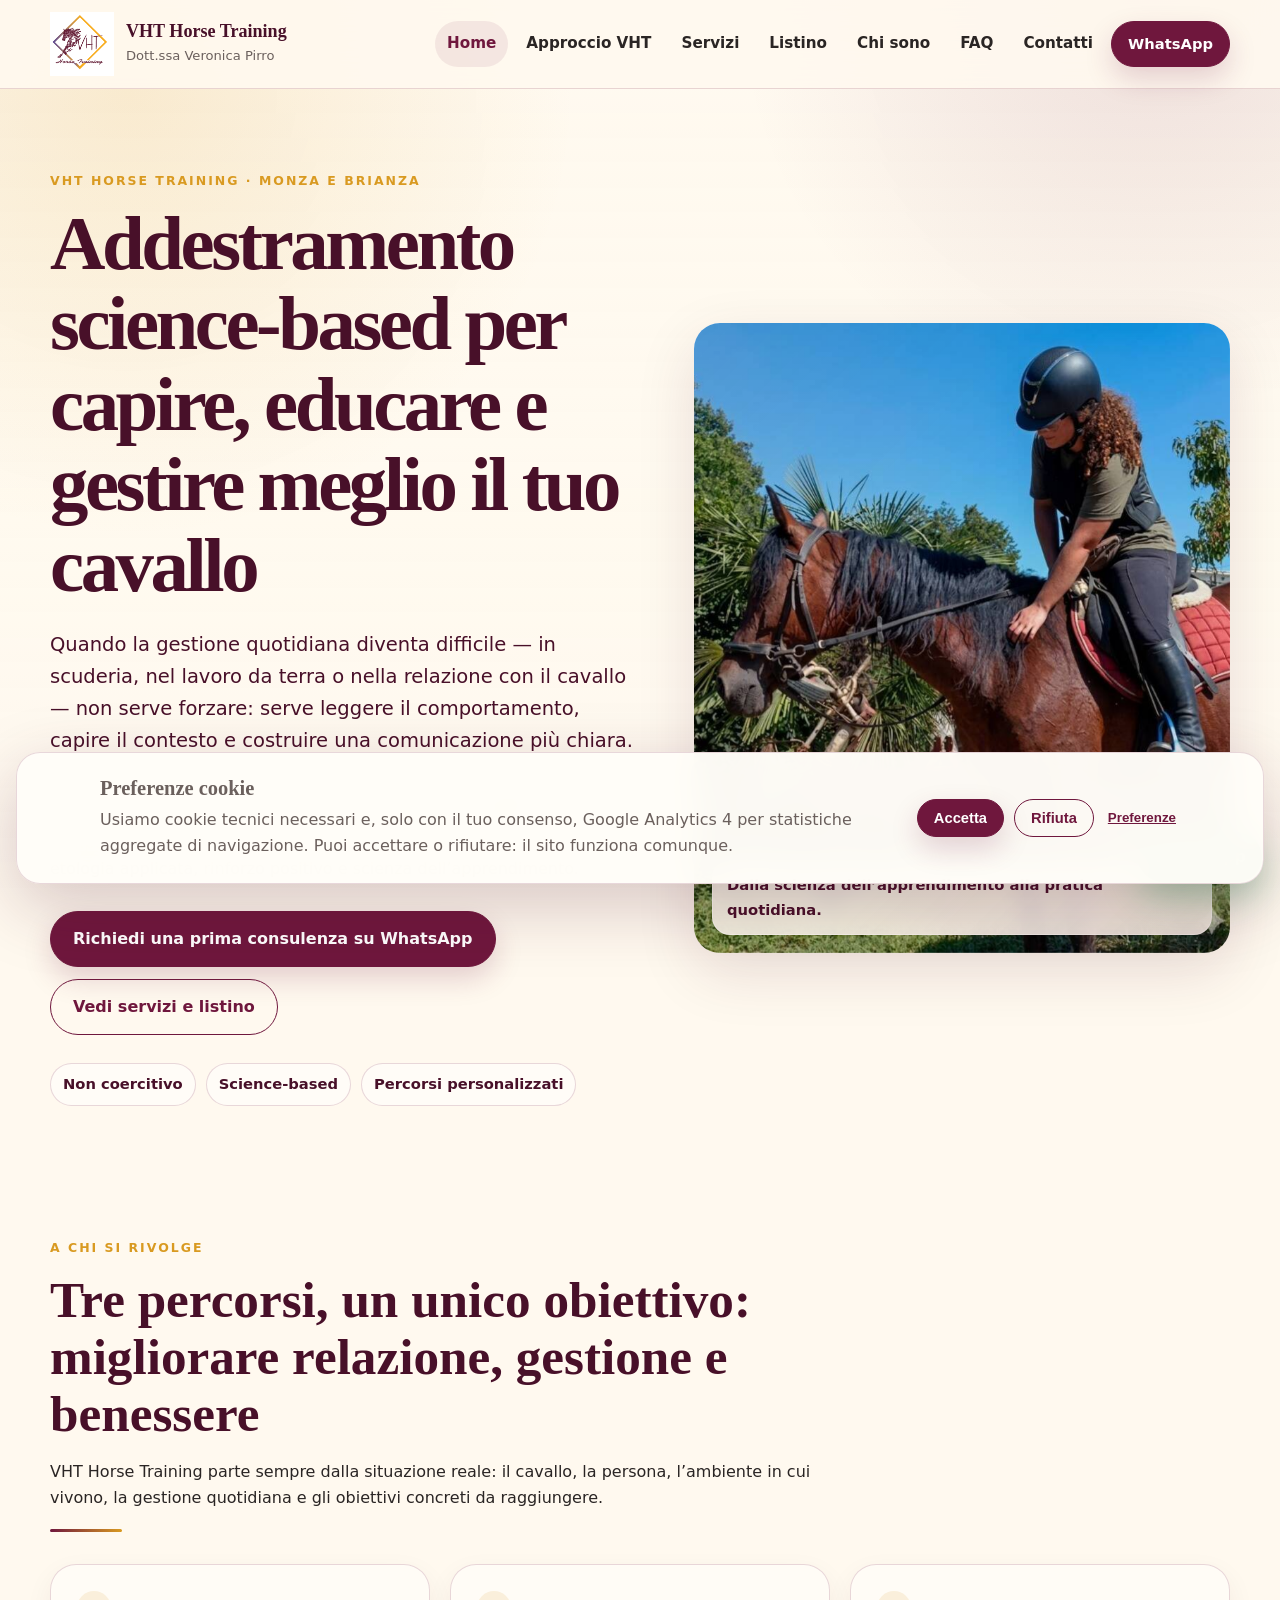
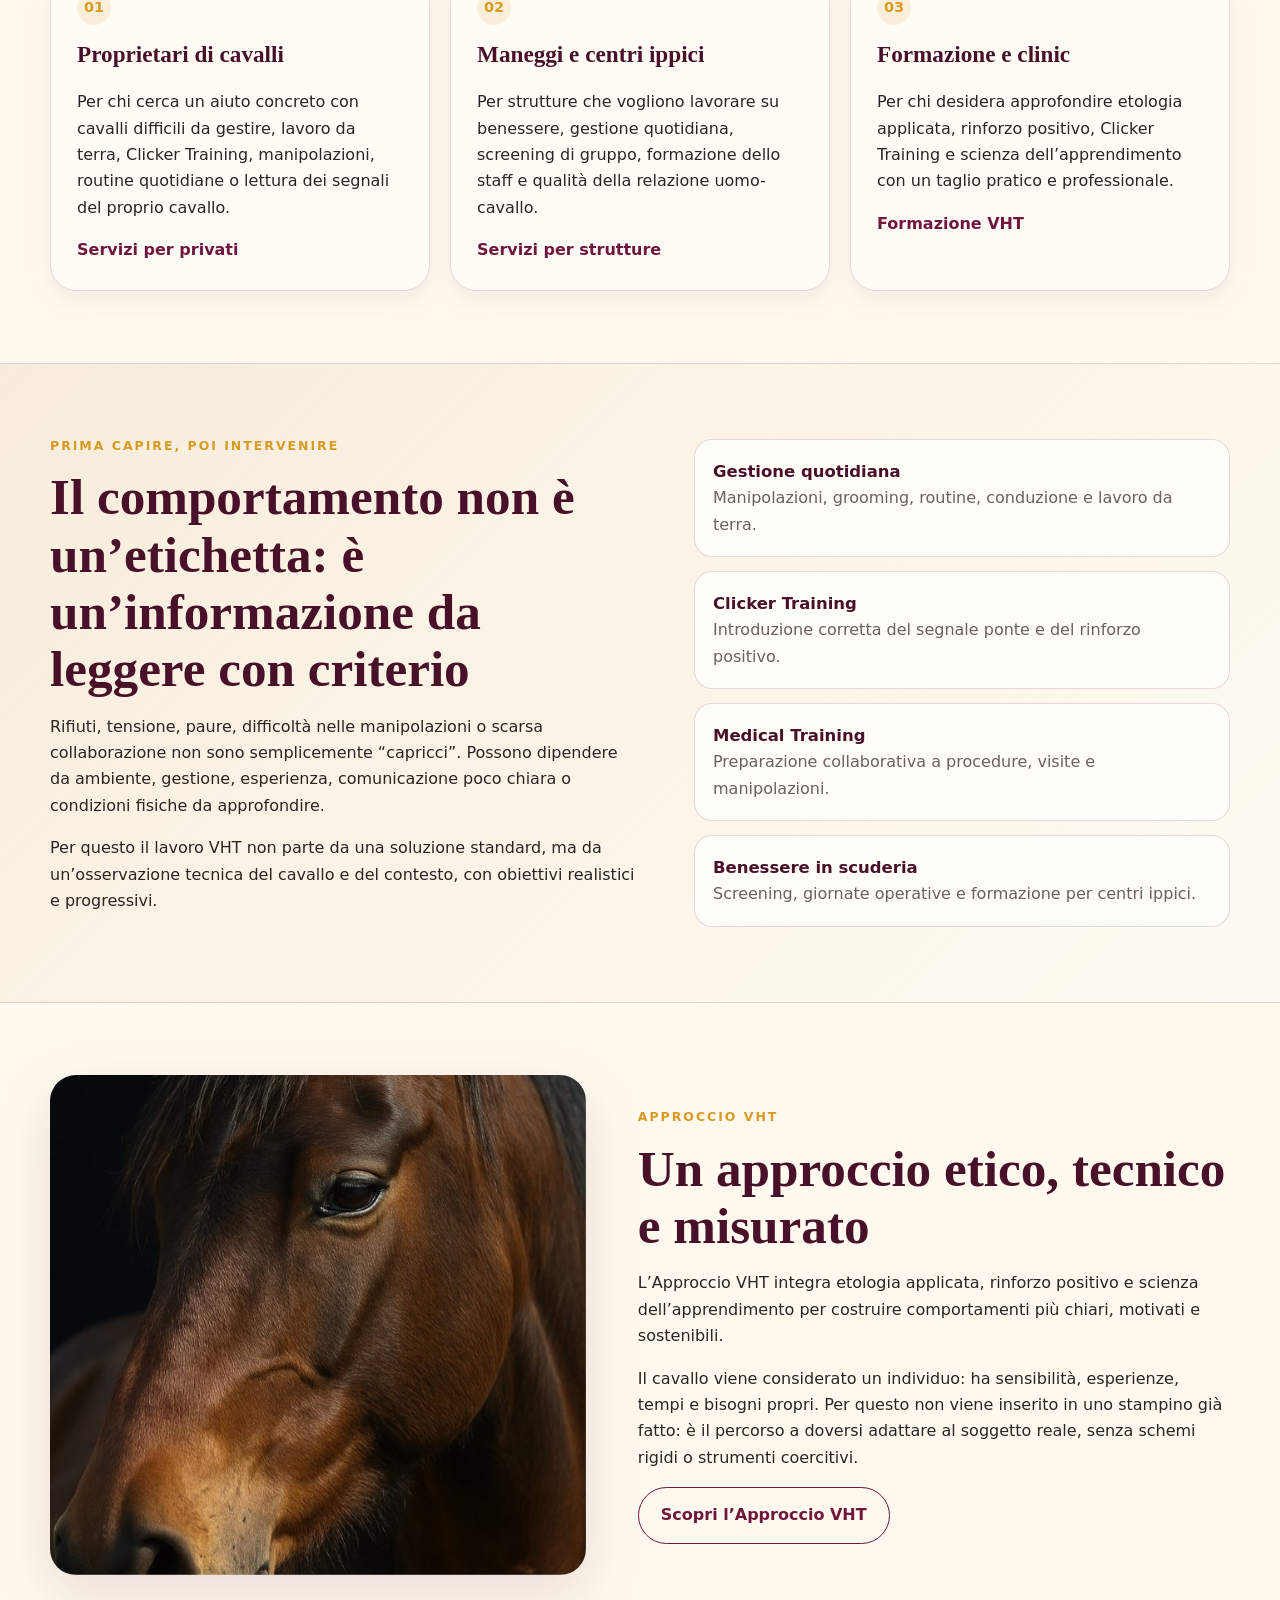
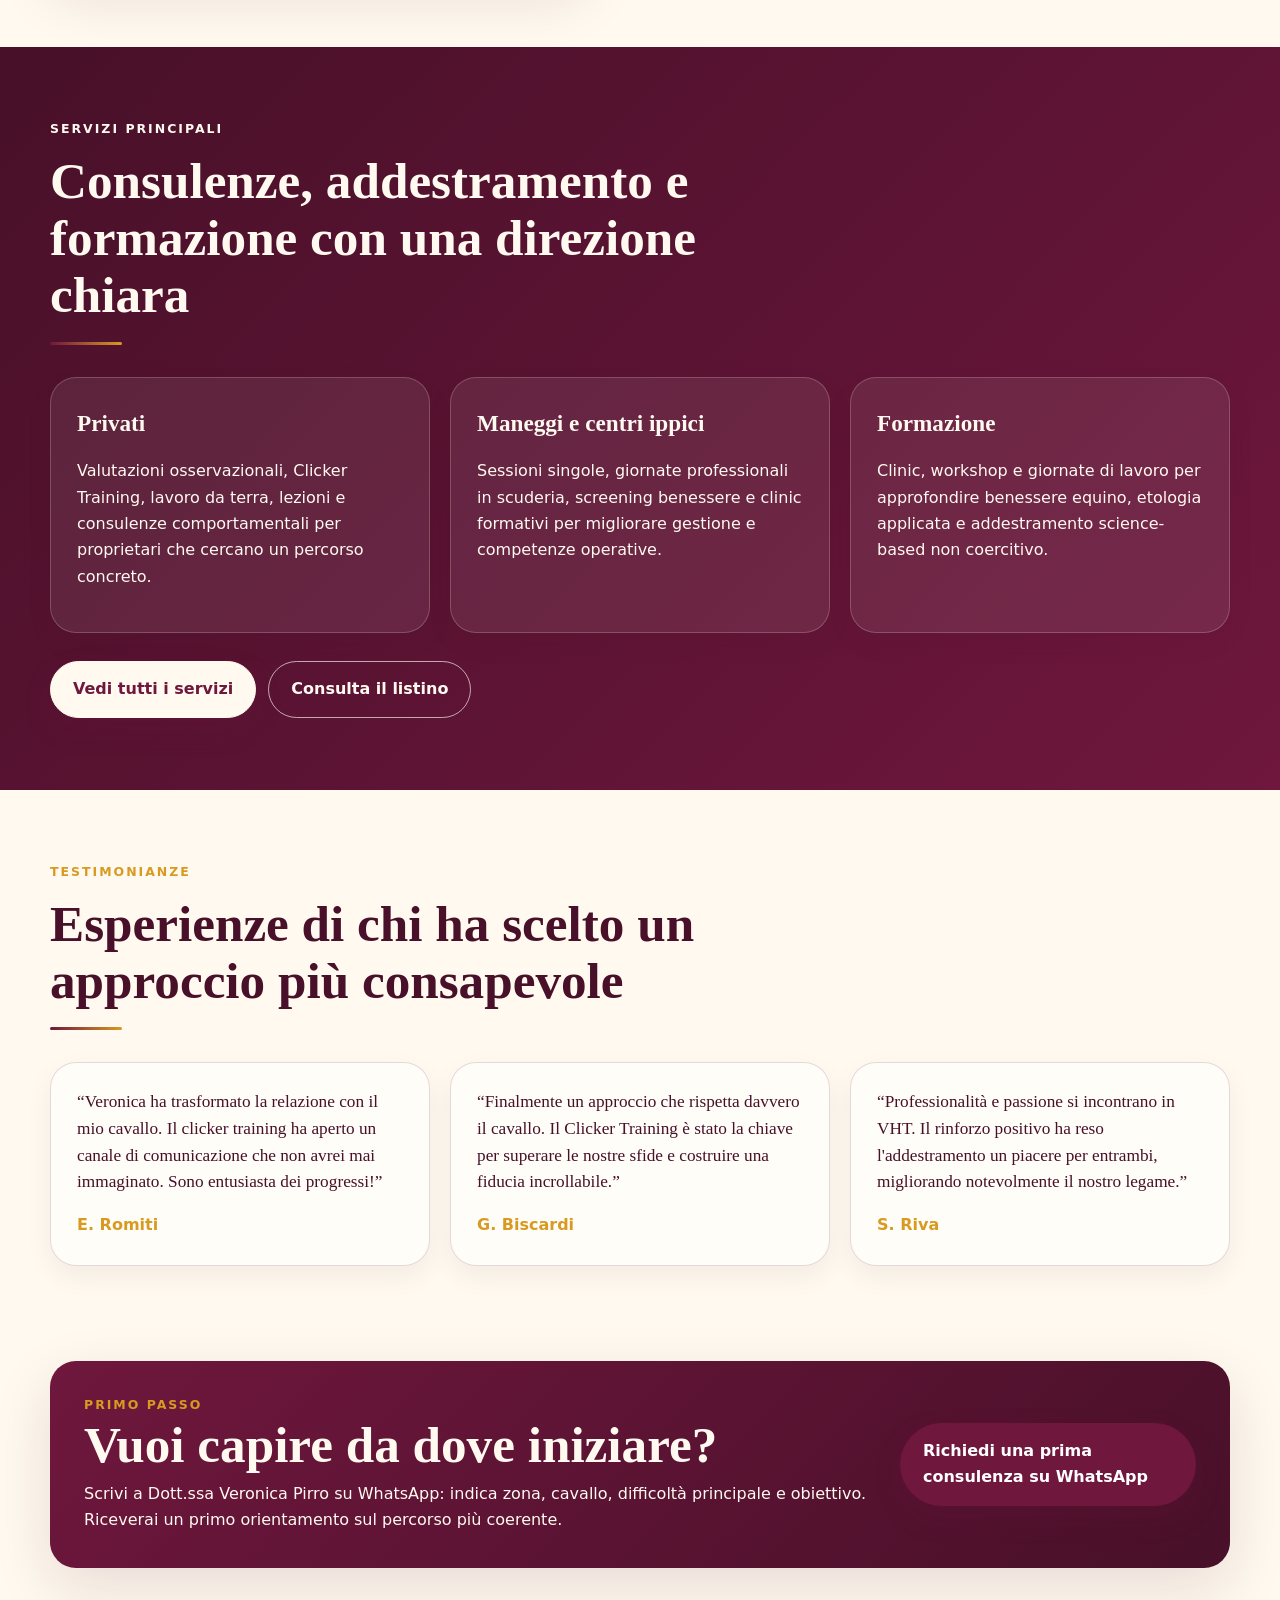
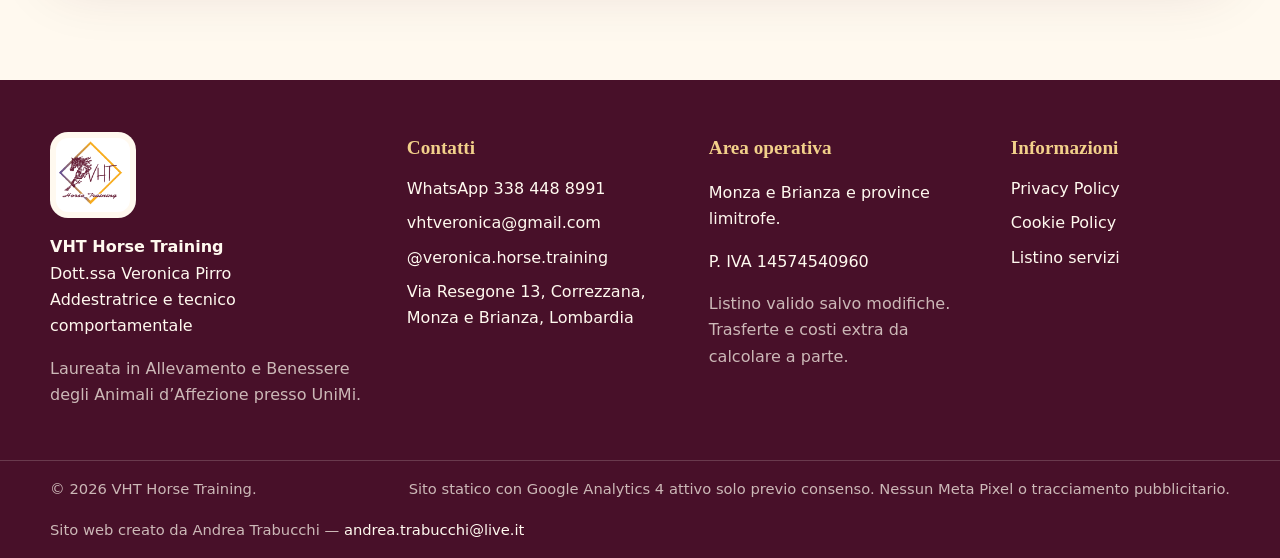
<file: index.html>
<!doctype html>
<html lang="it">
<head>
  <!-- Google tag (gtag.js) -->
  <script async src="https://www.googletagmanager.com/gtag/js?id=G-KPTZ86CBHE"></script>
  <script>
    window.dataLayer = window.dataLayer || [];
    function gtag(){dataLayer.push(arguments);}
    gtag('js', new Date());
  
    gtag('config', 'G-KPTZ86CBHE');
  </script>
  <meta charset="utf-8">
  <meta name="viewport" content="width=device-width, initial-scale=1">
  <script>document.documentElement.classList.add('js');</script>
  <title>VHT Horse Training | Addestramento cavalli Monza Brianza</title>
  <meta name="description" content="Consulenze comportamentali, Clicker Training, lavoro da terra e formazione per cavalli, proprietari e centri ippici con Dott.ssa Veronica Pirro in Monza Brianza.">
  <link rel="canonical" href="https://andreatrabucchi.github.io/vht-horse-training/">
  <meta property="og:title" content="VHT Horse Training | Addestramento cavalli Monza Brianza">
  <meta property="og:description" content="Consulenze comportamentali, Clicker Training, lavoro da terra e formazione per cavalli, proprietari e centri ippici con Dott.ssa Veronica Pirro in Monza Brianza.">
  <meta property="og:type" content="website">
  <meta property="og:url" content="https://andreatrabucchi.github.io/vht-horse-training/">
  <meta property="og:image" content="https://andreatrabucchi.github.io/vht-horse-training/assets/img/hero-veronica-cavallo.jpg">
  <meta property="og:image:alt" content="VHT Horse Training - Dott.ssa Veronica Pirro con cavallo">
  <meta property="og:locale" content="it_IT">
  <meta property="og:site_name" content="VHT Horse Training">
  <meta name="twitter:card" content="summary_large_image">
  <meta name="twitter:title" content="VHT Horse Training | Addestramento cavalli Monza Brianza">
  <meta name="twitter:description" content="Consulenze comportamentali, Clicker Training, lavoro da terra e formazione per cavalli, proprietari e centri ippici con Dott.ssa Veronica Pirro in Monza Brianza.">
  <meta name="twitter:image" content="https://andreatrabucchi.github.io/vht-horse-training/assets/img/hero-veronica-cavallo.jpg">
  <meta name="author" content="Dott.ssa Veronica Pirro">
  <meta name="geo.region" content="IT-MB">
  <meta name="geo.placename" content="Correzzana, Monza e Brianza, Lombardia">
  <meta name="theme-color" content="#6f173d">
  <meta name="robots" content="index, follow, max-image-preview:large">
  <link rel="icon" type="image/png" href="assets/icons/favicon.png">
  <link rel="apple-touch-icon" href="assets/icons/apple-touch-icon.png">
  <link rel="stylesheet" href="assets/css/style.css">
  <script type="application/ld+json">{"@context": "https://schema.org", "@type": ["LocalBusiness", "ProfessionalService"], "@id": "https://andreatrabucchi.github.io/vht-horse-training/#vht-horse-training", "name": "VHT Horse Training", "url": "https://andreatrabucchi.github.io/vht-horse-training/", "image": "https://andreatrabucchi.github.io/vht-horse-training/assets/img/hero-veronica-cavallo.jpg", "logo": "https://andreatrabucchi.github.io/vht-horse-training/assets/img/logo-vht.png", "description": "Consulenze comportamentali, addestramento science-based, Clicker Training, lavoro da terra e formazione per il benessere del cavallo.", "founder": {"@id": "https://andreatrabucchi.github.io/vht-horse-training/#veronica-pirro"}, "telephone": "+39 3384488991", "email": "vhtveronica@gmail.com", "address": {"@type": "PostalAddress", "streetAddress": "Via Resegone 13", "addressLocality": "Correzzana", "addressRegion": "Lombardia", "addressCountry": "IT"}, "areaServed": [{"@type": "AdministrativeArea", "name": "Monza e Brianza"}, {"@type": "AdministrativeArea", "name": "Province limitrofe"}, {"@type": "AdministrativeArea", "name": "Lombardia"}], "sameAs": ["https://www.instagram.com/veronica.horse.training/"], "priceRange": "€€", "knowsAbout": ["Addestramento cavalli", "Clicker Training cavalli", "Rinforzo positivo cavalli", "Etologia applicata cavalli", "Consulenza comportamentale cavallo", "Benessere equino", "Lavoro da terra cavallo", "Medical Training cavalli", "Formazione per maneggi e centri ippici"]}</script>
  <script type="application/ld+json">{"@context": "https://schema.org", "@type": "Person", "@id": "https://andreatrabucchi.github.io/vht-horse-training/#veronica-pirro", "name": "Dott.ssa Veronica Pirro", "jobTitle": "Addestratrice e tecnico comportamentale", "affiliation": {"@id": "https://andreatrabucchi.github.io/vht-horse-training/#vht-horse-training"}, "alumniOf": {"@type": "CollegeOrUniversity", "name": "Università degli Studi di Milano"}, "knowsAbout": ["Allevamento e Benessere degli Animali d’Affezione", "Etologia applicata", "Benessere equino", "Rinforzo positivo", "Clicker Training", "Addestramento science-based"], "sameAs": ["https://www.instagram.com/veronica.horse.training/"]}</script>
  <script type="application/ld+json">{"@context": "https://schema.org", "@type": "BreadcrumbList", "itemListElement": [{"@type": "ListItem", "position": 1, "name": "Home", "item": "https://andreatrabucchi.github.io/vht-horse-training/"}]}</script>
  <script type="application/ld+json">{"@context": "https://schema.org", "@type": "WebSite", "@id": "https://andreatrabucchi.github.io/vht-horse-training/#website", "url": "https://andreatrabucchi.github.io/vht-horse-training/", "name": "VHT Horse Training", "inLanguage": "it-IT", "publisher": {"@id": "https://andreatrabucchi.github.io/vht-horse-training/#vht-horse-training"}}</script>
</head>
<body class="">

<header class="site-header" data-header>
  <a class="skip-link" href="#main">Vai al contenuto principale</a>
  <div class="container header-inner">
    <a class="brand" href="index.html" aria-label="VHT Horse Training - Home">
      <img src="assets/img/logo-vht.png" width="88" height="88" alt="Logo VHT Horse Training">
      <span>
        <strong>VHT Horse Training</strong>
        <small>Dott.ssa Veronica Pirro</small>
      </span>
    </a>
    <button class="nav-toggle" type="button" aria-expanded="false" aria-controls="primary-nav">
      <span class="sr-only">Apri menu</span>
      <span></span><span></span><span></span>
    </button>
    <nav id="primary-nav" class="primary-nav" aria-label="Navigazione principale">
      <a href="index.html" class="nav-link is-active">Home</a><a href="metodo-vht.html" class="nav-link ">Approccio VHT</a><a href="servizi.html" class="nav-link ">Servizi</a><a href="listino.html" class="nav-link ">Listino</a><a href="chi-sono.html" class="nav-link ">Chi sono</a><a href="faq.html" class="nav-link ">FAQ</a><a href="contatti.html" class="nav-link ">Contatti</a>
      <a class="btn btn-small" href="https://wa.me/393384488991?text=Ciao%20Dott.ssa%20Veronica%20Pirro%2C%20vorrei%20informazioni%20su%20una%20consulenza%20VHT.%0A%0ATi%20descrivo%20brevemente%20la%20situazione%3A%0A-%20Nome%20cavallo%3A%0A-%20Et%C3%A0%3A%0A-%20Zona%3A%0A-%20Tipo%20di%20richiesta%3A%0A-%20Difficolt%C3%A0%20principale%3A%0A-%20Obiettivo%3A" target="_blank" rel="noopener">WhatsApp</a>
    </nav>
  </div>
</header>

<main id="main">
<section class="hero">
  <div class="container hero-grid">
    <div class="hero-copy">
      <p class="eyebrow">VHT Horse Training · Monza e Brianza</p>
      <h1>Addestramento science-based per capire, educare e gestire meglio il tuo cavallo</h1>
      <p class="lead">Quando la gestione quotidiana diventa difficile — in scuderia, nel lavoro da terra o nella relazione con il cavallo — non serve forzare: serve leggere il comportamento, capire il contesto e costruire una comunicazione più chiara.</p>
      <p>La Dott.ssa Veronica Pirro accompagna proprietari, maneggi e centri ippici in Monza e Brianza e province limitrofe con consulenze comportamentali, Clicker Training, lavoro da terra e formazione basati su etologia applicata, rinforzo positivo e scienza dell’apprendimento.</p>
      <div class="hero-actions">
        <a class="btn" href="https://wa.me/393384488991?text=Ciao%20Dott.ssa%20Veronica%20Pirro%2C%20vorrei%20informazioni%20su%20una%20consulenza%20VHT.%0A%0ATi%20descrivo%20brevemente%20la%20situazione%3A%0A-%20Nome%20cavallo%3A%0A-%20Et%C3%A0%3A%0A-%20Zona%3A%0A-%20Tipo%20di%20richiesta%3A%0A-%20Difficolt%C3%A0%20principale%3A%0A-%20Obiettivo%3A" target="_blank" rel="noopener">Richiedi una prima consulenza su WhatsApp</a>
        <a class="btn btn-outline" href="listino.html">Vedi servizi e listino</a>
      </div>
      <ul class="trust-list" aria-label="Punti chiave VHT">
        <li>Non coercitivo</li>
        <li>Science-based</li>
        <li>Percorsi personalizzati</li>
      </ul>
    </div>
    <figure class="hero-media">
      <img src="assets/img/hero-veronica-cavallo.jpg" alt="Dott.ssa Veronica Pirro con un cavallo durante un momento di lavoro e relazione">
      <figcaption>Dalla scienza dell’apprendimento alla pratica quotidiana.</figcaption>
    </figure>
  </div>
</section>

<section class="section">
  <div class="container">
    <div class="section-heading">
      <p class="eyebrow">A chi si rivolge</p>
      <h2>Tre percorsi, un unico obiettivo: migliorare relazione, gestione e benessere</h2>
      <p>VHT Horse Training parte sempre dalla situazione reale: il cavallo, la persona, l’ambiente in cui vivono, la gestione quotidiana e gli obiettivi concreti da raggiungere.</p>
    </div>
    <div class="cards three">
      <article class="card">
        <span class="card-number">01</span>
        <h3>Proprietari di cavalli</h3>
        <p>Per chi cerca un aiuto concreto con cavalli difficili da gestire, lavoro da terra, Clicker Training, manipolazioni, routine quotidiane o lettura dei segnali del proprio cavallo.</p>
        <a href="servizi.html#privati" class="text-link">Servizi per privati</a>
      </article>
      <article class="card">
        <span class="card-number">02</span>
        <h3>Maneggi e centri ippici</h3>
        <p>Per strutture che vogliono lavorare su benessere, gestione quotidiana, screening di gruppo, formazione dello staff e qualità della relazione uomo-cavallo.</p>
        <a href="servizi.html#maneggi" class="text-link">Servizi per strutture</a>
      </article>
      <article class="card">
        <span class="card-number">03</span>
        <h3>Formazione e clinic</h3>
        <p>Per chi desidera approfondire etologia applicata, rinforzo positivo, Clicker Training e scienza dell’apprendimento con un taglio pratico e professionale.</p>
        <a href="servizi.html#formazione" class="text-link">Formazione VHT</a>
      </article>
    </div>
  </div>
</section>

<section class="section section-soft">
  <div class="container split">
    <div>
      <p class="eyebrow">Prima capire, poi intervenire</p>
      <h2>Il comportamento non è un’etichetta: è un’informazione da leggere con criterio</h2>
      <p>Rifiuti, tensione, paure, difficoltà nelle manipolazioni o scarsa collaborazione non sono semplicemente “capricci”. Possono dipendere da ambiente, gestione, esperienza, comunicazione poco chiara o condizioni fisiche da approfondire.</p>
      <p>Per questo il lavoro VHT non parte da una soluzione standard, ma da un’osservazione tecnica del cavallo e del contesto, con obiettivi realistici e progressivi.</p>
    </div>
    <div class="feature-list">
      <div><strong>Gestione quotidiana</strong><span>Manipolazioni, grooming, routine, conduzione e lavoro da terra.</span></div>
      <div><strong>Clicker Training</strong><span>Introduzione corretta del segnale ponte e del rinforzo positivo.</span></div>
      <div><strong>Medical Training</strong><span>Preparazione collaborativa a procedure, visite e manipolazioni.</span></div>
      <div><strong>Benessere in scuderia</strong><span>Screening, giornate operative e formazione per centri ippici.</span></div>
    </div>
  </div>
</section>

<section class="section">
  <div class="container split reverse">
    <figure class="image-card">
      <img src="assets/img/metodo-cavallo-dettaglio.jpg" alt="Dettaglio del volto di un cavallo, simbolo di osservazione e ascolto del comportamento">
    </figure>
    <div>
      <p class="eyebrow">Approccio VHT</p>
      <h2>Un approccio etico, tecnico e misurato</h2>
      <p>L’Approccio VHT integra etologia applicata, rinforzo positivo e scienza dell’apprendimento per costruire comportamenti più chiari, motivati e sostenibili.</p>
      <p>Il cavallo viene considerato un individuo: ha sensibilità, esperienze, tempi e bisogni propri. Per questo non viene inserito in uno stampino già fatto: è il percorso a doversi adattare al soggetto reale, senza schemi rigidi o strumenti coercitivi.</p>
      <a class="btn btn-outline" href="metodo-vht.html">Scopri l’Approccio VHT</a>
    </div>
  </div>
</section>

<section class="section section-dark">
  <div class="container">
    <div class="section-heading">
      <p class="eyebrow">Servizi principali</p>
      <h2>Consulenze, addestramento e formazione con una direzione chiara</h2>
    </div>
    <div class="cards three cards-dark">
      <article class="card">
        <h3>Privati</h3>
        <p>Valutazioni osservazionali, Clicker Training, lavoro da terra, lezioni e consulenze comportamentali per proprietari che cercano un percorso concreto.</p>
      </article>
      <article class="card">
        <h3>Maneggi e centri ippici</h3>
        <p>Sessioni singole, giornate professionali in scuderia, screening benessere e clinic formativi per migliorare gestione e competenze operative.</p>
      </article>
      <article class="card">
        <h3>Formazione</h3>
        <p>Clinic, workshop e giornate di lavoro per approfondire benessere equino, etologia applicata e addestramento science-based non coercitivo.</p>
      </article>
    </div>
    <div class="center-actions">
      <a class="btn btn-light" href="servizi.html">Vedi tutti i servizi</a>
      <a class="btn btn-light-outline" href="listino.html">Consulta il listino</a>
    </div>
  </div>
</section>

<section class="section">
  <div class="container">
    <div class="section-heading">
      <p class="eyebrow">Testimonianze</p>
      <h2>Esperienze di chi ha scelto un approccio più consapevole</h2>
    </div>
    <div class="testimonials">
      <figure>
        <blockquote>“Veronica ha trasformato la relazione con il mio cavallo. Il clicker training ha aperto un canale di comunicazione che non avrei mai immaginato. Sono entusiasta dei progressi!”</blockquote>
        <figcaption>E. Romiti</figcaption>
      </figure>
      <figure>
        <blockquote>“Finalmente un approccio che rispetta davvero il cavallo. Il Clicker Training è stato la chiave per superare le nostre sfide e costruire una fiducia incrollabile.”</blockquote>
        <figcaption>G. Biscardi</figcaption>
      </figure>
      <figure>
        <blockquote>“Professionalità e passione si incontrano in VHT. Il rinforzo positivo ha reso l'addestramento un piacere per entrambi, migliorando notevolmente il nostro legame.”</blockquote>
        <figcaption>S. Riva</figcaption>
      </figure>
    </div>
  </div>
</section>

<section class="section section-cta">
  <div class="container cta-panel">
    <div>
      <p class="eyebrow">Primo passo</p>
      <h2>Vuoi capire da dove iniziare?</h2>
      <p>Scrivi a Dott.ssa Veronica Pirro su WhatsApp: indica zona, cavallo, difficoltà principale e obiettivo. Riceverai un primo orientamento sul percorso più coerente.</p>
    </div>
    <a class="btn" href="https://wa.me/393384488991?text=Ciao%20Dott.ssa%20Veronica%20Pirro%2C%20vorrei%20informazioni%20su%20una%20consulenza%20VHT.%0A%0ATi%20descrivo%20brevemente%20la%20situazione%3A%0A-%20Nome%20cavallo%3A%0A-%20Et%C3%A0%3A%0A-%20Zona%3A%0A-%20Tipo%20di%20richiesta%3A%0A-%20Difficolt%C3%A0%20principale%3A%0A-%20Obiettivo%3A" target="_blank" rel="noopener">Richiedi una prima consulenza su WhatsApp</a>
  </div>
</section>
</main>

<footer class="site-footer">
  <div class="container footer-grid">
    <div>
      <img class="footer-logo" src="assets/img/logo-vht.png" width="96" height="96" alt="Logo VHT Horse Training">
      <p><strong>VHT Horse Training</strong><br>Dott.ssa Veronica Pirro<br>Addestratrice e tecnico comportamentale</p>
      <p class="muted">Laureata in Allevamento e Benessere degli Animali d’Affezione presso UniMi.</p>
    </div>
    <div>
      <h2>Contatti</h2>
      <ul class="footer-list">
        <li><a href="https://wa.me/393384488991?text=Ciao%20Dott.ssa%20Veronica%20Pirro%2C%20vorrei%20informazioni%20su%20una%20consulenza%20VHT.%0A%0ATi%20descrivo%20brevemente%20la%20situazione%3A%0A-%20Nome%20cavallo%3A%0A-%20Et%C3%A0%3A%0A-%20Zona%3A%0A-%20Tipo%20di%20richiesta%3A%0A-%20Difficolt%C3%A0%20principale%3A%0A-%20Obiettivo%3A" target="_blank" rel="noopener">WhatsApp 338 448 8991</a></li>
        <li><a href="mailto:vhtveronica@gmail.com">vhtveronica@gmail.com</a></li>
        <li><a href="https://www.instagram.com/veronica.horse.training/" target="_blank" rel="noopener">@veronica.horse.training</a></li>
        <li>Via Resegone 13, Correzzana, Monza e Brianza, Lombardia</li>
      </ul>
    </div>
    <div>
      <h2>Area operativa</h2>
      <p>Monza e Brianza e province limitrofe.</p>
      <p>P. IVA 14574540960</p>
      <p class="muted">Listino valido salvo modifiche. Trasferte e costi extra da calcolare a parte.</p>
    </div>
    <div>
      <h2>Informazioni</h2>
      <ul class="footer-list">
        <li><a href="privacy-policy.html">Privacy Policy</a></li>
        <li><a href="cookie-policy.html">Cookie Policy</a></li>
        <li><a href="listino.html">Listino servizi</a></li>
      </ul>
    </div>
  </div>
  <div class="footer-bottom">
    <div class="container">
      <span>© 2026 VHT Horse Training.</span>
      <span>Sito statico con Google Analytics 4 attivo solo previo consenso. Nessun Meta Pixel o tracciamento pubblicitario.</span>
      <span>Sito web creato da Andrea Trabucchi — <a href="mailto:andrea.trabucchi@live.it">andrea.trabucchi@live.it</a></span>
    </div>
  </div>
</footer>
<a class="floating-whatsapp" href="https://wa.me/393384488991?text=Ciao%20Dott.ssa%20Veronica%20Pirro%2C%20vorrei%20informazioni%20su%20una%20consulenza%20VHT.%0A%0ATi%20descrivo%20brevemente%20la%20situazione%3A%0A-%20Nome%20cavallo%3A%0A-%20Et%C3%A0%3A%0A-%20Zona%3A%0A-%20Tipo%20di%20richiesta%3A%0A-%20Difficolt%C3%A0%20principale%3A%0A-%20Obiettivo%3A" target="_blank" rel="noopener" aria-label="Scrivi a Dott.ssa Veronica Pirro su WhatsApp">WhatsApp</a>


<div class="cookie-banner" id="cookie-banner" hidden role="dialog" aria-live="polite" aria-label="Preferenze cookie">
  <div class="cookie-banner__content">
    <div>
      <p class="cookie-banner__title">Preferenze cookie</p>
      <p>Usiamo cookie tecnici necessari e, solo con il tuo consenso, Google Analytics 4 per statistiche aggregate di navigazione. Puoi accettare o rifiutare: il sito funziona comunque.</p>
      <div class="cookie-banner__details" id="cookie-details" hidden>
        <p><strong>Google Analytics 4:</strong> aiuta VHT Horse Training a capire quali pagine vengono visitate e migliorare contenuti e navigazione. Se rifiuti, il tag GA4 non viene caricato.</p>
        <p><a href="cookie-policy.html">Leggi la Cookie Policy</a> · <a href="privacy-policy.html">Leggi la Privacy Policy</a></p>
      </div>
    </div>
    <div class="cookie-banner__actions">
      <button class="btn btn-small" type="button" data-cookie-action="accept">Accetta</button>
      <button class="btn btn-small btn-outline" type="button" data-cookie-action="reject">Rifiuta</button>
      <button class="cookie-link" type="button" data-cookie-action="details" aria-expanded="false" aria-controls="cookie-details">Preferenze</button>
    </div>
  </div>
</div>

<script src="assets/js/main.js"></script>
</body>
</html>
</file>
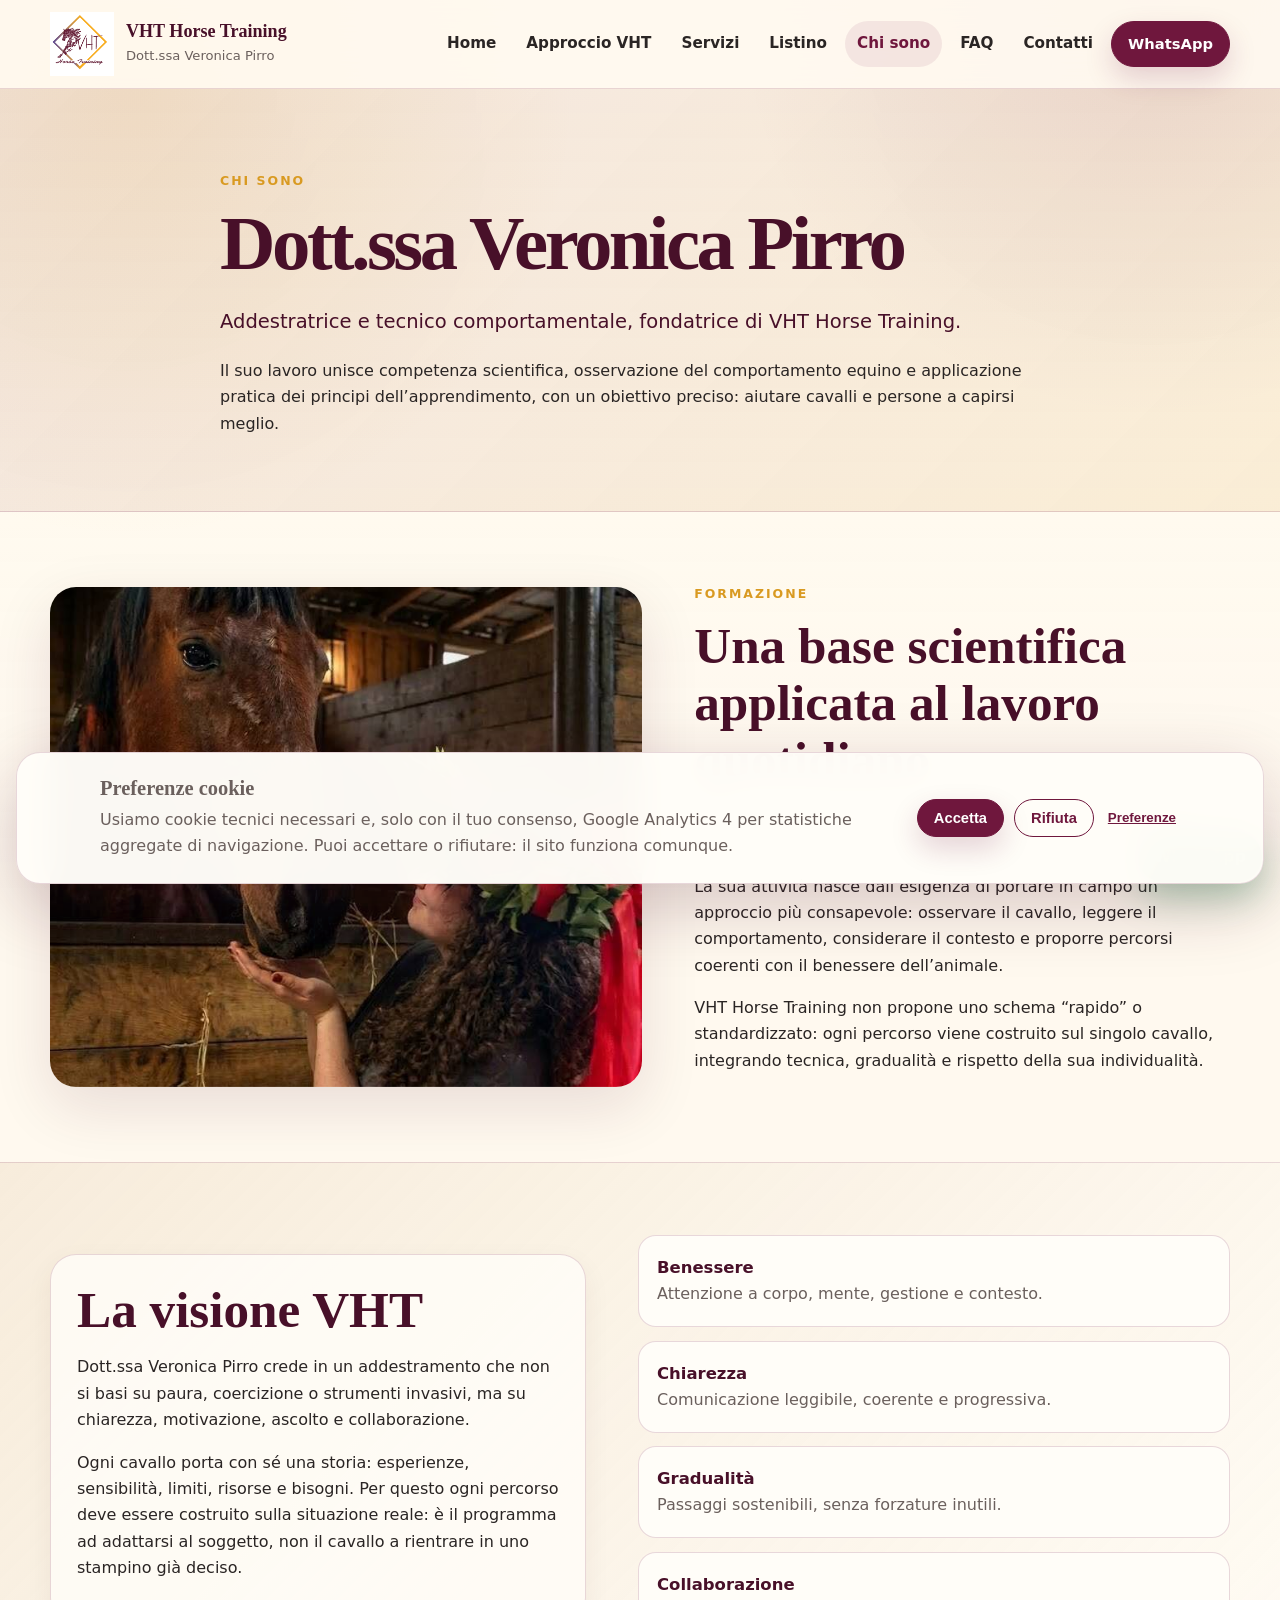
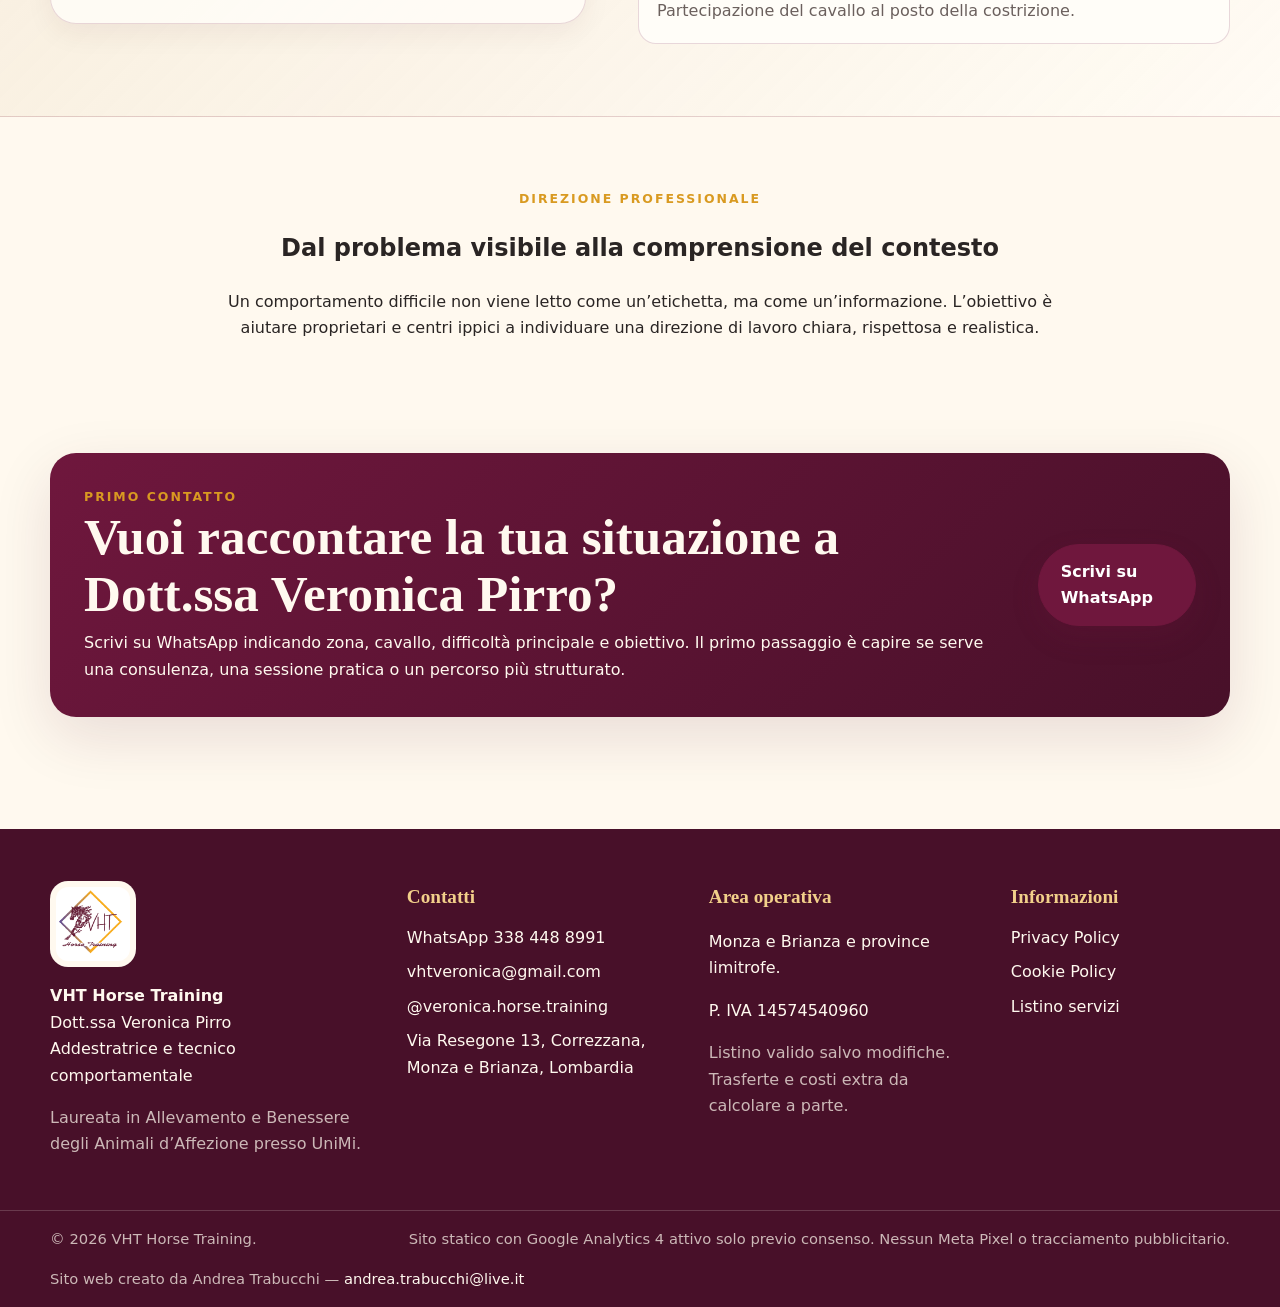
<file: chi-sono.html>
<!doctype html>
<html lang="it">
<head>
  <!-- Google tag (gtag.js) -->
  <script async src="https://www.googletagmanager.com/gtag/js?id=G-KPTZ86CBHE"></script>
  <script>
    window.dataLayer = window.dataLayer || [];
    function gtag(){dataLayer.push(arguments);}
    gtag('js', new Date());
  
    gtag('config', 'G-KPTZ86CBHE');
  </script>
  <meta charset="utf-8">
  <meta name="viewport" content="width=device-width, initial-scale=1">
  <script>document.documentElement.classList.add('js');</script>
  <title>Dott.ssa Veronica Pirro | VHT Horse Training Monza Brianza</title>
  <meta name="description" content="Dott.ssa Veronica Pirro, addestratrice e tecnico comportamentale, laureata in Allevamento e Benessere degli Animali d’Affezione presso UniMi.">
  <link rel="canonical" href="https://andreatrabucchi.github.io/vht-horse-training/chi-sono.html">
  <meta property="og:title" content="Dott.ssa Veronica Pirro | VHT Horse Training Monza Brianza">
  <meta property="og:description" content="Dott.ssa Veronica Pirro, addestratrice e tecnico comportamentale, laureata in Allevamento e Benessere degli Animali d’Affezione presso UniMi.">
  <meta property="og:type" content="website">
  <meta property="og:url" content="https://andreatrabucchi.github.io/vht-horse-training/chi-sono.html">
  <meta property="og:image" content="https://andreatrabucchi.github.io/vht-horse-training/assets/img/hero-veronica-cavallo.jpg">
  <meta property="og:image:alt" content="VHT Horse Training - Dott.ssa Veronica Pirro con cavallo">
  <meta property="og:locale" content="it_IT">
  <meta property="og:site_name" content="VHT Horse Training">
  <meta name="twitter:card" content="summary_large_image">
  <meta name="twitter:title" content="Dott.ssa Veronica Pirro | VHT Horse Training Monza Brianza">
  <meta name="twitter:description" content="Dott.ssa Veronica Pirro, addestratrice e tecnico comportamentale, laureata in Allevamento e Benessere degli Animali d’Affezione presso UniMi.">
  <meta name="twitter:image" content="https://andreatrabucchi.github.io/vht-horse-training/assets/img/hero-veronica-cavallo.jpg">
  <meta name="author" content="Dott.ssa Veronica Pirro">
  <meta name="geo.region" content="IT-MB">
  <meta name="geo.placename" content="Correzzana, Monza e Brianza, Lombardia">
  <meta name="theme-color" content="#6f173d">
  <meta name="robots" content="index, follow, max-image-preview:large">
  <link rel="icon" type="image/png" href="assets/icons/favicon.png">
  <link rel="apple-touch-icon" href="assets/icons/apple-touch-icon.png">
  <link rel="stylesheet" href="assets/css/style.css">
  <script type="application/ld+json">{"@context": "https://schema.org", "@type": ["LocalBusiness", "ProfessionalService"], "@id": "https://andreatrabucchi.github.io/vht-horse-training/#vht-horse-training", "name": "VHT Horse Training", "url": "https://andreatrabucchi.github.io/vht-horse-training/chi-sono.html", "image": "https://andreatrabucchi.github.io/vht-horse-training/assets/img/hero-veronica-cavallo.jpg", "logo": "https://andreatrabucchi.github.io/vht-horse-training/assets/img/logo-vht.png", "description": "Consulenze comportamentali, addestramento science-based, Clicker Training, lavoro da terra e formazione per il benessere del cavallo.", "founder": {"@id": "https://andreatrabucchi.github.io/vht-horse-training/#veronica-pirro"}, "telephone": "+39 3384488991", "email": "vhtveronica@gmail.com", "address": {"@type": "PostalAddress", "streetAddress": "Via Resegone 13", "addressLocality": "Correzzana", "addressRegion": "Lombardia", "addressCountry": "IT"}, "areaServed": [{"@type": "AdministrativeArea", "name": "Monza e Brianza"}, {"@type": "AdministrativeArea", "name": "Province limitrofe"}, {"@type": "AdministrativeArea", "name": "Lombardia"}], "sameAs": ["https://www.instagram.com/veronica.horse.training/"], "priceRange": "€€", "knowsAbout": ["Addestramento cavalli", "Clicker Training cavalli", "Rinforzo positivo cavalli", "Etologia applicata cavalli", "Consulenza comportamentale cavallo", "Benessere equino", "Lavoro da terra cavallo", "Medical Training cavalli", "Formazione per maneggi e centri ippici"]}</script>
  <script type="application/ld+json">{"@context": "https://schema.org", "@type": "Person", "@id": "https://andreatrabucchi.github.io/vht-horse-training/#veronica-pirro", "name": "Dott.ssa Veronica Pirro", "jobTitle": "Addestratrice e tecnico comportamentale", "affiliation": {"@id": "https://andreatrabucchi.github.io/vht-horse-training/#vht-horse-training"}, "alumniOf": {"@type": "CollegeOrUniversity", "name": "Università degli Studi di Milano"}, "knowsAbout": ["Allevamento e Benessere degli Animali d’Affezione", "Etologia applicata", "Benessere equino", "Rinforzo positivo", "Clicker Training", "Addestramento science-based"], "sameAs": ["https://www.instagram.com/veronica.horse.training/"]}</script>
  <script type="application/ld+json">{"@context": "https://schema.org", "@type": "BreadcrumbList", "itemListElement": [{"@type": "ListItem", "position": 1, "name": "Home", "item": "https://andreatrabucchi.github.io/vht-horse-training/index.html"}, {"@type": "ListItem", "position": 2, "name": "Chi sono", "item": "https://andreatrabucchi.github.io/vht-horse-training/chi-sono.html"}]}</script>
</head>
<body class="">

<header class="site-header" data-header>
  <a class="skip-link" href="#main">Vai al contenuto principale</a>
  <div class="container header-inner">
    <a class="brand" href="index.html" aria-label="VHT Horse Training - Home">
      <img src="assets/img/logo-vht.png" width="88" height="88" alt="Logo VHT Horse Training">
      <span>
        <strong>VHT Horse Training</strong>
        <small>Dott.ssa Veronica Pirro</small>
      </span>
    </a>
    <button class="nav-toggle" type="button" aria-expanded="false" aria-controls="primary-nav">
      <span class="sr-only">Apri menu</span>
      <span></span><span></span><span></span>
    </button>
    <nav id="primary-nav" class="primary-nav" aria-label="Navigazione principale">
      <a href="index.html" class="nav-link ">Home</a><a href="metodo-vht.html" class="nav-link ">Approccio VHT</a><a href="servizi.html" class="nav-link ">Servizi</a><a href="listino.html" class="nav-link ">Listino</a><a href="chi-sono.html" class="nav-link is-active">Chi sono</a><a href="faq.html" class="nav-link ">FAQ</a><a href="contatti.html" class="nav-link ">Contatti</a>
      <a class="btn btn-small" href="https://wa.me/393384488991?text=Ciao%20Dott.ssa%20Veronica%20Pirro%2C%20vorrei%20informazioni%20su%20una%20consulenza%20VHT.%0A%0ATi%20descrivo%20brevemente%20la%20situazione%3A%0A-%20Nome%20cavallo%3A%0A-%20Et%C3%A0%3A%0A-%20Zona%3A%0A-%20Tipo%20di%20richiesta%3A%0A-%20Difficolt%C3%A0%20principale%3A%0A-%20Obiettivo%3A" target="_blank" rel="noopener">WhatsApp</a>
    </nav>
  </div>
</header>

<main id="main">
<section class="page-hero">
  <div class="container narrow">
    <p class="eyebrow">Chi sono</p>
    <h1>Dott.ssa Veronica Pirro</h1>
    <p class="lead">Addestratrice e tecnico comportamentale, fondatrice di VHT Horse Training.</p>
    <p>Il suo lavoro unisce competenza scientifica, osservazione del comportamento equino e applicazione pratica dei principi dell’apprendimento, con un obiettivo preciso: aiutare cavalli e persone a capirsi meglio.</p>
  </div>
</section>

<section class="section">
  <div class="container split">
    <figure class="image-card">
      <img src="assets/img/chi-sono-veronica.jpg" alt="Dott.ssa Veronica Pirro con un cavallo in scuderia">
    </figure>
    <div>
      <p class="eyebrow">Formazione</p>
      <h2>Una base scientifica applicata al lavoro quotidiano</h2>
      <p>Dott.ssa Veronica Pirro è laureata in Allevamento e Benessere degli Animali d’Affezione presso UniMi.</p>
      <p>La sua attività nasce dall’esigenza di portare in campo un approccio più consapevole: osservare il cavallo, leggere il comportamento, considerare il contesto e proporre percorsi coerenti con il benessere dell’animale.</p>
      <p>VHT Horse Training non propone uno schema “rapido” o standardizzato: ogni percorso viene costruito sul singolo cavallo, integrando tecnica, gradualità e rispetto della sua individualità.</p>
    </div>
  </div>
</section>

<section class="section section-soft">
  <div class="container split reverse">
    <div class="values-panel">
      <h2>La visione VHT</h2>
      <p>Dott.ssa Veronica Pirro crede in un addestramento che non si basi su paura, coercizione o strumenti invasivi, ma su chiarezza, motivazione, ascolto e collaborazione.</p>
      <p>Ogni cavallo porta con sé una storia: esperienze, sensibilità, limiti, risorse e bisogni. Per questo ogni percorso deve essere costruito sulla situazione reale: è il programma ad adattarsi al soggetto, non il cavallo a rientrare in uno stampino già deciso.</p>
    </div>
    <div class="feature-list">
      <div><strong>Benessere</strong><span>Attenzione a corpo, mente, gestione e contesto.</span></div>
      <div><strong>Chiarezza</strong><span>Comunicazione leggibile, coerente e progressiva.</span></div>
      <div><strong>Gradualità</strong><span>Passaggi sostenibili, senza forzature inutili.</span></div>
      <div><strong>Collaborazione</strong><span>Partecipazione del cavallo al posto della costrizione.</span></div>
    </div>
  </div>
</section>

<section class="section">
  <div class="container narrow center">
    <p class="eyebrow">Direzione professionale</p>
    <h2>Dal problema visibile alla comprensione del contesto</h2>
    <p>Un comportamento difficile non viene letto come un’etichetta, ma come un’informazione. L’obiettivo è aiutare proprietari e centri ippici a individuare una direzione di lavoro chiara, rispettosa e realistica.</p>
  </div>
</section>

<section class="section section-cta">
  <div class="container cta-panel">
    <div>
      <p class="eyebrow">Primo contatto</p>
      <h2>Vuoi raccontare la tua situazione a Dott.ssa Veronica Pirro?</h2>
      <p>Scrivi su WhatsApp indicando zona, cavallo, difficoltà principale e obiettivo. Il primo passaggio è capire se serve una consulenza, una sessione pratica o un percorso più strutturato.</p>
    </div>
    <a class="btn" href="https://wa.me/393384488991?text=Ciao%20Dott.ssa%20Veronica%20Pirro%2C%20vorrei%20informazioni%20su%20una%20consulenza%20VHT.%0A%0ATi%20descrivo%20brevemente%20la%20situazione%3A%0A-%20Nome%20cavallo%3A%0A-%20Et%C3%A0%3A%0A-%20Zona%3A%0A-%20Tipo%20di%20richiesta%3A%0A-%20Difficolt%C3%A0%20principale%3A%0A-%20Obiettivo%3A" target="_blank" rel="noopener">Scrivi su WhatsApp</a>
  </div>
</section>
</main>

<footer class="site-footer">
  <div class="container footer-grid">
    <div>
      <img class="footer-logo" src="assets/img/logo-vht.png" width="96" height="96" alt="Logo VHT Horse Training">
      <p><strong>VHT Horse Training</strong><br>Dott.ssa Veronica Pirro<br>Addestratrice e tecnico comportamentale</p>
      <p class="muted">Laureata in Allevamento e Benessere degli Animali d’Affezione presso UniMi.</p>
    </div>
    <div>
      <h2>Contatti</h2>
      <ul class="footer-list">
        <li><a href="https://wa.me/393384488991?text=Ciao%20Dott.ssa%20Veronica%20Pirro%2C%20vorrei%20informazioni%20su%20una%20consulenza%20VHT.%0A%0ATi%20descrivo%20brevemente%20la%20situazione%3A%0A-%20Nome%20cavallo%3A%0A-%20Et%C3%A0%3A%0A-%20Zona%3A%0A-%20Tipo%20di%20richiesta%3A%0A-%20Difficolt%C3%A0%20principale%3A%0A-%20Obiettivo%3A" target="_blank" rel="noopener">WhatsApp 338 448 8991</a></li>
        <li><a href="mailto:vhtveronica@gmail.com">vhtveronica@gmail.com</a></li>
        <li><a href="https://www.instagram.com/veronica.horse.training/" target="_blank" rel="noopener">@veronica.horse.training</a></li>
        <li>Via Resegone 13, Correzzana, Monza e Brianza, Lombardia</li>
      </ul>
    </div>
    <div>
      <h2>Area operativa</h2>
      <p>Monza e Brianza e province limitrofe.</p>
      <p>P. IVA 14574540960</p>
      <p class="muted">Listino valido salvo modifiche. Trasferte e costi extra da calcolare a parte.</p>
    </div>
    <div>
      <h2>Informazioni</h2>
      <ul class="footer-list">
        <li><a href="privacy-policy.html">Privacy Policy</a></li>
        <li><a href="cookie-policy.html">Cookie Policy</a></li>
        <li><a href="listino.html">Listino servizi</a></li>
      </ul>
    </div>
  </div>
  <div class="footer-bottom">
    <div class="container">
      <span>© 2026 VHT Horse Training.</span>
      <span>Sito statico con Google Analytics 4 attivo solo previo consenso. Nessun Meta Pixel o tracciamento pubblicitario.</span>
      <span>Sito web creato da Andrea Trabucchi — <a href="mailto:andrea.trabucchi@live.it">andrea.trabucchi@live.it</a></span>
    </div>
  </div>
</footer>
<a class="floating-whatsapp" href="https://wa.me/393384488991?text=Ciao%20Dott.ssa%20Veronica%20Pirro%2C%20vorrei%20informazioni%20su%20una%20consulenza%20VHT.%0A%0ATi%20descrivo%20brevemente%20la%20situazione%3A%0A-%20Nome%20cavallo%3A%0A-%20Et%C3%A0%3A%0A-%20Zona%3A%0A-%20Tipo%20di%20richiesta%3A%0A-%20Difficolt%C3%A0%20principale%3A%0A-%20Obiettivo%3A" target="_blank" rel="noopener" aria-label="Scrivi a Dott.ssa Veronica Pirro su WhatsApp">WhatsApp</a>


<div class="cookie-banner" id="cookie-banner" hidden role="dialog" aria-live="polite" aria-label="Preferenze cookie">
  <div class="cookie-banner__content">
    <div>
      <p class="cookie-banner__title">Preferenze cookie</p>
      <p>Usiamo cookie tecnici necessari e, solo con il tuo consenso, Google Analytics 4 per statistiche aggregate di navigazione. Puoi accettare o rifiutare: il sito funziona comunque.</p>
      <div class="cookie-banner__details" id="cookie-details" hidden>
        <p><strong>Google Analytics 4:</strong> aiuta VHT Horse Training a capire quali pagine vengono visitate e migliorare contenuti e navigazione. Se rifiuti, il tag GA4 non viene caricato.</p>
        <p><a href="cookie-policy.html">Leggi la Cookie Policy</a> · <a href="privacy-policy.html">Leggi la Privacy Policy</a></p>
      </div>
    </div>
    <div class="cookie-banner__actions">
      <button class="btn btn-small" type="button" data-cookie-action="accept">Accetta</button>
      <button class="btn btn-small btn-outline" type="button" data-cookie-action="reject">Rifiuta</button>
      <button class="cookie-link" type="button" data-cookie-action="details" aria-expanded="false" aria-controls="cookie-details">Preferenze</button>
    </div>
  </div>
</div>

<script src="assets/js/main.js"></script>
</body>
</html>
</file>
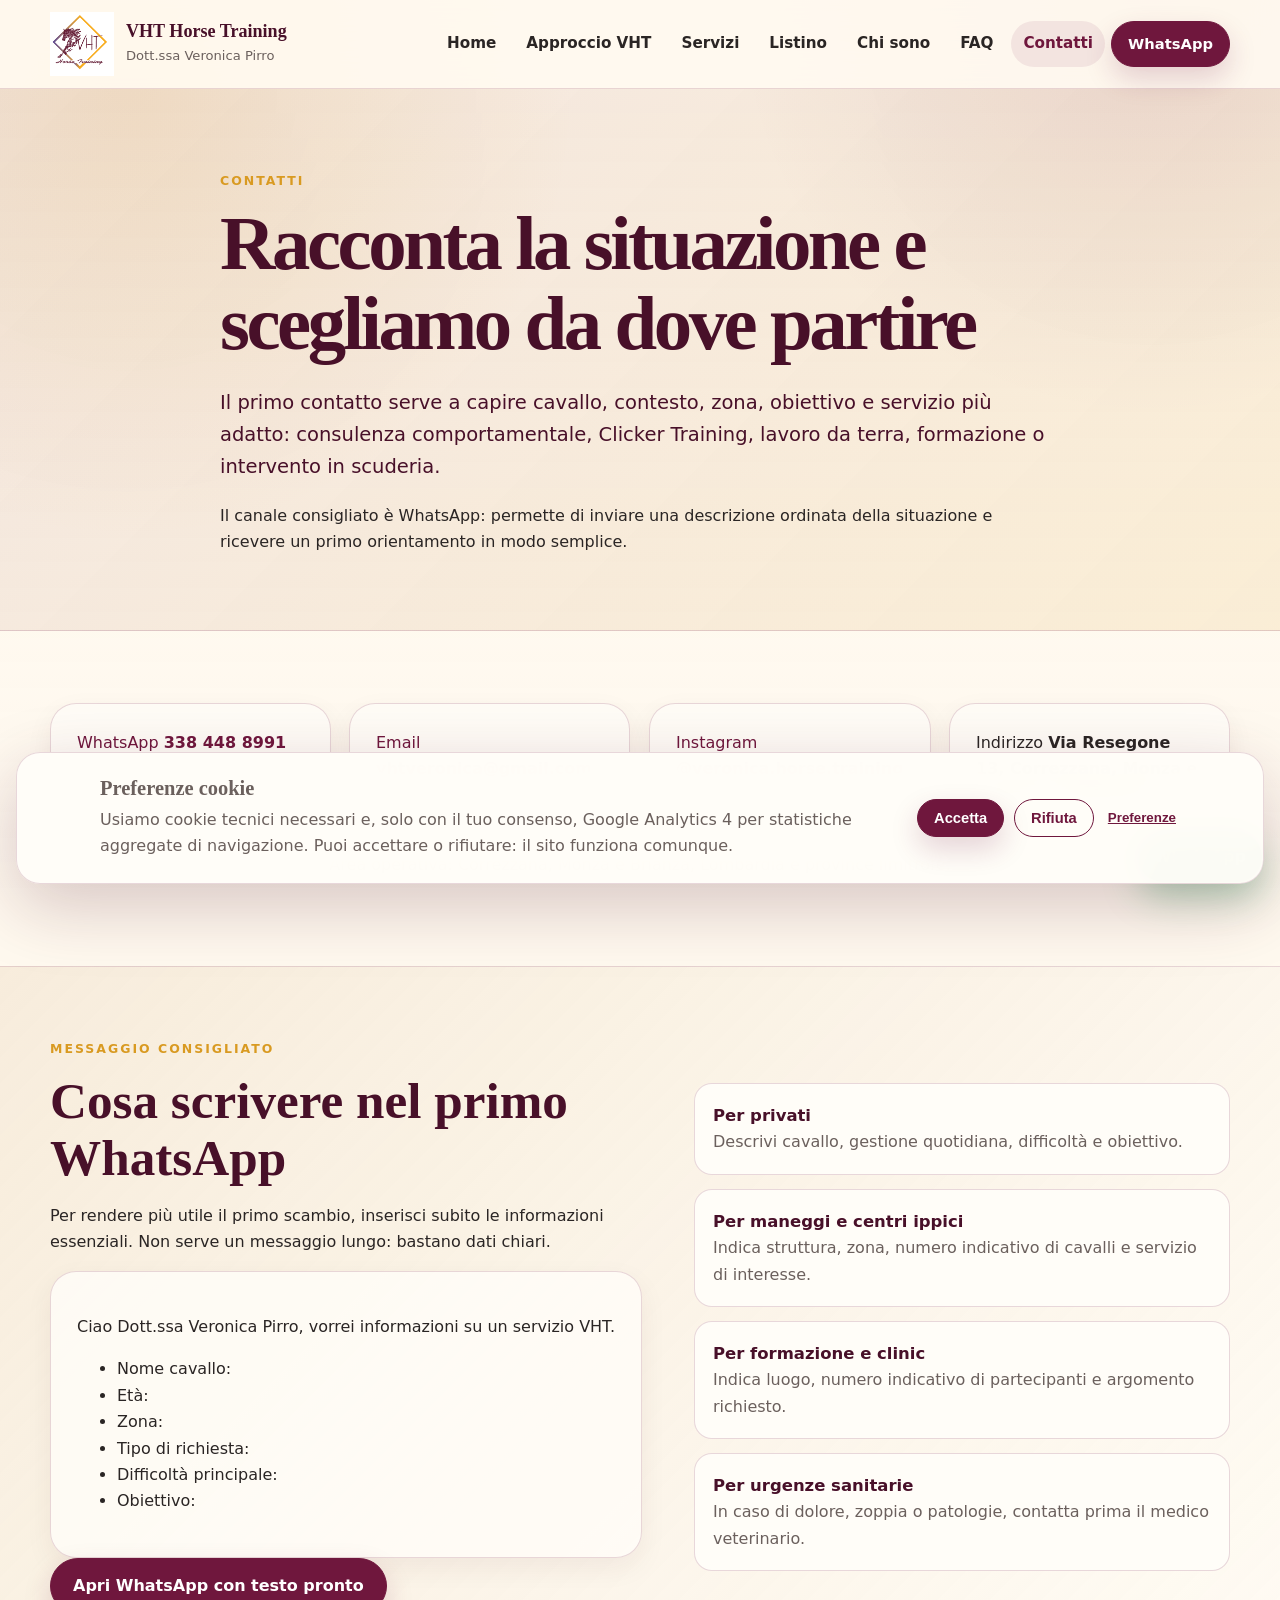
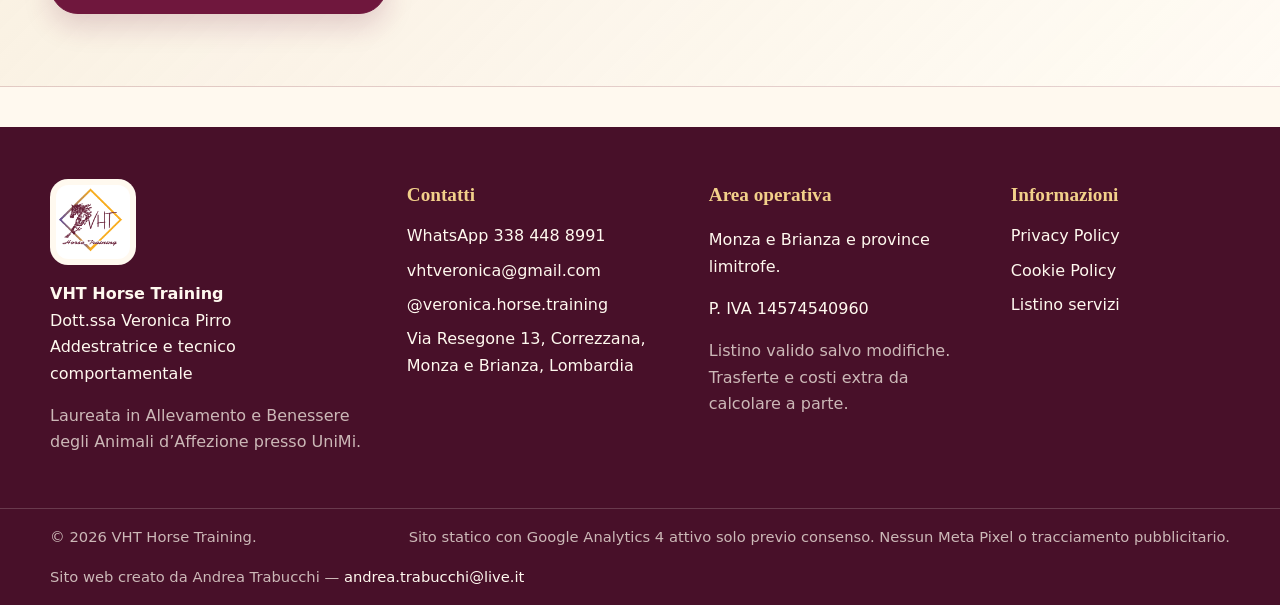
<file: contatti.html>
<!doctype html>
<html lang="it">
<head>
  <!-- Google tag (gtag.js) -->
  <script async src="https://www.googletagmanager.com/gtag/js?id=G-KPTZ86CBHE"></script>
  <script>
    window.dataLayer = window.dataLayer || [];
    function gtag(){dataLayer.push(arguments);}
    gtag('js', new Date());
  
    gtag('config', 'G-KPTZ86CBHE');
  </script>
  <meta charset="utf-8">
  <meta name="viewport" content="width=device-width, initial-scale=1">
  <script>document.documentElement.classList.add('js');</script>
  <title>Contatti VHT Horse Training | WhatsApp Dott.ssa Veronica Pirro</title>
  <meta name="description" content="Contatta Dott.ssa Veronica Pirro per consulenze comportamentali, Clicker Training, formazione e addestramento science-based in Monza Brianza e province limitrofe.">
  <link rel="canonical" href="https://andreatrabucchi.github.io/vht-horse-training/contatti.html">
  <meta property="og:title" content="Contatti VHT Horse Training | WhatsApp Dott.ssa Veronica Pirro">
  <meta property="og:description" content="Contatta Dott.ssa Veronica Pirro per consulenze comportamentali, Clicker Training, formazione e addestramento science-based in Monza Brianza e province limitrofe.">
  <meta property="og:type" content="website">
  <meta property="og:url" content="https://andreatrabucchi.github.io/vht-horse-training/contatti.html">
  <meta property="og:image" content="https://andreatrabucchi.github.io/vht-horse-training/assets/img/hero-veronica-cavallo.jpg">
  <meta property="og:image:alt" content="VHT Horse Training - Dott.ssa Veronica Pirro con cavallo">
  <meta property="og:locale" content="it_IT">
  <meta property="og:site_name" content="VHT Horse Training">
  <meta name="twitter:card" content="summary_large_image">
  <meta name="twitter:title" content="Contatti VHT Horse Training | WhatsApp Dott.ssa Veronica Pirro">
  <meta name="twitter:description" content="Contatta Dott.ssa Veronica Pirro per consulenze comportamentali, Clicker Training, formazione e addestramento science-based in Monza Brianza e province limitrofe.">
  <meta name="twitter:image" content="https://andreatrabucchi.github.io/vht-horse-training/assets/img/hero-veronica-cavallo.jpg">
  <meta name="author" content="Dott.ssa Veronica Pirro">
  <meta name="geo.region" content="IT-MB">
  <meta name="geo.placename" content="Correzzana, Monza e Brianza, Lombardia">
  <meta name="theme-color" content="#6f173d">
  <meta name="robots" content="index, follow, max-image-preview:large">
  <link rel="icon" type="image/png" href="assets/icons/favicon.png">
  <link rel="apple-touch-icon" href="assets/icons/apple-touch-icon.png">
  <link rel="stylesheet" href="assets/css/style.css">
  <script type="application/ld+json">{"@context": "https://schema.org", "@type": ["LocalBusiness", "ProfessionalService"], "@id": "https://andreatrabucchi.github.io/vht-horse-training/#vht-horse-training", "name": "VHT Horse Training", "url": "https://andreatrabucchi.github.io/vht-horse-training/contatti.html", "image": "https://andreatrabucchi.github.io/vht-horse-training/assets/img/hero-veronica-cavallo.jpg", "logo": "https://andreatrabucchi.github.io/vht-horse-training/assets/img/logo-vht.png", "description": "Consulenze comportamentali, addestramento science-based, Clicker Training, lavoro da terra e formazione per il benessere del cavallo.", "founder": {"@id": "https://andreatrabucchi.github.io/vht-horse-training/#veronica-pirro"}, "telephone": "+39 3384488991", "email": "vhtveronica@gmail.com", "address": {"@type": "PostalAddress", "streetAddress": "Via Resegone 13", "addressLocality": "Correzzana", "addressRegion": "Lombardia", "addressCountry": "IT"}, "areaServed": [{"@type": "AdministrativeArea", "name": "Monza e Brianza"}, {"@type": "AdministrativeArea", "name": "Province limitrofe"}, {"@type": "AdministrativeArea", "name": "Lombardia"}], "sameAs": ["https://www.instagram.com/veronica.horse.training/"], "priceRange": "€€", "knowsAbout": ["Addestramento cavalli", "Clicker Training cavalli", "Rinforzo positivo cavalli", "Etologia applicata cavalli", "Consulenza comportamentale cavallo", "Benessere equino", "Lavoro da terra cavallo", "Medical Training cavalli", "Formazione per maneggi e centri ippici"]}</script>
  <script type="application/ld+json">{"@context": "https://schema.org", "@type": "Person", "@id": "https://andreatrabucchi.github.io/vht-horse-training/#veronica-pirro", "name": "Dott.ssa Veronica Pirro", "jobTitle": "Addestratrice e tecnico comportamentale", "affiliation": {"@id": "https://andreatrabucchi.github.io/vht-horse-training/#vht-horse-training"}, "alumniOf": {"@type": "CollegeOrUniversity", "name": "Università degli Studi di Milano"}, "knowsAbout": ["Allevamento e Benessere degli Animali d’Affezione", "Etologia applicata", "Benessere equino", "Rinforzo positivo", "Clicker Training", "Addestramento science-based"], "sameAs": ["https://www.instagram.com/veronica.horse.training/"]}</script>
  <script type="application/ld+json">{"@context": "https://schema.org", "@type": "BreadcrumbList", "itemListElement": [{"@type": "ListItem", "position": 1, "name": "Home", "item": "https://andreatrabucchi.github.io/vht-horse-training/index.html"}, {"@type": "ListItem", "position": 2, "name": "Contatti", "item": "https://andreatrabucchi.github.io/vht-horse-training/contatti.html"}]}</script>
</head>
<body class="">

<header class="site-header" data-header>
  <a class="skip-link" href="#main">Vai al contenuto principale</a>
  <div class="container header-inner">
    <a class="brand" href="index.html" aria-label="VHT Horse Training - Home">
      <img src="assets/img/logo-vht.png" width="88" height="88" alt="Logo VHT Horse Training">
      <span>
        <strong>VHT Horse Training</strong>
        <small>Dott.ssa Veronica Pirro</small>
      </span>
    </a>
    <button class="nav-toggle" type="button" aria-expanded="false" aria-controls="primary-nav">
      <span class="sr-only">Apri menu</span>
      <span></span><span></span><span></span>
    </button>
    <nav id="primary-nav" class="primary-nav" aria-label="Navigazione principale">
      <a href="index.html" class="nav-link ">Home</a><a href="metodo-vht.html" class="nav-link ">Approccio VHT</a><a href="servizi.html" class="nav-link ">Servizi</a><a href="listino.html" class="nav-link ">Listino</a><a href="chi-sono.html" class="nav-link ">Chi sono</a><a href="faq.html" class="nav-link ">FAQ</a><a href="contatti.html" class="nav-link is-active">Contatti</a>
      <a class="btn btn-small" href="https://wa.me/393384488991?text=Ciao%20Dott.ssa%20Veronica%20Pirro%2C%20vorrei%20informazioni%20su%20una%20consulenza%20VHT.%0A%0ATi%20descrivo%20brevemente%20la%20situazione%3A%0A-%20Nome%20cavallo%3A%0A-%20Et%C3%A0%3A%0A-%20Zona%3A%0A-%20Tipo%20di%20richiesta%3A%0A-%20Difficolt%C3%A0%20principale%3A%0A-%20Obiettivo%3A" target="_blank" rel="noopener">WhatsApp</a>
    </nav>
  </div>
</header>

<main id="main">
<section class="page-hero">
  <div class="container narrow">
    <p class="eyebrow">Contatti</p>
    <h1>Racconta la situazione e scegliamo da dove partire</h1>
    <p class="lead">Il primo contatto serve a capire cavallo, contesto, zona, obiettivo e servizio più adatto: consulenza comportamentale, Clicker Training, lavoro da terra, formazione o intervento in scuderia.</p>
    <p>Il canale consigliato è WhatsApp: permette di inviare una descrizione ordinata della situazione e ricevere un primo orientamento in modo semplice.</p>
  </div>
</section>

<section class="section">
  <div class="container contact-grid">
    <a class="contact-card" href="https://wa.me/393384488991?text=Ciao%20Dott.ssa%20Veronica%20Pirro%2C%20vorrei%20informazioni%20su%20una%20consulenza%20VHT.%0A%0ATi%20descrivo%20brevemente%20la%20situazione%3A%0A-%20Nome%20cavallo%3A%0A-%20Et%C3%A0%3A%0A-%20Zona%3A%0A-%20Tipo%20di%20richiesta%3A%0A-%20Difficolt%C3%A0%20principale%3A%0A-%20Obiettivo%3A" target="_blank" rel="noopener">
      <span>WhatsApp</span>
      <strong>338 448 8991</strong>
    </a>
    <a class="contact-card" href="mailto:vhtveronica@gmail.com">
      <span>Email</span>
      <strong>vhtveronica@gmail.com</strong>
    </a>
    <a class="contact-card" href="https://www.instagram.com/veronica.horse.training/" target="_blank" rel="noopener">
      <span>Instagram</span>
      <strong>@veronica.horse.training</strong>
    </a>
    <div class="contact-card">
      <span>Indirizzo</span>
      <strong>Via Resegone 13, Correzzana, Monza e Brianza, Lombardia</strong>
    </div>
  </div>
  <div class="container narrow center small-top">
    <p>Area operativa: Correzzana, Monza e Brianza, Lombardia e province limitrofe.</p>
  </div>
</section>

<section class="section section-soft">
  <div class="container split">
    <div>
      <p class="eyebrow">Messaggio consigliato</p>
      <h2>Cosa scrivere nel primo WhatsApp</h2>
      <p>Per rendere più utile il primo scambio, inserisci subito le informazioni essenziali. Non serve un messaggio lungo: bastano dati chiari.</p>
      <div class="message-box">
        <p>Ciao Dott.ssa Veronica Pirro, vorrei informazioni su un servizio VHT.</p>
        <ul>
          <li>Nome cavallo:</li>
          <li>Età:</li>
          <li>Zona:</li>
          <li>Tipo di richiesta:</li>
          <li>Difficoltà principale:</li>
          <li>Obiettivo:</li>
        </ul>
      </div>
      <a class="btn" href="https://wa.me/393384488991?text=Ciao%20Dott.ssa%20Veronica%20Pirro%2C%20vorrei%20informazioni%20su%20una%20consulenza%20VHT.%0A%0ATi%20descrivo%20brevemente%20la%20situazione%3A%0A-%20Nome%20cavallo%3A%0A-%20Et%C3%A0%3A%0A-%20Zona%3A%0A-%20Tipo%20di%20richiesta%3A%0A-%20Difficolt%C3%A0%20principale%3A%0A-%20Obiettivo%3A" target="_blank" rel="noopener">Apri WhatsApp con testo pronto</a>
    </div>
    <div class="feature-list">
      <div><strong>Per privati</strong><span>Descrivi cavallo, gestione quotidiana, difficoltà e obiettivo.</span></div>
      <div><strong>Per maneggi e centri ippici</strong><span>Indica struttura, zona, numero indicativo di cavalli e servizio di interesse.</span></div>
      <div><strong>Per formazione e clinic</strong><span>Indica luogo, numero indicativo di partecipanti e argomento richiesto.</span></div>
      <div><strong>Per urgenze sanitarie</strong><span>In caso di dolore, zoppia o patologie, contatta prima il medico veterinario.</span></div>
    </div>
  </div>
</section>
</main>

<footer class="site-footer">
  <div class="container footer-grid">
    <div>
      <img class="footer-logo" src="assets/img/logo-vht.png" width="96" height="96" alt="Logo VHT Horse Training">
      <p><strong>VHT Horse Training</strong><br>Dott.ssa Veronica Pirro<br>Addestratrice e tecnico comportamentale</p>
      <p class="muted">Laureata in Allevamento e Benessere degli Animali d’Affezione presso UniMi.</p>
    </div>
    <div>
      <h2>Contatti</h2>
      <ul class="footer-list">
        <li><a href="https://wa.me/393384488991?text=Ciao%20Dott.ssa%20Veronica%20Pirro%2C%20vorrei%20informazioni%20su%20una%20consulenza%20VHT.%0A%0ATi%20descrivo%20brevemente%20la%20situazione%3A%0A-%20Nome%20cavallo%3A%0A-%20Et%C3%A0%3A%0A-%20Zona%3A%0A-%20Tipo%20di%20richiesta%3A%0A-%20Difficolt%C3%A0%20principale%3A%0A-%20Obiettivo%3A" target="_blank" rel="noopener">WhatsApp 338 448 8991</a></li>
        <li><a href="mailto:vhtveronica@gmail.com">vhtveronica@gmail.com</a></li>
        <li><a href="https://www.instagram.com/veronica.horse.training/" target="_blank" rel="noopener">@veronica.horse.training</a></li>
        <li>Via Resegone 13, Correzzana, Monza e Brianza, Lombardia</li>
      </ul>
    </div>
    <div>
      <h2>Area operativa</h2>
      <p>Monza e Brianza e province limitrofe.</p>
      <p>P. IVA 14574540960</p>
      <p class="muted">Listino valido salvo modifiche. Trasferte e costi extra da calcolare a parte.</p>
    </div>
    <div>
      <h2>Informazioni</h2>
      <ul class="footer-list">
        <li><a href="privacy-policy.html">Privacy Policy</a></li>
        <li><a href="cookie-policy.html">Cookie Policy</a></li>
        <li><a href="listino.html">Listino servizi</a></li>
      </ul>
    </div>
  </div>
  <div class="footer-bottom">
    <div class="container">
      <span>© 2026 VHT Horse Training.</span>
      <span>Sito statico con Google Analytics 4 attivo solo previo consenso. Nessun Meta Pixel o tracciamento pubblicitario.</span>
      <span>Sito web creato da Andrea Trabucchi — <a href="mailto:andrea.trabucchi@live.it">andrea.trabucchi@live.it</a></span>
    </div>
  </div>
</footer>
<a class="floating-whatsapp" href="https://wa.me/393384488991?text=Ciao%20Dott.ssa%20Veronica%20Pirro%2C%20vorrei%20informazioni%20su%20una%20consulenza%20VHT.%0A%0ATi%20descrivo%20brevemente%20la%20situazione%3A%0A-%20Nome%20cavallo%3A%0A-%20Et%C3%A0%3A%0A-%20Zona%3A%0A-%20Tipo%20di%20richiesta%3A%0A-%20Difficolt%C3%A0%20principale%3A%0A-%20Obiettivo%3A" target="_blank" rel="noopener" aria-label="Scrivi a Dott.ssa Veronica Pirro su WhatsApp">WhatsApp</a>


<div class="cookie-banner" id="cookie-banner" hidden role="dialog" aria-live="polite" aria-label="Preferenze cookie">
  <div class="cookie-banner__content">
    <div>
      <p class="cookie-banner__title">Preferenze cookie</p>
      <p>Usiamo cookie tecnici necessari e, solo con il tuo consenso, Google Analytics 4 per statistiche aggregate di navigazione. Puoi accettare o rifiutare: il sito funziona comunque.</p>
      <div class="cookie-banner__details" id="cookie-details" hidden>
        <p><strong>Google Analytics 4:</strong> aiuta VHT Horse Training a capire quali pagine vengono visitate e migliorare contenuti e navigazione. Se rifiuti, il tag GA4 non viene caricato.</p>
        <p><a href="cookie-policy.html">Leggi la Cookie Policy</a> · <a href="privacy-policy.html">Leggi la Privacy Policy</a></p>
      </div>
    </div>
    <div class="cookie-banner__actions">
      <button class="btn btn-small" type="button" data-cookie-action="accept">Accetta</button>
      <button class="btn btn-small btn-outline" type="button" data-cookie-action="reject">Rifiuta</button>
      <button class="cookie-link" type="button" data-cookie-action="details" aria-expanded="false" aria-controls="cookie-details">Preferenze</button>
    </div>
  </div>
</div>

<script src="assets/js/main.js"></script>
</body>
</html>
</file>
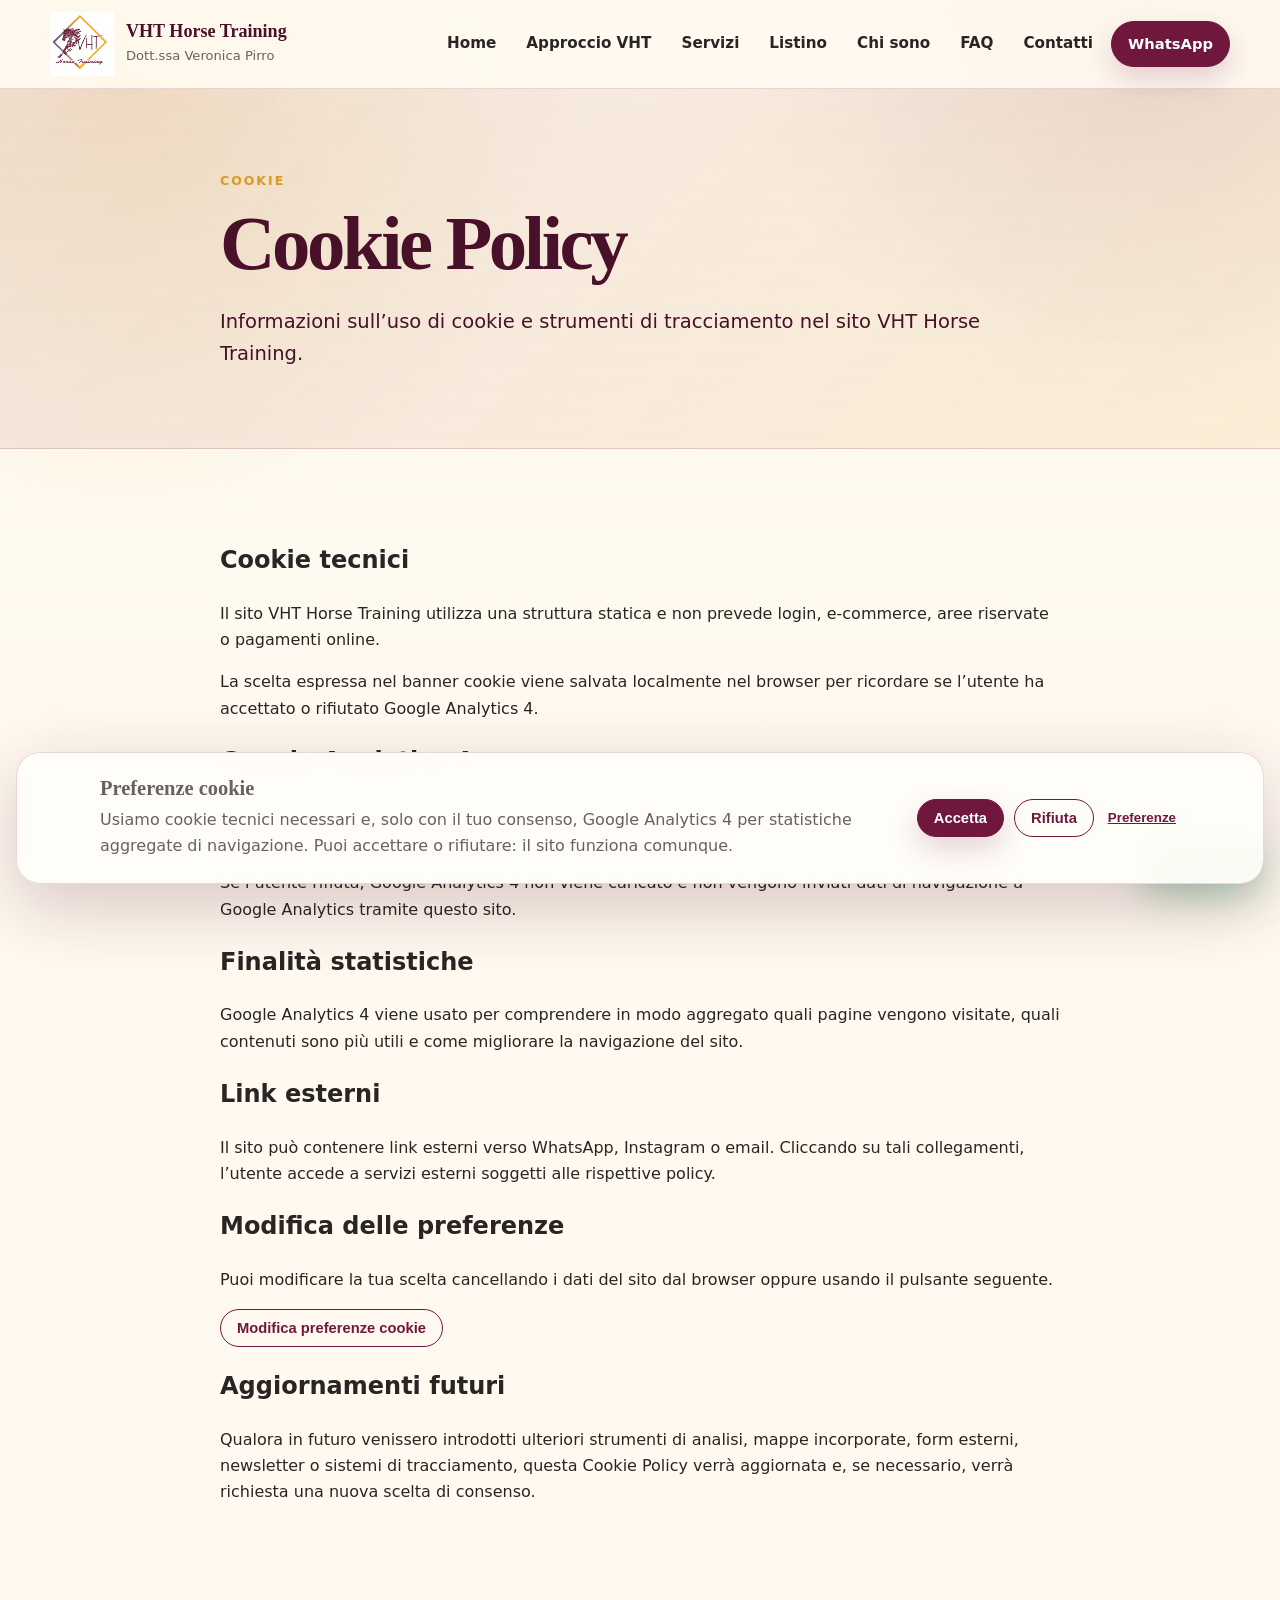
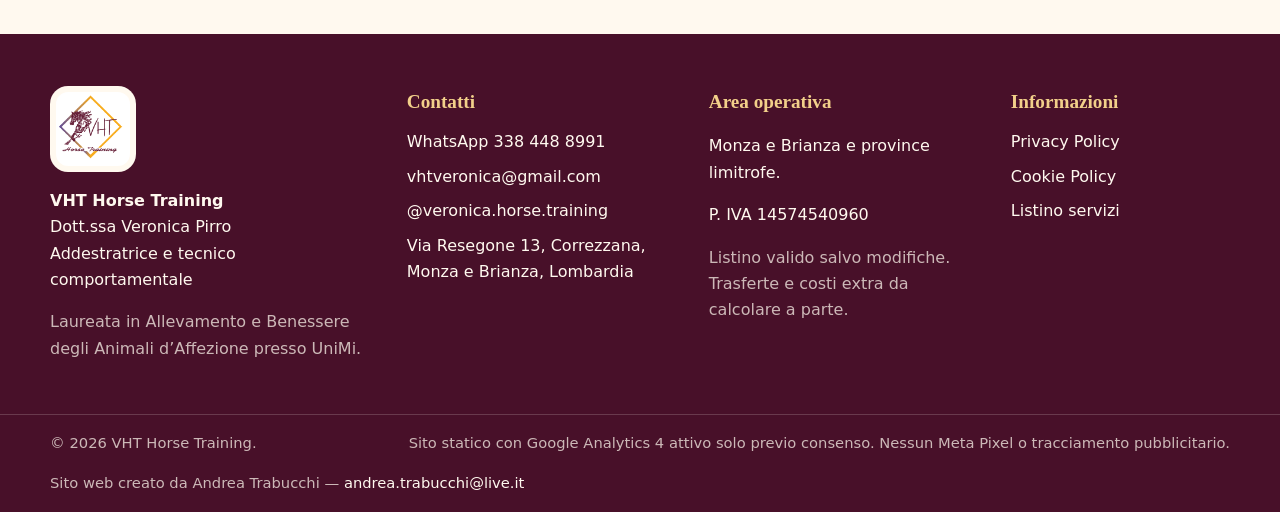
<file: cookie-policy.html>
<!doctype html>
<html lang="it">
<head>
  <!-- Google tag (gtag.js) -->
  <script async src="https://www.googletagmanager.com/gtag/js?id=G-KPTZ86CBHE"></script>
  <script>
    window.dataLayer = window.dataLayer || [];
    function gtag(){dataLayer.push(arguments);}
    gtag('js', new Date());
  
    gtag('config', 'G-KPTZ86CBHE');
  </script>
  <meta charset="utf-8">
  <meta name="viewport" content="width=device-width, initial-scale=1">
  <script>document.documentElement.classList.add('js');</script>
  <title>Cookie Policy | VHT Horse Training e Google Analytics 4</title>
  <meta name="description" content="Cookie Policy del sito VHT Horse Training: uso di Google Analytics 4 solo previo consenso, gestione preferenze e link a WhatsApp, email e Instagram.">
  <link rel="canonical" href="https://andreatrabucchi.github.io/vht-horse-training/cookie-policy.html">
  <meta property="og:title" content="Cookie Policy | VHT Horse Training e Google Analytics 4">
  <meta property="og:description" content="Cookie Policy del sito VHT Horse Training: uso di Google Analytics 4 solo previo consenso, gestione preferenze e link a WhatsApp, email e Instagram.">
  <meta property="og:type" content="website">
  <meta property="og:url" content="https://andreatrabucchi.github.io/vht-horse-training/cookie-policy.html">
  <meta property="og:image" content="https://andreatrabucchi.github.io/vht-horse-training/assets/img/hero-veronica-cavallo.jpg">
  <meta property="og:image:alt" content="VHT Horse Training - Dott.ssa Veronica Pirro con cavallo">
  <meta property="og:locale" content="it_IT">
  <meta property="og:site_name" content="VHT Horse Training">
  <meta name="twitter:card" content="summary_large_image">
  <meta name="twitter:title" content="Cookie Policy | VHT Horse Training e Google Analytics 4">
  <meta name="twitter:description" content="Cookie Policy del sito VHT Horse Training: uso di Google Analytics 4 solo previo consenso, gestione preferenze e link a WhatsApp, email e Instagram.">
  <meta name="twitter:image" content="https://andreatrabucchi.github.io/vht-horse-training/assets/img/hero-veronica-cavallo.jpg">
  <meta name="author" content="Dott.ssa Veronica Pirro">
  <meta name="geo.region" content="IT-MB">
  <meta name="geo.placename" content="Correzzana, Monza e Brianza, Lombardia">
  <meta name="theme-color" content="#6f173d">
  <meta name="robots" content="index, follow, max-image-preview:large">
  <link rel="icon" type="image/png" href="assets/icons/favicon.png">
  <link rel="apple-touch-icon" href="assets/icons/apple-touch-icon.png">
  <link rel="stylesheet" href="assets/css/style.css">
  <script type="application/ld+json">{"@context": "https://schema.org", "@type": ["LocalBusiness", "ProfessionalService"], "@id": "https://andreatrabucchi.github.io/vht-horse-training/#vht-horse-training", "name": "VHT Horse Training", "url": "https://andreatrabucchi.github.io/vht-horse-training/cookie-policy.html", "image": "https://andreatrabucchi.github.io/vht-horse-training/assets/img/hero-veronica-cavallo.jpg", "logo": "https://andreatrabucchi.github.io/vht-horse-training/assets/img/logo-vht.png", "description": "Consulenze comportamentali, addestramento science-based, Clicker Training, lavoro da terra e formazione per il benessere del cavallo.", "founder": {"@id": "https://andreatrabucchi.github.io/vht-horse-training/#veronica-pirro"}, "telephone": "+39 3384488991", "email": "vhtveronica@gmail.com", "address": {"@type": "PostalAddress", "streetAddress": "Via Resegone 13", "addressLocality": "Correzzana", "addressRegion": "Lombardia", "addressCountry": "IT"}, "areaServed": [{"@type": "AdministrativeArea", "name": "Monza e Brianza"}, {"@type": "AdministrativeArea", "name": "Province limitrofe"}, {"@type": "AdministrativeArea", "name": "Lombardia"}], "sameAs": ["https://www.instagram.com/veronica.horse.training/"], "priceRange": "€€", "knowsAbout": ["Addestramento cavalli", "Clicker Training cavalli", "Rinforzo positivo cavalli", "Etologia applicata cavalli", "Consulenza comportamentale cavallo", "Benessere equino", "Lavoro da terra cavallo", "Medical Training cavalli", "Formazione per maneggi e centri ippici"]}</script>
  <script type="application/ld+json">{"@context": "https://schema.org", "@type": "Person", "@id": "https://andreatrabucchi.github.io/vht-horse-training/#veronica-pirro", "name": "Dott.ssa Veronica Pirro", "jobTitle": "Addestratrice e tecnico comportamentale", "affiliation": {"@id": "https://andreatrabucchi.github.io/vht-horse-training/#vht-horse-training"}, "alumniOf": {"@type": "CollegeOrUniversity", "name": "Università degli Studi di Milano"}, "knowsAbout": ["Allevamento e Benessere degli Animali d’Affezione", "Etologia applicata", "Benessere equino", "Rinforzo positivo", "Clicker Training", "Addestramento science-based"], "sameAs": ["https://www.instagram.com/veronica.horse.training/"]}</script>
  <script type="application/ld+json">{"@context": "https://schema.org", "@type": "BreadcrumbList", "itemListElement": [{"@type": "ListItem", "position": 1, "name": "Home", "item": "https://andreatrabucchi.github.io/vht-horse-training/index.html"}, {"@type": "ListItem", "position": 2, "name": "Cookie Policy", "item": "https://andreatrabucchi.github.io/vht-horse-training/cookie-policy.html"}]}</script>
</head>
<body class="">

<header class="site-header" data-header>
  <a class="skip-link" href="#main">Vai al contenuto principale</a>
  <div class="container header-inner">
    <a class="brand" href="index.html" aria-label="VHT Horse Training - Home">
      <img src="assets/img/logo-vht.png" width="88" height="88" alt="Logo VHT Horse Training">
      <span>
        <strong>VHT Horse Training</strong>
        <small>Dott.ssa Veronica Pirro</small>
      </span>
    </a>
    <button class="nav-toggle" type="button" aria-expanded="false" aria-controls="primary-nav">
      <span class="sr-only">Apri menu</span>
      <span></span><span></span><span></span>
    </button>
    <nav id="primary-nav" class="primary-nav" aria-label="Navigazione principale">
      <a href="index.html" class="nav-link ">Home</a><a href="metodo-vht.html" class="nav-link ">Approccio VHT</a><a href="servizi.html" class="nav-link ">Servizi</a><a href="listino.html" class="nav-link ">Listino</a><a href="chi-sono.html" class="nav-link ">Chi sono</a><a href="faq.html" class="nav-link ">FAQ</a><a href="contatti.html" class="nav-link ">Contatti</a>
      <a class="btn btn-small" href="https://wa.me/393384488991?text=Ciao%20Dott.ssa%20Veronica%20Pirro%2C%20vorrei%20informazioni%20su%20una%20consulenza%20VHT.%0A%0ATi%20descrivo%20brevemente%20la%20situazione%3A%0A-%20Nome%20cavallo%3A%0A-%20Et%C3%A0%3A%0A-%20Zona%3A%0A-%20Tipo%20di%20richiesta%3A%0A-%20Difficolt%C3%A0%20principale%3A%0A-%20Obiettivo%3A" target="_blank" rel="noopener">WhatsApp</a>
    </nav>
  </div>
</header>

<main id="main">
<section class="page-hero">
  <div class="container narrow">
    <p class="eyebrow">Cookie</p>
    <h1>Cookie Policy</h1>
    <p class="lead">Informazioni sull’uso di cookie e strumenti di tracciamento nel sito VHT Horse Training.</p>
  </div>
</section>
<section class="section">
  <div class="container narrow legal-content">
    <h2>Cookie tecnici</h2>
    <p>Il sito VHT Horse Training utilizza una struttura statica e non prevede login, e-commerce, aree riservate o pagamenti online.</p>
    <p>La scelta espressa nel banner cookie viene salvata localmente nel browser per ricordare se l’utente ha accettato o rifiutato Google Analytics 4.</p>

    <h2>Google Analytics 4</h2>
    <p>Il sito è predisposto per Google Analytics 4 con ID <strong>G-KPTZ86CBHE</strong>. Il tag viene caricato solo dopo il consenso dell’utente tramite il banner cookie.</p>
    <p>Se l’utente rifiuta, Google Analytics 4 non viene caricato e non vengono inviati dati di navigazione a Google Analytics tramite questo sito.</p>

    <h2>Finalità statistiche</h2>
    <p>Google Analytics 4 viene usato per comprendere in modo aggregato quali pagine vengono visitate, quali contenuti sono più utili e come migliorare la navigazione del sito.</p>

    <h2>Link esterni</h2>
    <p>Il sito può contenere link esterni verso WhatsApp, Instagram o email. Cliccando su tali collegamenti, l’utente accede a servizi esterni soggetti alle rispettive policy.</p>

    <h2>Modifica delle preferenze</h2>
    <p>Puoi modificare la tua scelta cancellando i dati del sito dal browser oppure usando il pulsante seguente.</p>
    <p><button class="btn btn-small btn-outline" type="button" id="cookie-reset">Modifica preferenze cookie</button></p>

    <h2>Aggiornamenti futuri</h2>
    <p>Qualora in futuro venissero introdotti ulteriori strumenti di analisi, mappe incorporate, form esterni, newsletter o sistemi di tracciamento, questa Cookie Policy verrà aggiornata e, se necessario, verrà richiesta una nuova scelta di consenso.</p>
  </div>
</section>
</main>

<footer class="site-footer">
  <div class="container footer-grid">
    <div>
      <img class="footer-logo" src="assets/img/logo-vht.png" width="96" height="96" alt="Logo VHT Horse Training">
      <p><strong>VHT Horse Training</strong><br>Dott.ssa Veronica Pirro<br>Addestratrice e tecnico comportamentale</p>
      <p class="muted">Laureata in Allevamento e Benessere degli Animali d’Affezione presso UniMi.</p>
    </div>
    <div>
      <h2>Contatti</h2>
      <ul class="footer-list">
        <li><a href="https://wa.me/393384488991?text=Ciao%20Dott.ssa%20Veronica%20Pirro%2C%20vorrei%20informazioni%20su%20una%20consulenza%20VHT.%0A%0ATi%20descrivo%20brevemente%20la%20situazione%3A%0A-%20Nome%20cavallo%3A%0A-%20Et%C3%A0%3A%0A-%20Zona%3A%0A-%20Tipo%20di%20richiesta%3A%0A-%20Difficolt%C3%A0%20principale%3A%0A-%20Obiettivo%3A" target="_blank" rel="noopener">WhatsApp 338 448 8991</a></li>
        <li><a href="mailto:vhtveronica@gmail.com">vhtveronica@gmail.com</a></li>
        <li><a href="https://www.instagram.com/veronica.horse.training/" target="_blank" rel="noopener">@veronica.horse.training</a></li>
        <li>Via Resegone 13, Correzzana, Monza e Brianza, Lombardia</li>
      </ul>
    </div>
    <div>
      <h2>Area operativa</h2>
      <p>Monza e Brianza e province limitrofe.</p>
      <p>P. IVA 14574540960</p>
      <p class="muted">Listino valido salvo modifiche. Trasferte e costi extra da calcolare a parte.</p>
    </div>
    <div>
      <h2>Informazioni</h2>
      <ul class="footer-list">
        <li><a href="privacy-policy.html">Privacy Policy</a></li>
        <li><a href="cookie-policy.html">Cookie Policy</a></li>
        <li><a href="listino.html">Listino servizi</a></li>
      </ul>
    </div>
  </div>
  <div class="footer-bottom">
    <div class="container">
      <span>© 2026 VHT Horse Training.</span>
      <span>Sito statico con Google Analytics 4 attivo solo previo consenso. Nessun Meta Pixel o tracciamento pubblicitario.</span>
      <span>Sito web creato da Andrea Trabucchi — <a href="mailto:andrea.trabucchi@live.it">andrea.trabucchi@live.it</a></span>
    </div>
  </div>
</footer>
<a class="floating-whatsapp" href="https://wa.me/393384488991?text=Ciao%20Dott.ssa%20Veronica%20Pirro%2C%20vorrei%20informazioni%20su%20una%20consulenza%20VHT.%0A%0ATi%20descrivo%20brevemente%20la%20situazione%3A%0A-%20Nome%20cavallo%3A%0A-%20Et%C3%A0%3A%0A-%20Zona%3A%0A-%20Tipo%20di%20richiesta%3A%0A-%20Difficolt%C3%A0%20principale%3A%0A-%20Obiettivo%3A" target="_blank" rel="noopener" aria-label="Scrivi a Dott.ssa Veronica Pirro su WhatsApp">WhatsApp</a>


<div class="cookie-banner" id="cookie-banner" hidden role="dialog" aria-live="polite" aria-label="Preferenze cookie">
  <div class="cookie-banner__content">
    <div>
      <p class="cookie-banner__title">Preferenze cookie</p>
      <p>Usiamo cookie tecnici necessari e, solo con il tuo consenso, Google Analytics 4 per statistiche aggregate di navigazione. Puoi accettare o rifiutare: il sito funziona comunque.</p>
      <div class="cookie-banner__details" id="cookie-details" hidden>
        <p><strong>Google Analytics 4:</strong> aiuta VHT Horse Training a capire quali pagine vengono visitate e migliorare contenuti e navigazione. Se rifiuti, il tag GA4 non viene caricato.</p>
        <p><a href="cookie-policy.html">Leggi la Cookie Policy</a> · <a href="privacy-policy.html">Leggi la Privacy Policy</a></p>
      </div>
    </div>
    <div class="cookie-banner__actions">
      <button class="btn btn-small" type="button" data-cookie-action="accept">Accetta</button>
      <button class="btn btn-small btn-outline" type="button" data-cookie-action="reject">Rifiuta</button>
      <button class="cookie-link" type="button" data-cookie-action="details" aria-expanded="false" aria-controls="cookie-details">Preferenze</button>
    </div>
  </div>
</div>

<script src="assets/js/main.js"></script>
</body>
</html>
</file>
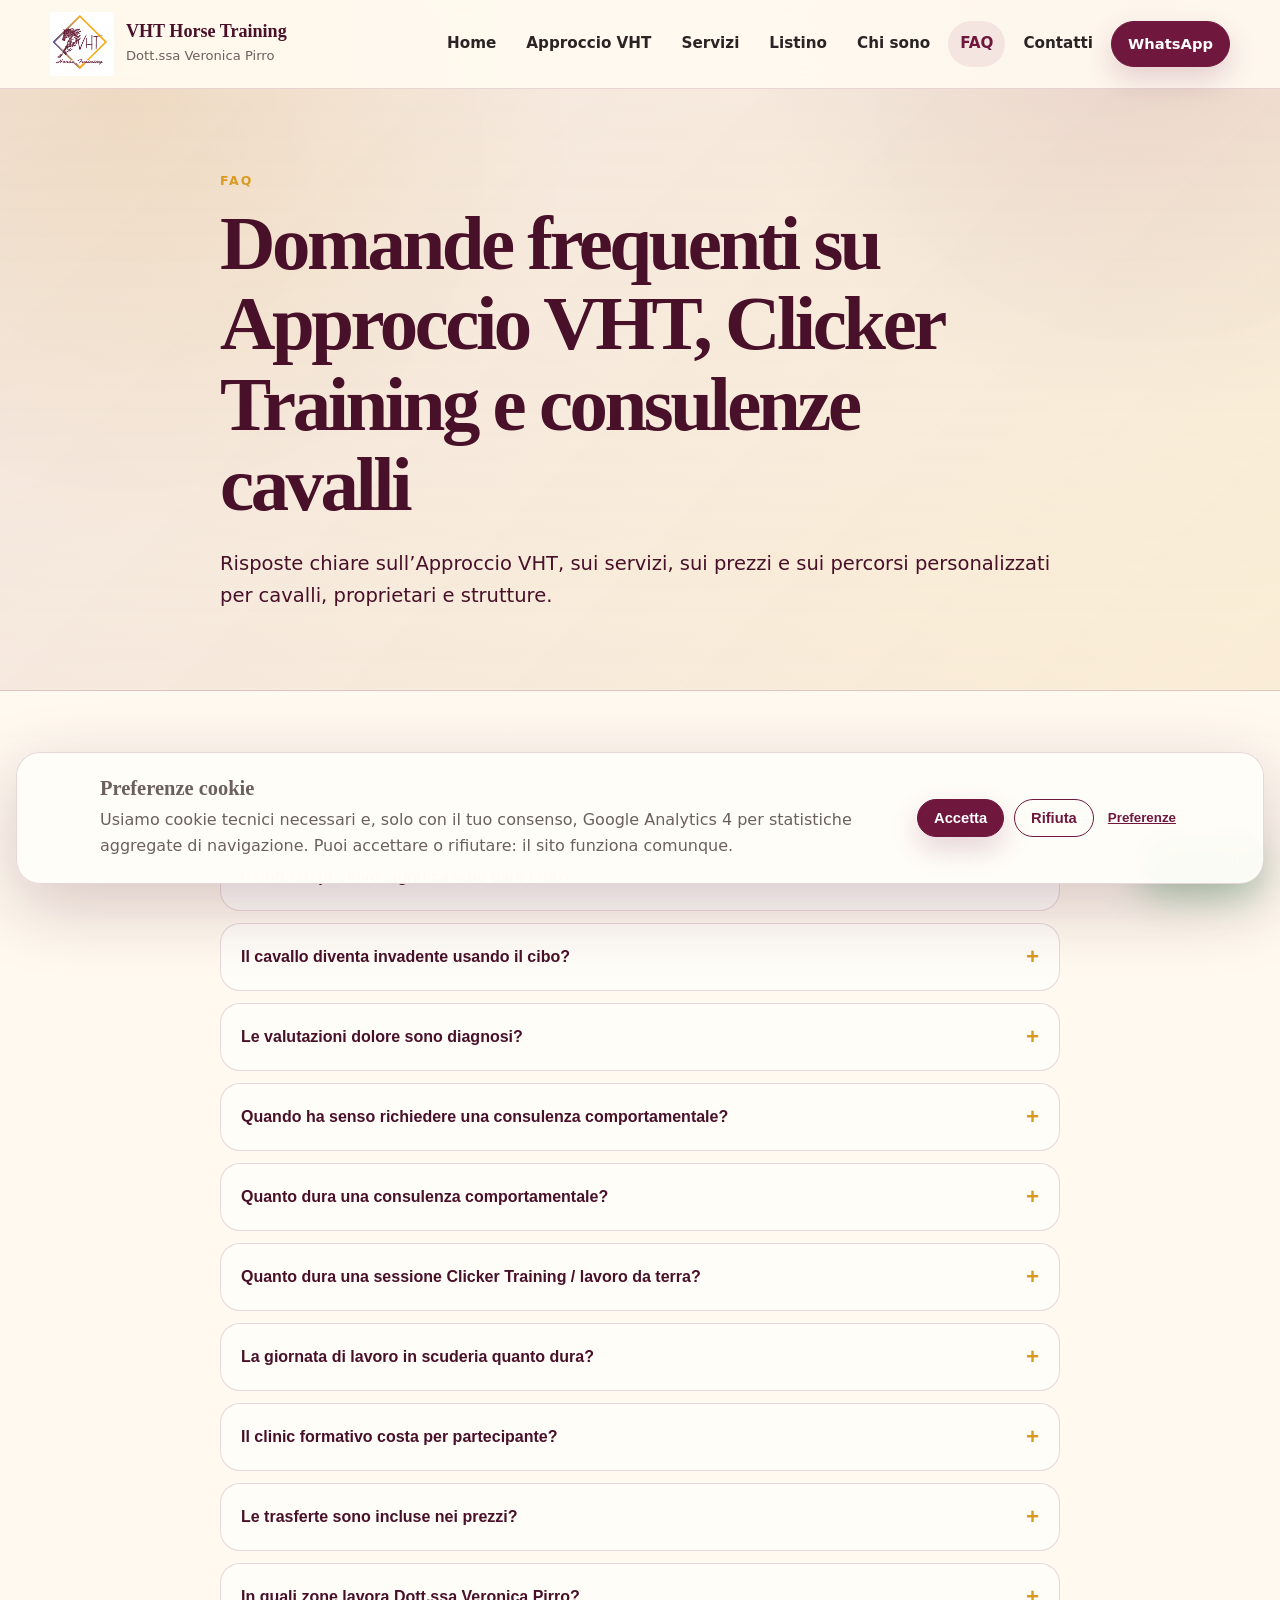
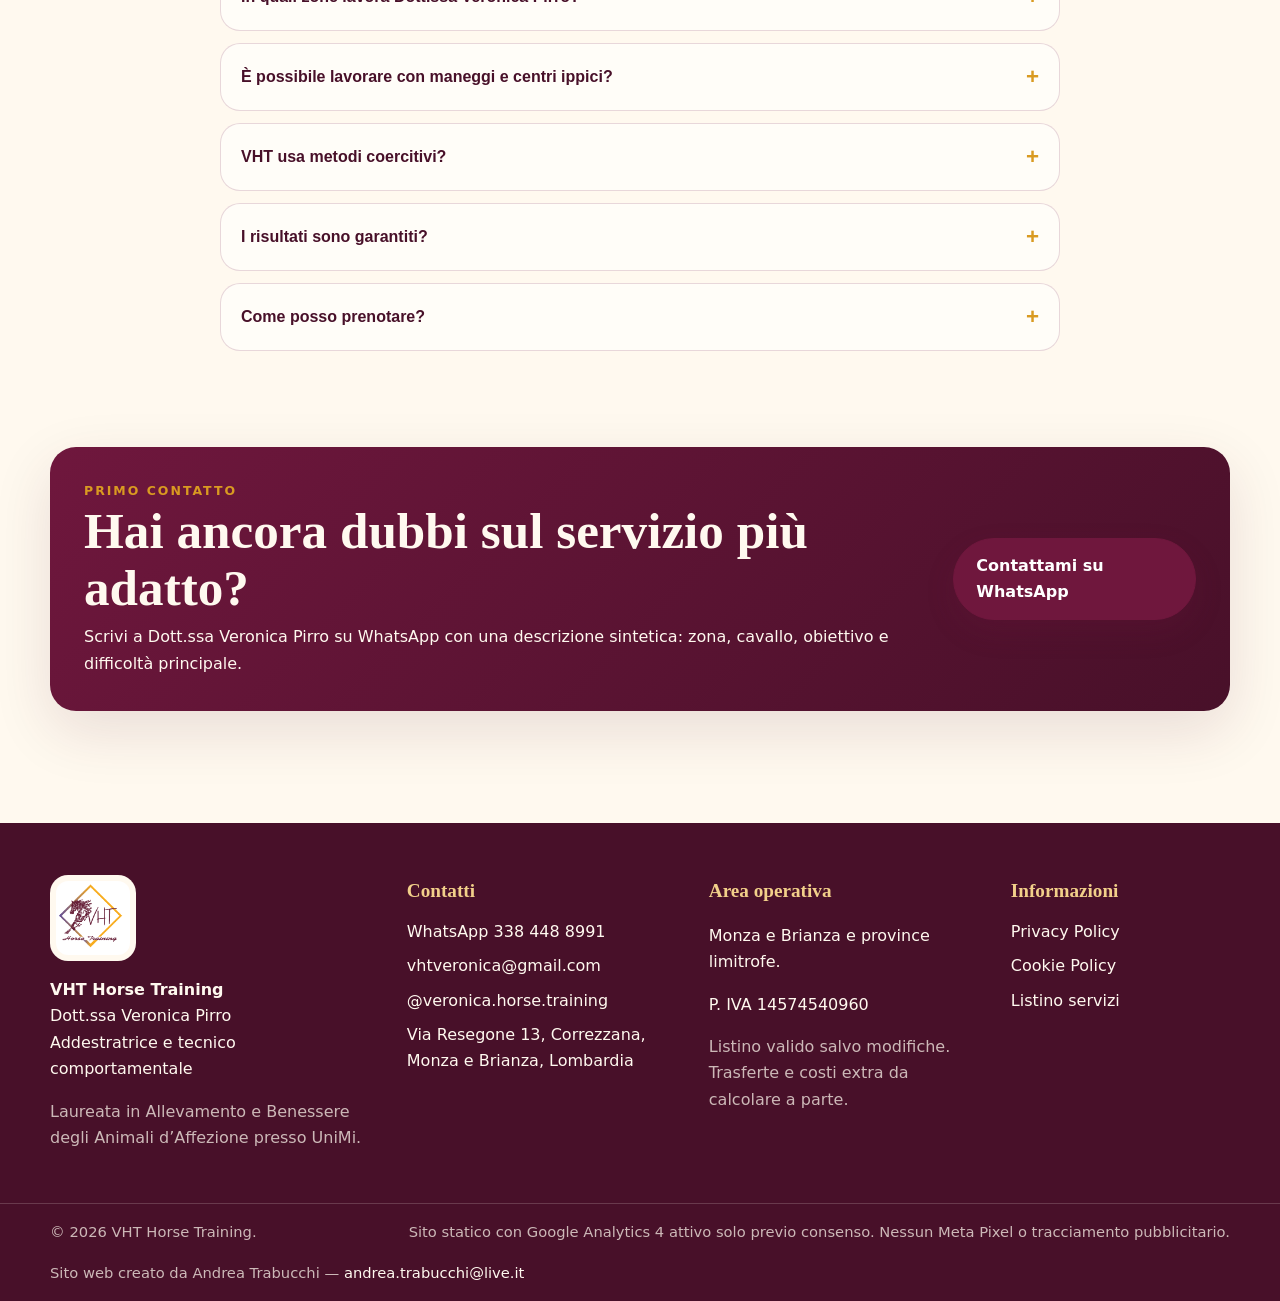
<file: faq.html>
<!doctype html>
<html lang="it">
<head>
  <!-- Google tag (gtag.js) -->
  <script async src="https://www.googletagmanager.com/gtag/js?id=G-KPTZ86CBHE"></script>
  <script>
    window.dataLayer = window.dataLayer || [];
    function gtag(){dataLayer.push(arguments);}
    gtag('js', new Date());
  
    gtag('config', 'G-KPTZ86CBHE');
  </script>
  <meta charset="utf-8">
  <meta name="viewport" content="width=device-width, initial-scale=1">
  <script>document.documentElement.classList.add('js');</script>
  <title>FAQ VHT | Clicker Training, rinforzo positivo e consulenze cavalli</title>
  <meta name="description" content="Domande frequenti su Approccio VHT, Clicker Training, rinforzo positivo, consulenze comportamentali, valutazioni osservazionali, prezzi e trasferte.">
  <link rel="canonical" href="https://andreatrabucchi.github.io/vht-horse-training/faq.html">
  <meta property="og:title" content="FAQ VHT | Clicker Training, rinforzo positivo e consulenze cavalli">
  <meta property="og:description" content="Domande frequenti su Approccio VHT, Clicker Training, rinforzo positivo, consulenze comportamentali, valutazioni osservazionali, prezzi e trasferte.">
  <meta property="og:type" content="website">
  <meta property="og:url" content="https://andreatrabucchi.github.io/vht-horse-training/faq.html">
  <meta property="og:image" content="https://andreatrabucchi.github.io/vht-horse-training/assets/img/hero-veronica-cavallo.jpg">
  <meta property="og:image:alt" content="VHT Horse Training - Dott.ssa Veronica Pirro con cavallo">
  <meta property="og:locale" content="it_IT">
  <meta property="og:site_name" content="VHT Horse Training">
  <meta name="twitter:card" content="summary_large_image">
  <meta name="twitter:title" content="FAQ VHT | Clicker Training, rinforzo positivo e consulenze cavalli">
  <meta name="twitter:description" content="Domande frequenti su Approccio VHT, Clicker Training, rinforzo positivo, consulenze comportamentali, valutazioni osservazionali, prezzi e trasferte.">
  <meta name="twitter:image" content="https://andreatrabucchi.github.io/vht-horse-training/assets/img/hero-veronica-cavallo.jpg">
  <meta name="author" content="Dott.ssa Veronica Pirro">
  <meta name="geo.region" content="IT-MB">
  <meta name="geo.placename" content="Correzzana, Monza e Brianza, Lombardia">
  <meta name="theme-color" content="#6f173d">
  <meta name="robots" content="index, follow, max-image-preview:large">
  <link rel="icon" type="image/png" href="assets/icons/favicon.png">
  <link rel="apple-touch-icon" href="assets/icons/apple-touch-icon.png">
  <link rel="stylesheet" href="assets/css/style.css">
  <script type="application/ld+json">{"@context": "https://schema.org", "@type": ["LocalBusiness", "ProfessionalService"], "@id": "https://andreatrabucchi.github.io/vht-horse-training/#vht-horse-training", "name": "VHT Horse Training", "url": "https://andreatrabucchi.github.io/vht-horse-training/faq.html", "image": "https://andreatrabucchi.github.io/vht-horse-training/assets/img/hero-veronica-cavallo.jpg", "logo": "https://andreatrabucchi.github.io/vht-horse-training/assets/img/logo-vht.png", "description": "Consulenze comportamentali, addestramento science-based, Clicker Training, lavoro da terra e formazione per il benessere del cavallo.", "founder": {"@id": "https://andreatrabucchi.github.io/vht-horse-training/#veronica-pirro"}, "telephone": "+39 3384488991", "email": "vhtveronica@gmail.com", "address": {"@type": "PostalAddress", "streetAddress": "Via Resegone 13", "addressLocality": "Correzzana", "addressRegion": "Lombardia", "addressCountry": "IT"}, "areaServed": [{"@type": "AdministrativeArea", "name": "Monza e Brianza"}, {"@type": "AdministrativeArea", "name": "Province limitrofe"}, {"@type": "AdministrativeArea", "name": "Lombardia"}], "sameAs": ["https://www.instagram.com/veronica.horse.training/"], "priceRange": "€€", "knowsAbout": ["Addestramento cavalli", "Clicker Training cavalli", "Rinforzo positivo cavalli", "Etologia applicata cavalli", "Consulenza comportamentale cavallo", "Benessere equino", "Lavoro da terra cavallo", "Medical Training cavalli", "Formazione per maneggi e centri ippici"]}</script>
  <script type="application/ld+json">{"@context": "https://schema.org", "@type": "Person", "@id": "https://andreatrabucchi.github.io/vht-horse-training/#veronica-pirro", "name": "Dott.ssa Veronica Pirro", "jobTitle": "Addestratrice e tecnico comportamentale", "affiliation": {"@id": "https://andreatrabucchi.github.io/vht-horse-training/#vht-horse-training"}, "alumniOf": {"@type": "CollegeOrUniversity", "name": "Università degli Studi di Milano"}, "knowsAbout": ["Allevamento e Benessere degli Animali d’Affezione", "Etologia applicata", "Benessere equino", "Rinforzo positivo", "Clicker Training", "Addestramento science-based"], "sameAs": ["https://www.instagram.com/veronica.horse.training/"]}</script>
  <script type="application/ld+json">{"@context": "https://schema.org", "@type": "BreadcrumbList", "itemListElement": [{"@type": "ListItem", "position": 1, "name": "Home", "item": "https://andreatrabucchi.github.io/vht-horse-training/index.html"}, {"@type": "ListItem", "position": 2, "name": "FAQ", "item": "https://andreatrabucchi.github.io/vht-horse-training/faq.html"}]}</script>
  <script type="application/ld+json">{"@context": "https://schema.org", "@type": "FAQPage", "mainEntity": [{"@type": "Question", "name": "Il Clicker Training è adatto a tutti i cavalli?", "acceptedAnswer": {"@type": "Answer", "text": "Può essere utile con cavalli diversi per età, esperienza e storia, ma non va applicato in modo identico a tutti. Il punto non è usare il clicker in sé: è costruire un percorso adatto al cavallo, alla sua storia, al contesto e alla persona che lo gestisce."}}, {"@type": "Question", "name": "Il rinforzo positivo significa solo dare cibo?", "acceptedAnswer": {"@type": "Answer", "text": "No. Il cibo può essere un rinforzo efficace, ma il rinforzo positivo richiede timing, gestione dello spazio, criteri chiari e progressione corretta. Il premio è uno strumento di comunicazione, non una scorciatoia."}}, {"@type": "Question", "name": "Il cavallo diventa invadente usando il cibo?", "acceptedAnswer": {"@type": "Answer", "text": "Può succedere quando il lavoro viene impostato senza tecnica. Per questo si lavora fin dall’inizio su calma, autocontrollo, rispetto dello spazio personale e regole chiare nella gestione del rinforzo."}}, {"@type": "Question", "name": "Le valutazioni dolore sono diagnosi?", "acceptedAnswer": {"@type": "Answer", "text": "No. Sono valutazioni osservazionali di indicatori comportamentali e non sostituiscono visita veterinaria, diagnosi clinica o interventi sanitari. In caso di dolore, zoppia, patologie o dubbi fisici è necessario rivolgersi al medico veterinario."}}, {"@type": "Question", "name": "Quando ha senso richiedere una consulenza comportamentale?", "acceptedAnswer": {"@type": "Answer", "text": "Quando compaiono difficoltà nella gestione, tensione, paura, resistenze, scarsa collaborazione o cambiamenti nel comportamento. La consulenza aiuta a leggere il quadro e a definire una direzione di lavoro realistica."}}, {"@type": "Question", "name": "Quanto dura una consulenza comportamentale?", "acceptedAnswer": {"@type": "Answer", "text": "La consulenza comportamentale dura dai 30 ai 45 minuti. L’appuntamento complessivo ha durata indicativa di 1 ora."}}, {"@type": "Question", "name": "Quanto dura una sessione Clicker Training / lavoro da terra?", "acceptedAnswer": {"@type": "Answer", "text": "La sessione dura indicativamente 45–50 minuti e viene adattata al cavallo, all’obiettivo e al livello di esperienza del proprietario."}}, {"@type": "Question", "name": "La giornata di lavoro in scuderia quanto dura?", "acceptedAnswer": {"@type": "Answer", "text": "La giornata di lavoro professionale in scuderia dura 4 ore ed è pensata per lavorare in modo più ampio su gestione, osservazione, sessioni pratiche o formazione."}}, {"@type": "Question", "name": "Il clinic formativo costa per partecipante?", "acceptedAnswer": {"@type": "Answer", "text": "No. Il prezzo del clinic formativo di mezza giornata è totale e indipendente dal numero di partecipanti."}}, {"@type": "Question", "name": "Le trasferte sono incluse nei prezzi?", "acceptedAnswer": {"@type": "Answer", "text": "No. Eventuali trasferte e costi extra sono da calcolare separatamente in base alla distanza e al tipo di intervento."}}, {"@type": "Question", "name": "In quali zone lavora Dott.ssa Veronica Pirro?", "acceptedAnswer": {"@type": "Answer", "text": "Dott.ssa Veronica Pirro opera principalmente in Monza e Brianza e province limitrofe."}}, {"@type": "Question", "name": "È possibile lavorare con maneggi e centri ippici?", "acceptedAnswer": {"@type": "Answer", "text": "Sì. VHT Horse Training propone sessioni singole, giornate di lavoro professionale in scuderia, screening benessere di gruppo e clinic formativi."}}, {"@type": "Question", "name": "VHT usa metodi coercitivi?", "acceptedAnswer": {"@type": "Answer", "text": "No. Il lavoro VHT è basato su etologia applicata, rinforzo positivo, Clicker Training e addestramento science-based. Non vengono promossi metodi coercitivi o strumenti coercitivi."}}, {"@type": "Question", "name": "I risultati sono garantiti?", "acceptedAnswer": {"@type": "Answer", "text": "No. Non sarebbe corretto promettere risultati certi o miracolosi. Ogni percorso dipende da storia del cavallo, ambiente, gestione quotidiana, eventuali aspetti fisici, costanza del proprietario e obiettivi del lavoro."}}, {"@type": "Question", "name": "Come posso prenotare?", "acceptedAnswer": {"@type": "Answer", "text": "Il modo più semplice è scrivere a Dott.ssa Veronica Pirro su WhatsApp al numero 338 448 8991, descrivendo brevemente zona, cavallo, difficoltà principale e servizio di interesse."}}]}</script>
</head>
<body class="">

<header class="site-header" data-header>
  <a class="skip-link" href="#main">Vai al contenuto principale</a>
  <div class="container header-inner">
    <a class="brand" href="index.html" aria-label="VHT Horse Training - Home">
      <img src="assets/img/logo-vht.png" width="88" height="88" alt="Logo VHT Horse Training">
      <span>
        <strong>VHT Horse Training</strong>
        <small>Dott.ssa Veronica Pirro</small>
      </span>
    </a>
    <button class="nav-toggle" type="button" aria-expanded="false" aria-controls="primary-nav">
      <span class="sr-only">Apri menu</span>
      <span></span><span></span><span></span>
    </button>
    <nav id="primary-nav" class="primary-nav" aria-label="Navigazione principale">
      <a href="index.html" class="nav-link ">Home</a><a href="metodo-vht.html" class="nav-link ">Approccio VHT</a><a href="servizi.html" class="nav-link ">Servizi</a><a href="listino.html" class="nav-link ">Listino</a><a href="chi-sono.html" class="nav-link ">Chi sono</a><a href="faq.html" class="nav-link is-active">FAQ</a><a href="contatti.html" class="nav-link ">Contatti</a>
      <a class="btn btn-small" href="https://wa.me/393384488991?text=Ciao%20Dott.ssa%20Veronica%20Pirro%2C%20vorrei%20informazioni%20su%20una%20consulenza%20VHT.%0A%0ATi%20descrivo%20brevemente%20la%20situazione%3A%0A-%20Nome%20cavallo%3A%0A-%20Et%C3%A0%3A%0A-%20Zona%3A%0A-%20Tipo%20di%20richiesta%3A%0A-%20Difficolt%C3%A0%20principale%3A%0A-%20Obiettivo%3A" target="_blank" rel="noopener">WhatsApp</a>
    </nav>
  </div>
</header>

<main id="main">
<section class="page-hero">
  <div class="container narrow">
    <p class="eyebrow">FAQ</p>
    <h1>Domande frequenti su Approccio VHT, Clicker Training e consulenze cavalli</h1>
    <p class="lead">Risposte chiare sull’Approccio VHT, sui servizi, sui prezzi e sui percorsi personalizzati per cavalli, proprietari e strutture.</p>
  </div>
</section>
<section class="section">
  <div class="container narrow">
    <div class="faq-list">
      
<div class="faq-item">
  <button class="faq-question" type="button" aria-expanded="false">
    <span>Il Clicker Training è adatto a tutti i cavalli?</span>
    <span class="faq-icon" aria-hidden="true">+</span>
  </button>
  <div class="faq-answer"><p>Può essere utile con cavalli diversi per età, esperienza e storia, ma non va applicato in modo identico a tutti. Il punto non è usare il clicker in sé: è costruire un percorso adatto al cavallo, alla sua storia, al contesto e alla persona che lo gestisce.</p></div>
</div>

<div class="faq-item">
  <button class="faq-question" type="button" aria-expanded="false">
    <span>Il rinforzo positivo significa solo dare cibo?</span>
    <span class="faq-icon" aria-hidden="true">+</span>
  </button>
  <div class="faq-answer"><p>No. Il cibo può essere un rinforzo efficace, ma il rinforzo positivo richiede timing, gestione dello spazio, criteri chiari e progressione corretta. Il premio è uno strumento di comunicazione, non una scorciatoia.</p></div>
</div>

<div class="faq-item">
  <button class="faq-question" type="button" aria-expanded="false">
    <span>Il cavallo diventa invadente usando il cibo?</span>
    <span class="faq-icon" aria-hidden="true">+</span>
  </button>
  <div class="faq-answer"><p>Può succedere quando il lavoro viene impostato senza tecnica. Per questo si lavora fin dall’inizio su calma, autocontrollo, rispetto dello spazio personale e regole chiare nella gestione del rinforzo.</p></div>
</div>

<div class="faq-item">
  <button class="faq-question" type="button" aria-expanded="false">
    <span>Le valutazioni dolore sono diagnosi?</span>
    <span class="faq-icon" aria-hidden="true">+</span>
  </button>
  <div class="faq-answer"><p>No. Sono valutazioni osservazionali di indicatori comportamentali e non sostituiscono visita veterinaria, diagnosi clinica o interventi sanitari. In caso di dolore, zoppia, patologie o dubbi fisici è necessario rivolgersi al medico veterinario.</p></div>
</div>

<div class="faq-item">
  <button class="faq-question" type="button" aria-expanded="false">
    <span>Quando ha senso richiedere una consulenza comportamentale?</span>
    <span class="faq-icon" aria-hidden="true">+</span>
  </button>
  <div class="faq-answer"><p>Quando compaiono difficoltà nella gestione, tensione, paura, resistenze, scarsa collaborazione o cambiamenti nel comportamento. La consulenza aiuta a leggere il quadro e a definire una direzione di lavoro realistica.</p></div>
</div>

<div class="faq-item">
  <button class="faq-question" type="button" aria-expanded="false">
    <span>Quanto dura una consulenza comportamentale?</span>
    <span class="faq-icon" aria-hidden="true">+</span>
  </button>
  <div class="faq-answer"><p>La consulenza comportamentale dura dai 30 ai 45 minuti. L’appuntamento complessivo ha durata indicativa di 1 ora.</p></div>
</div>

<div class="faq-item">
  <button class="faq-question" type="button" aria-expanded="false">
    <span>Quanto dura una sessione Clicker Training / lavoro da terra?</span>
    <span class="faq-icon" aria-hidden="true">+</span>
  </button>
  <div class="faq-answer"><p>La sessione dura indicativamente 45–50 minuti e viene adattata al cavallo, all’obiettivo e al livello di esperienza del proprietario.</p></div>
</div>

<div class="faq-item">
  <button class="faq-question" type="button" aria-expanded="false">
    <span>La giornata di lavoro in scuderia quanto dura?</span>
    <span class="faq-icon" aria-hidden="true">+</span>
  </button>
  <div class="faq-answer"><p>La giornata di lavoro professionale in scuderia dura 4 ore ed è pensata per lavorare in modo più ampio su gestione, osservazione, sessioni pratiche o formazione.</p></div>
</div>

<div class="faq-item">
  <button class="faq-question" type="button" aria-expanded="false">
    <span>Il clinic formativo costa per partecipante?</span>
    <span class="faq-icon" aria-hidden="true">+</span>
  </button>
  <div class="faq-answer"><p>No. Il prezzo del clinic formativo di mezza giornata è totale e indipendente dal numero di partecipanti.</p></div>
</div>

<div class="faq-item">
  <button class="faq-question" type="button" aria-expanded="false">
    <span>Le trasferte sono incluse nei prezzi?</span>
    <span class="faq-icon" aria-hidden="true">+</span>
  </button>
  <div class="faq-answer"><p>No. Eventuali trasferte e costi extra sono da calcolare separatamente in base alla distanza e al tipo di intervento.</p></div>
</div>

<div class="faq-item">
  <button class="faq-question" type="button" aria-expanded="false">
    <span>In quali zone lavora Dott.ssa Veronica Pirro?</span>
    <span class="faq-icon" aria-hidden="true">+</span>
  </button>
  <div class="faq-answer"><p>Dott.ssa Veronica Pirro opera principalmente in Monza e Brianza e province limitrofe.</p></div>
</div>

<div class="faq-item">
  <button class="faq-question" type="button" aria-expanded="false">
    <span>È possibile lavorare con maneggi e centri ippici?</span>
    <span class="faq-icon" aria-hidden="true">+</span>
  </button>
  <div class="faq-answer"><p>Sì. VHT Horse Training propone sessioni singole, giornate di lavoro professionale in scuderia, screening benessere di gruppo e clinic formativi.</p></div>
</div>

<div class="faq-item">
  <button class="faq-question" type="button" aria-expanded="false">
    <span>VHT usa metodi coercitivi?</span>
    <span class="faq-icon" aria-hidden="true">+</span>
  </button>
  <div class="faq-answer"><p>No. Il lavoro VHT è basato su etologia applicata, rinforzo positivo, Clicker Training e addestramento science-based. Non vengono promossi metodi coercitivi o strumenti coercitivi.</p></div>
</div>

<div class="faq-item">
  <button class="faq-question" type="button" aria-expanded="false">
    <span>I risultati sono garantiti?</span>
    <span class="faq-icon" aria-hidden="true">+</span>
  </button>
  <div class="faq-answer"><p>No. Non sarebbe corretto promettere risultati certi o miracolosi. Ogni percorso dipende da storia del cavallo, ambiente, gestione quotidiana, eventuali aspetti fisici, costanza del proprietario e obiettivi del lavoro.</p></div>
</div>

<div class="faq-item">
  <button class="faq-question" type="button" aria-expanded="false">
    <span>Come posso prenotare?</span>
    <span class="faq-icon" aria-hidden="true">+</span>
  </button>
  <div class="faq-answer"><p>Il modo più semplice è scrivere a Dott.ssa Veronica Pirro su WhatsApp al numero 338 448 8991, descrivendo brevemente zona, cavallo, difficoltà principale e servizio di interesse.</p></div>
</div>
    </div>
  </div>
</section>

<section class="section section-cta">
  <div class="container cta-panel">
    <div>
      <p class="eyebrow">Primo contatto</p>
      <h2>Hai ancora dubbi sul servizio più adatto?</h2>
      <p>Scrivi a Dott.ssa Veronica Pirro su WhatsApp con una descrizione sintetica: zona, cavallo, obiettivo e difficoltà principale.</p>
    </div>
    <a class="btn" href="https://wa.me/393384488991?text=Ciao%20Dott.ssa%20Veronica%20Pirro%2C%20vorrei%20informazioni%20su%20una%20consulenza%20VHT.%0A%0ATi%20descrivo%20brevemente%20la%20situazione%3A%0A-%20Nome%20cavallo%3A%0A-%20Et%C3%A0%3A%0A-%20Zona%3A%0A-%20Tipo%20di%20richiesta%3A%0A-%20Difficolt%C3%A0%20principale%3A%0A-%20Obiettivo%3A" target="_blank" rel="noopener">Contattami su WhatsApp</a>
  </div>
</section>
</main>

<footer class="site-footer">
  <div class="container footer-grid">
    <div>
      <img class="footer-logo" src="assets/img/logo-vht.png" width="96" height="96" alt="Logo VHT Horse Training">
      <p><strong>VHT Horse Training</strong><br>Dott.ssa Veronica Pirro<br>Addestratrice e tecnico comportamentale</p>
      <p class="muted">Laureata in Allevamento e Benessere degli Animali d’Affezione presso UniMi.</p>
    </div>
    <div>
      <h2>Contatti</h2>
      <ul class="footer-list">
        <li><a href="https://wa.me/393384488991?text=Ciao%20Dott.ssa%20Veronica%20Pirro%2C%20vorrei%20informazioni%20su%20una%20consulenza%20VHT.%0A%0ATi%20descrivo%20brevemente%20la%20situazione%3A%0A-%20Nome%20cavallo%3A%0A-%20Et%C3%A0%3A%0A-%20Zona%3A%0A-%20Tipo%20di%20richiesta%3A%0A-%20Difficolt%C3%A0%20principale%3A%0A-%20Obiettivo%3A" target="_blank" rel="noopener">WhatsApp 338 448 8991</a></li>
        <li><a href="mailto:vhtveronica@gmail.com">vhtveronica@gmail.com</a></li>
        <li><a href="https://www.instagram.com/veronica.horse.training/" target="_blank" rel="noopener">@veronica.horse.training</a></li>
        <li>Via Resegone 13, Correzzana, Monza e Brianza, Lombardia</li>
      </ul>
    </div>
    <div>
      <h2>Area operativa</h2>
      <p>Monza e Brianza e province limitrofe.</p>
      <p>P. IVA 14574540960</p>
      <p class="muted">Listino valido salvo modifiche. Trasferte e costi extra da calcolare a parte.</p>
    </div>
    <div>
      <h2>Informazioni</h2>
      <ul class="footer-list">
        <li><a href="privacy-policy.html">Privacy Policy</a></li>
        <li><a href="cookie-policy.html">Cookie Policy</a></li>
        <li><a href="listino.html">Listino servizi</a></li>
      </ul>
    </div>
  </div>
  <div class="footer-bottom">
    <div class="container">
      <span>© 2026 VHT Horse Training.</span>
      <span>Sito statico con Google Analytics 4 attivo solo previo consenso. Nessun Meta Pixel o tracciamento pubblicitario.</span>
      <span>Sito web creato da Andrea Trabucchi — <a href="mailto:andrea.trabucchi@live.it">andrea.trabucchi@live.it</a></span>
    </div>
  </div>
</footer>
<a class="floating-whatsapp" href="https://wa.me/393384488991?text=Ciao%20Dott.ssa%20Veronica%20Pirro%2C%20vorrei%20informazioni%20su%20una%20consulenza%20VHT.%0A%0ATi%20descrivo%20brevemente%20la%20situazione%3A%0A-%20Nome%20cavallo%3A%0A-%20Et%C3%A0%3A%0A-%20Zona%3A%0A-%20Tipo%20di%20richiesta%3A%0A-%20Difficolt%C3%A0%20principale%3A%0A-%20Obiettivo%3A" target="_blank" rel="noopener" aria-label="Scrivi a Dott.ssa Veronica Pirro su WhatsApp">WhatsApp</a>


<div class="cookie-banner" id="cookie-banner" hidden role="dialog" aria-live="polite" aria-label="Preferenze cookie">
  <div class="cookie-banner__content">
    <div>
      <p class="cookie-banner__title">Preferenze cookie</p>
      <p>Usiamo cookie tecnici necessari e, solo con il tuo consenso, Google Analytics 4 per statistiche aggregate di navigazione. Puoi accettare o rifiutare: il sito funziona comunque.</p>
      <div class="cookie-banner__details" id="cookie-details" hidden>
        <p><strong>Google Analytics 4:</strong> aiuta VHT Horse Training a capire quali pagine vengono visitate e migliorare contenuti e navigazione. Se rifiuti, il tag GA4 non viene caricato.</p>
        <p><a href="cookie-policy.html">Leggi la Cookie Policy</a> · <a href="privacy-policy.html">Leggi la Privacy Policy</a></p>
      </div>
    </div>
    <div class="cookie-banner__actions">
      <button class="btn btn-small" type="button" data-cookie-action="accept">Accetta</button>
      <button class="btn btn-small btn-outline" type="button" data-cookie-action="reject">Rifiuta</button>
      <button class="cookie-link" type="button" data-cookie-action="details" aria-expanded="false" aria-controls="cookie-details">Preferenze</button>
    </div>
  </div>
</div>

<script src="assets/js/main.js"></script>
</body>
</html>
</file>
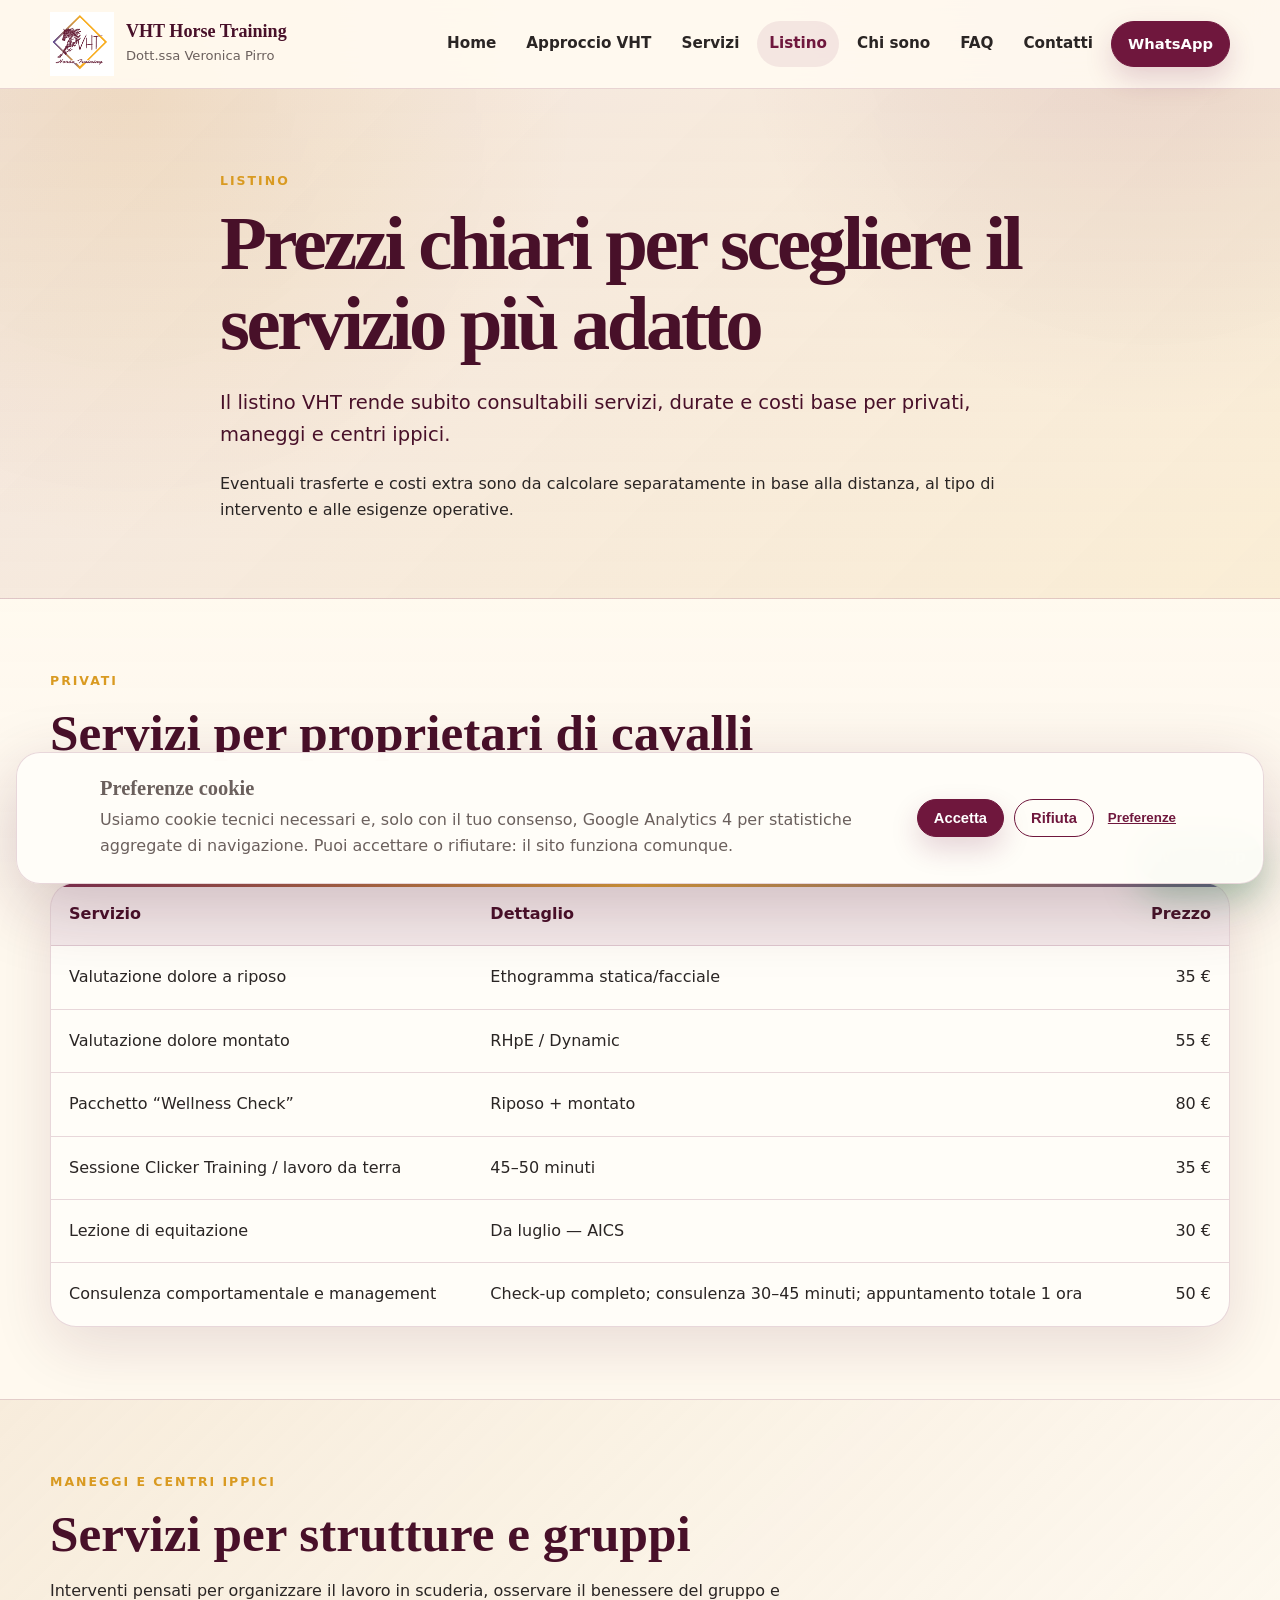
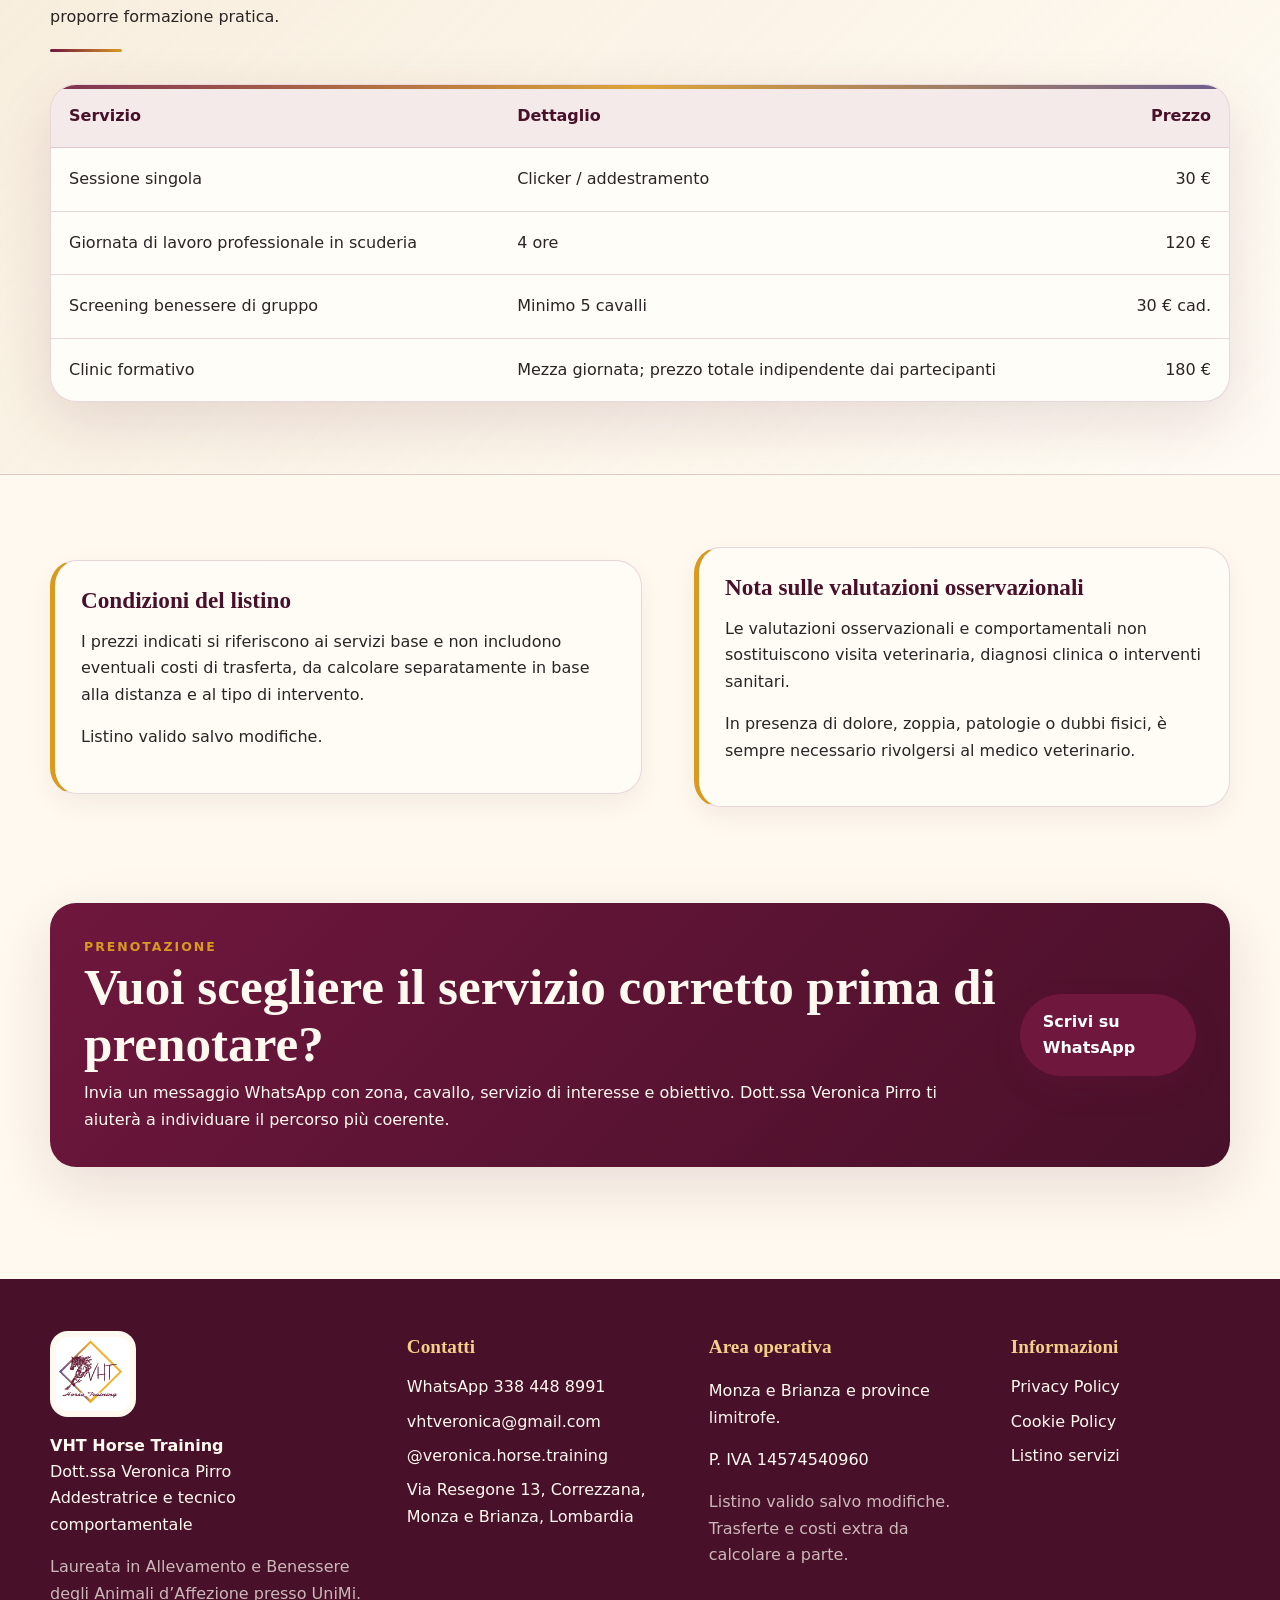
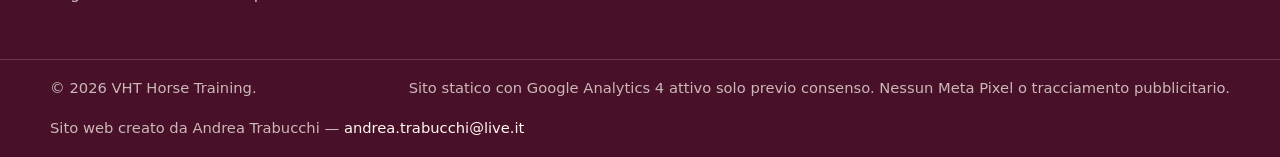
<file: listino.html>
<!doctype html>
<html lang="it">
<head>
  <!-- Google tag (gtag.js) -->
  <script async src="https://www.googletagmanager.com/gtag/js?id=G-KPTZ86CBHE"></script>
  <script>
    window.dataLayer = window.dataLayer || [];
    function gtag(){dataLayer.push(arguments);}
    gtag('js', new Date());
  
    gtag('config', 'G-KPTZ86CBHE');
  </script>
  <meta charset="utf-8">
  <meta name="viewport" content="width=device-width, initial-scale=1">
  <script>document.documentElement.classList.add('js');</script>
  <title>Listino VHT | Prezzi Clicker Training, consulenze e clinic</title>
  <meta name="description" content="Prezzi VHT Horse Training per valutazioni osservazionali, Clicker Training, consulenze comportamentali, lezioni, giornate in scuderia, screening e clinic formativi.">
  <link rel="canonical" href="https://andreatrabucchi.github.io/vht-horse-training/listino.html">
  <meta property="og:title" content="Listino VHT | Prezzi Clicker Training, consulenze e clinic">
  <meta property="og:description" content="Prezzi VHT Horse Training per valutazioni osservazionali, Clicker Training, consulenze comportamentali, lezioni, giornate in scuderia, screening e clinic formativi.">
  <meta property="og:type" content="website">
  <meta property="og:url" content="https://andreatrabucchi.github.io/vht-horse-training/listino.html">
  <meta property="og:image" content="https://andreatrabucchi.github.io/vht-horse-training/assets/img/hero-veronica-cavallo.jpg">
  <meta property="og:image:alt" content="VHT Horse Training - Dott.ssa Veronica Pirro con cavallo">
  <meta property="og:locale" content="it_IT">
  <meta property="og:site_name" content="VHT Horse Training">
  <meta name="twitter:card" content="summary_large_image">
  <meta name="twitter:title" content="Listino VHT | Prezzi Clicker Training, consulenze e clinic">
  <meta name="twitter:description" content="Prezzi VHT Horse Training per valutazioni osservazionali, Clicker Training, consulenze comportamentali, lezioni, giornate in scuderia, screening e clinic formativi.">
  <meta name="twitter:image" content="https://andreatrabucchi.github.io/vht-horse-training/assets/img/hero-veronica-cavallo.jpg">
  <meta name="author" content="Dott.ssa Veronica Pirro">
  <meta name="geo.region" content="IT-MB">
  <meta name="geo.placename" content="Correzzana, Monza e Brianza, Lombardia">
  <meta name="theme-color" content="#6f173d">
  <meta name="robots" content="index, follow, max-image-preview:large">
  <link rel="icon" type="image/png" href="assets/icons/favicon.png">
  <link rel="apple-touch-icon" href="assets/icons/apple-touch-icon.png">
  <link rel="stylesheet" href="assets/css/style.css">
  <script type="application/ld+json">{"@context": "https://schema.org", "@type": ["LocalBusiness", "ProfessionalService"], "@id": "https://andreatrabucchi.github.io/vht-horse-training/#vht-horse-training", "name": "VHT Horse Training", "url": "https://andreatrabucchi.github.io/vht-horse-training/listino.html", "image": "https://andreatrabucchi.github.io/vht-horse-training/assets/img/hero-veronica-cavallo.jpg", "logo": "https://andreatrabucchi.github.io/vht-horse-training/assets/img/logo-vht.png", "description": "Consulenze comportamentali, addestramento science-based, Clicker Training, lavoro da terra e formazione per il benessere del cavallo.", "founder": {"@id": "https://andreatrabucchi.github.io/vht-horse-training/#veronica-pirro"}, "telephone": "+39 3384488991", "email": "vhtveronica@gmail.com", "address": {"@type": "PostalAddress", "streetAddress": "Via Resegone 13", "addressLocality": "Correzzana", "addressRegion": "Lombardia", "addressCountry": "IT"}, "areaServed": [{"@type": "AdministrativeArea", "name": "Monza e Brianza"}, {"@type": "AdministrativeArea", "name": "Province limitrofe"}, {"@type": "AdministrativeArea", "name": "Lombardia"}], "sameAs": ["https://www.instagram.com/veronica.horse.training/"], "priceRange": "€€", "knowsAbout": ["Addestramento cavalli", "Clicker Training cavalli", "Rinforzo positivo cavalli", "Etologia applicata cavalli", "Consulenza comportamentale cavallo", "Benessere equino", "Lavoro da terra cavallo", "Medical Training cavalli", "Formazione per maneggi e centri ippici"]}</script>
  <script type="application/ld+json">{"@context": "https://schema.org", "@type": "Person", "@id": "https://andreatrabucchi.github.io/vht-horse-training/#veronica-pirro", "name": "Dott.ssa Veronica Pirro", "jobTitle": "Addestratrice e tecnico comportamentale", "affiliation": {"@id": "https://andreatrabucchi.github.io/vht-horse-training/#vht-horse-training"}, "alumniOf": {"@type": "CollegeOrUniversity", "name": "Università degli Studi di Milano"}, "knowsAbout": ["Allevamento e Benessere degli Animali d’Affezione", "Etologia applicata", "Benessere equino", "Rinforzo positivo", "Clicker Training", "Addestramento science-based"], "sameAs": ["https://www.instagram.com/veronica.horse.training/"]}</script>
  <script type="application/ld+json">{"@context": "https://schema.org", "@type": "BreadcrumbList", "itemListElement": [{"@type": "ListItem", "position": 1, "name": "Home", "item": "https://andreatrabucchi.github.io/vht-horse-training/index.html"}, {"@type": "ListItem", "position": 2, "name": "Listino", "item": "https://andreatrabucchi.github.io/vht-horse-training/listino.html"}]}</script>
</head>
<body class="">

<header class="site-header" data-header>
  <a class="skip-link" href="#main">Vai al contenuto principale</a>
  <div class="container header-inner">
    <a class="brand" href="index.html" aria-label="VHT Horse Training - Home">
      <img src="assets/img/logo-vht.png" width="88" height="88" alt="Logo VHT Horse Training">
      <span>
        <strong>VHT Horse Training</strong>
        <small>Dott.ssa Veronica Pirro</small>
      </span>
    </a>
    <button class="nav-toggle" type="button" aria-expanded="false" aria-controls="primary-nav">
      <span class="sr-only">Apri menu</span>
      <span></span><span></span><span></span>
    </button>
    <nav id="primary-nav" class="primary-nav" aria-label="Navigazione principale">
      <a href="index.html" class="nav-link ">Home</a><a href="metodo-vht.html" class="nav-link ">Approccio VHT</a><a href="servizi.html" class="nav-link ">Servizi</a><a href="listino.html" class="nav-link is-active">Listino</a><a href="chi-sono.html" class="nav-link ">Chi sono</a><a href="faq.html" class="nav-link ">FAQ</a><a href="contatti.html" class="nav-link ">Contatti</a>
      <a class="btn btn-small" href="https://wa.me/393384488991?text=Ciao%20Dott.ssa%20Veronica%20Pirro%2C%20vorrei%20informazioni%20su%20una%20consulenza%20VHT.%0A%0ATi%20descrivo%20brevemente%20la%20situazione%3A%0A-%20Nome%20cavallo%3A%0A-%20Et%C3%A0%3A%0A-%20Zona%3A%0A-%20Tipo%20di%20richiesta%3A%0A-%20Difficolt%C3%A0%20principale%3A%0A-%20Obiettivo%3A" target="_blank" rel="noopener">WhatsApp</a>
    </nav>
  </div>
</header>

<main id="main">
<section class="page-hero">
  <div class="container narrow">
    <p class="eyebrow">Listino</p>
    <h1>Prezzi chiari per scegliere il servizio più adatto</h1>
    <p class="lead">Il listino VHT rende subito consultabili servizi, durate e costi base per privati, maneggi e centri ippici.</p>
    <p>Eventuali trasferte e costi extra sono da calcolare separatamente in base alla distanza, al tipo di intervento e alle esigenze operative.</p>
  </div>
</section>

<section class="section" id="privati">
  <div class="container">
    <div class="section-heading">
      <p class="eyebrow">Privati</p>
      <h2>Servizi per proprietari di cavalli</h2>
      <p>Soluzioni per osservazione, lavoro pratico, consulenza e miglioramento della gestione quotidiana.</p>
    </div>
    <div class="price-table-wrap">
      <table class="price-table">
        <thead><tr><th>Servizio</th><th>Dettaglio</th><th>Prezzo</th></tr></thead>
        <tbody>
          <tr><td>Valutazione dolore a riposo</td><td>Ethogramma statica/facciale</td><td>35 €</td></tr>
          <tr><td>Valutazione dolore montato</td><td>RHpE / Dynamic</td><td>55 €</td></tr>
          <tr><td>Pacchetto “Wellness Check”</td><td>Riposo + montato</td><td>80 €</td></tr>
          <tr><td>Sessione Clicker Training / lavoro da terra</td><td>45–50 minuti</td><td>35 €</td></tr>
          <tr><td>Lezione di equitazione</td><td>Da luglio — AICS</td><td>30 €</td></tr>
          <tr><td>Consulenza comportamentale e management</td><td>Check-up completo; consulenza 30–45 minuti; appuntamento totale 1 ora</td><td>50 €</td></tr>
        </tbody>
      </table>
    </div>
  </div>
</section>

<section class="section section-soft" id="maneggi">
  <div class="container">
    <div class="section-heading">
      <p class="eyebrow">Maneggi e centri ippici</p>
      <h2>Servizi per strutture e gruppi</h2>
      <p>Interventi pensati per organizzare il lavoro in scuderia, osservare il benessere del gruppo e proporre formazione pratica.</p>
    </div>
    <div class="price-table-wrap">
      <table class="price-table">
        <thead><tr><th>Servizio</th><th>Dettaglio</th><th>Prezzo</th></tr></thead>
        <tbody>
          <tr><td>Sessione singola</td><td>Clicker / addestramento</td><td>30 €</td></tr>
          <tr><td>Giornata di lavoro professionale in scuderia</td><td>4 ore</td><td>120 €</td></tr>
          <tr><td>Screening benessere di gruppo</td><td>Minimo 5 cavalli</td><td>30 € cad.</td></tr>
          <tr><td>Clinic formativo</td><td>Mezza giornata; prezzo totale indipendente dai partecipanti</td><td>180 €</td></tr>
        </tbody>
      </table>
    </div>
  </div>
</section>

<section class="section">
  <div class="container split">
    <div class="warning-box">
      <h2>Condizioni del listino</h2>
      <p>I prezzi indicati si riferiscono ai servizi base e non includono eventuali costi di trasferta, da calcolare separatamente in base alla distanza e al tipo di intervento.</p>
      <p>Listino valido salvo modifiche.</p>
    </div>
    <div class="warning-box">
      <h2>Nota sulle valutazioni osservazionali</h2>
      <p>Le valutazioni osservazionali e comportamentali non sostituiscono visita veterinaria, diagnosi clinica o interventi sanitari.</p>
      <p>In presenza di dolore, zoppia, patologie o dubbi fisici, è sempre necessario rivolgersi al medico veterinario.</p>
    </div>
  </div>
</section>

<section class="section section-cta">
  <div class="container cta-panel">
    <div>
      <p class="eyebrow">Prenotazione</p>
      <h2>Vuoi scegliere il servizio corretto prima di prenotare?</h2>
      <p>Invia un messaggio WhatsApp con zona, cavallo, servizio di interesse e obiettivo. Dott.ssa Veronica Pirro ti aiuterà a individuare il percorso più coerente.</p>
    </div>
    <a class="btn" href="https://wa.me/393384488991?text=Ciao%20Dott.ssa%20Veronica%20Pirro%2C%20vorrei%20informazioni%20su%20una%20consulenza%20VHT.%0A%0ATi%20descrivo%20brevemente%20la%20situazione%3A%0A-%20Nome%20cavallo%3A%0A-%20Et%C3%A0%3A%0A-%20Zona%3A%0A-%20Tipo%20di%20richiesta%3A%0A-%20Difficolt%C3%A0%20principale%3A%0A-%20Obiettivo%3A" target="_blank" rel="noopener">Scrivi su WhatsApp</a>
  </div>
</section>
</main>

<footer class="site-footer">
  <div class="container footer-grid">
    <div>
      <img class="footer-logo" src="assets/img/logo-vht.png" width="96" height="96" alt="Logo VHT Horse Training">
      <p><strong>VHT Horse Training</strong><br>Dott.ssa Veronica Pirro<br>Addestratrice e tecnico comportamentale</p>
      <p class="muted">Laureata in Allevamento e Benessere degli Animali d’Affezione presso UniMi.</p>
    </div>
    <div>
      <h2>Contatti</h2>
      <ul class="footer-list">
        <li><a href="https://wa.me/393384488991?text=Ciao%20Dott.ssa%20Veronica%20Pirro%2C%20vorrei%20informazioni%20su%20una%20consulenza%20VHT.%0A%0ATi%20descrivo%20brevemente%20la%20situazione%3A%0A-%20Nome%20cavallo%3A%0A-%20Et%C3%A0%3A%0A-%20Zona%3A%0A-%20Tipo%20di%20richiesta%3A%0A-%20Difficolt%C3%A0%20principale%3A%0A-%20Obiettivo%3A" target="_blank" rel="noopener">WhatsApp 338 448 8991</a></li>
        <li><a href="mailto:vhtveronica@gmail.com">vhtveronica@gmail.com</a></li>
        <li><a href="https://www.instagram.com/veronica.horse.training/" target="_blank" rel="noopener">@veronica.horse.training</a></li>
        <li>Via Resegone 13, Correzzana, Monza e Brianza, Lombardia</li>
      </ul>
    </div>
    <div>
      <h2>Area operativa</h2>
      <p>Monza e Brianza e province limitrofe.</p>
      <p>P. IVA 14574540960</p>
      <p class="muted">Listino valido salvo modifiche. Trasferte e costi extra da calcolare a parte.</p>
    </div>
    <div>
      <h2>Informazioni</h2>
      <ul class="footer-list">
        <li><a href="privacy-policy.html">Privacy Policy</a></li>
        <li><a href="cookie-policy.html">Cookie Policy</a></li>
        <li><a href="listino.html">Listino servizi</a></li>
      </ul>
    </div>
  </div>
  <div class="footer-bottom">
    <div class="container">
      <span>© 2026 VHT Horse Training.</span>
      <span>Sito statico con Google Analytics 4 attivo solo previo consenso. Nessun Meta Pixel o tracciamento pubblicitario.</span>
      <span>Sito web creato da Andrea Trabucchi — <a href="mailto:andrea.trabucchi@live.it">andrea.trabucchi@live.it</a></span>
    </div>
  </div>
</footer>
<a class="floating-whatsapp" href="https://wa.me/393384488991?text=Ciao%20Dott.ssa%20Veronica%20Pirro%2C%20vorrei%20informazioni%20su%20una%20consulenza%20VHT.%0A%0ATi%20descrivo%20brevemente%20la%20situazione%3A%0A-%20Nome%20cavallo%3A%0A-%20Et%C3%A0%3A%0A-%20Zona%3A%0A-%20Tipo%20di%20richiesta%3A%0A-%20Difficolt%C3%A0%20principale%3A%0A-%20Obiettivo%3A" target="_blank" rel="noopener" aria-label="Scrivi a Dott.ssa Veronica Pirro su WhatsApp">WhatsApp</a>


<div class="cookie-banner" id="cookie-banner" hidden role="dialog" aria-live="polite" aria-label="Preferenze cookie">
  <div class="cookie-banner__content">
    <div>
      <p class="cookie-banner__title">Preferenze cookie</p>
      <p>Usiamo cookie tecnici necessari e, solo con il tuo consenso, Google Analytics 4 per statistiche aggregate di navigazione. Puoi accettare o rifiutare: il sito funziona comunque.</p>
      <div class="cookie-banner__details" id="cookie-details" hidden>
        <p><strong>Google Analytics 4:</strong> aiuta VHT Horse Training a capire quali pagine vengono visitate e migliorare contenuti e navigazione. Se rifiuti, il tag GA4 non viene caricato.</p>
        <p><a href="cookie-policy.html">Leggi la Cookie Policy</a> · <a href="privacy-policy.html">Leggi la Privacy Policy</a></p>
      </div>
    </div>
    <div class="cookie-banner__actions">
      <button class="btn btn-small" type="button" data-cookie-action="accept">Accetta</button>
      <button class="btn btn-small btn-outline" type="button" data-cookie-action="reject">Rifiuta</button>
      <button class="cookie-link" type="button" data-cookie-action="details" aria-expanded="false" aria-controls="cookie-details">Preferenze</button>
    </div>
  </div>
</div>

<script src="assets/js/main.js"></script>
</body>
</html>
</file>
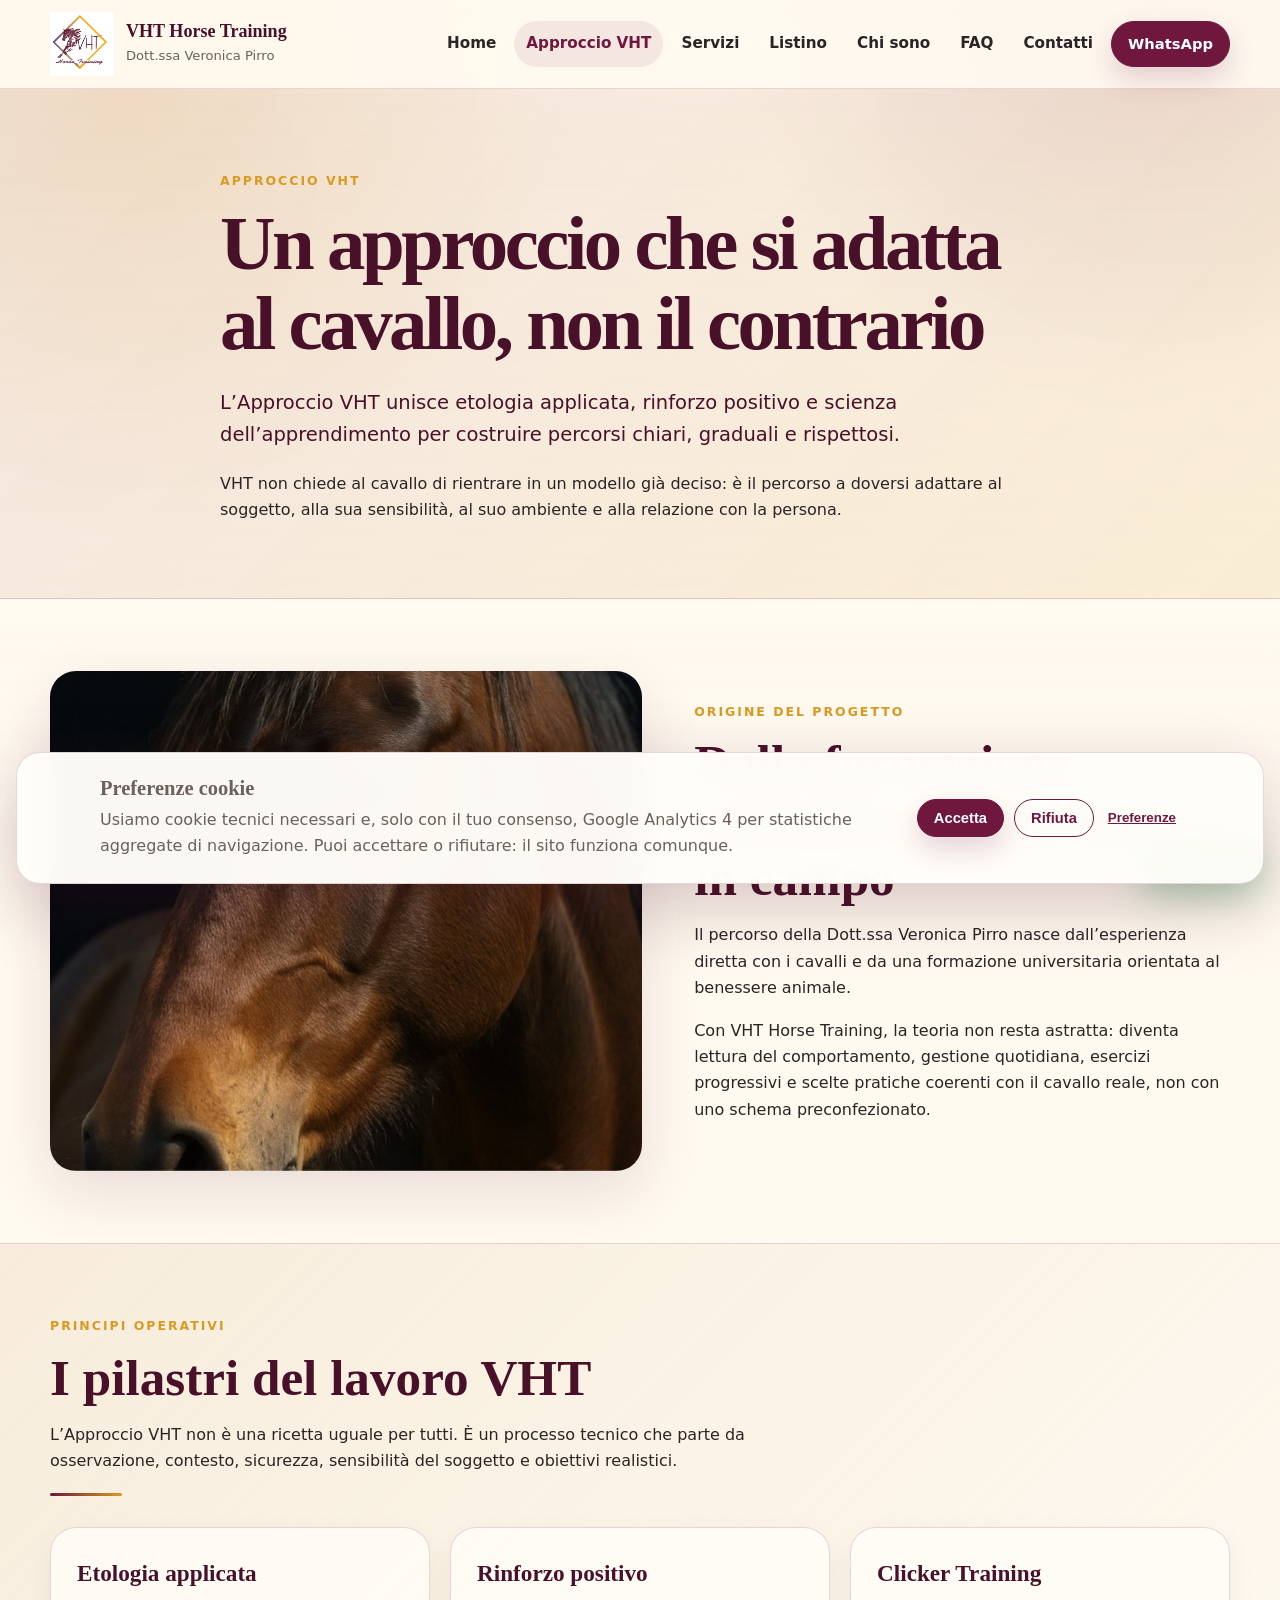
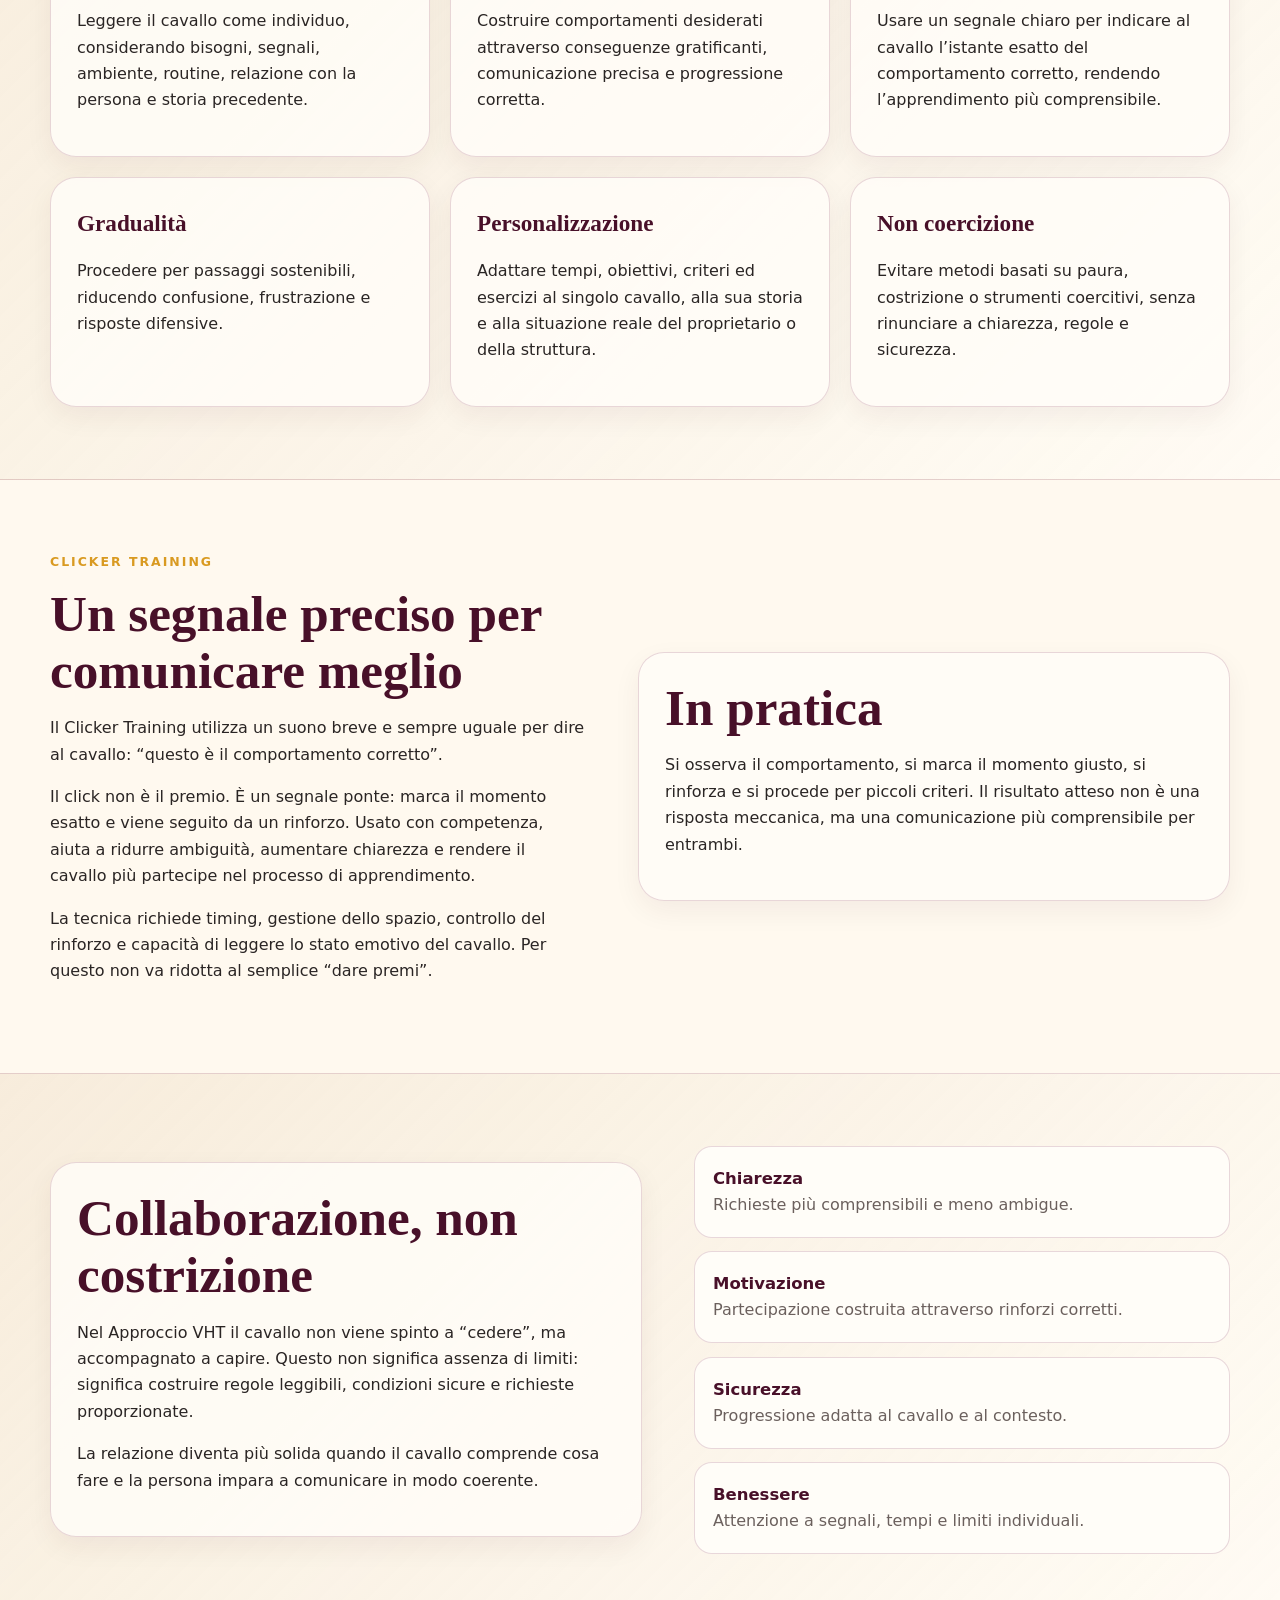
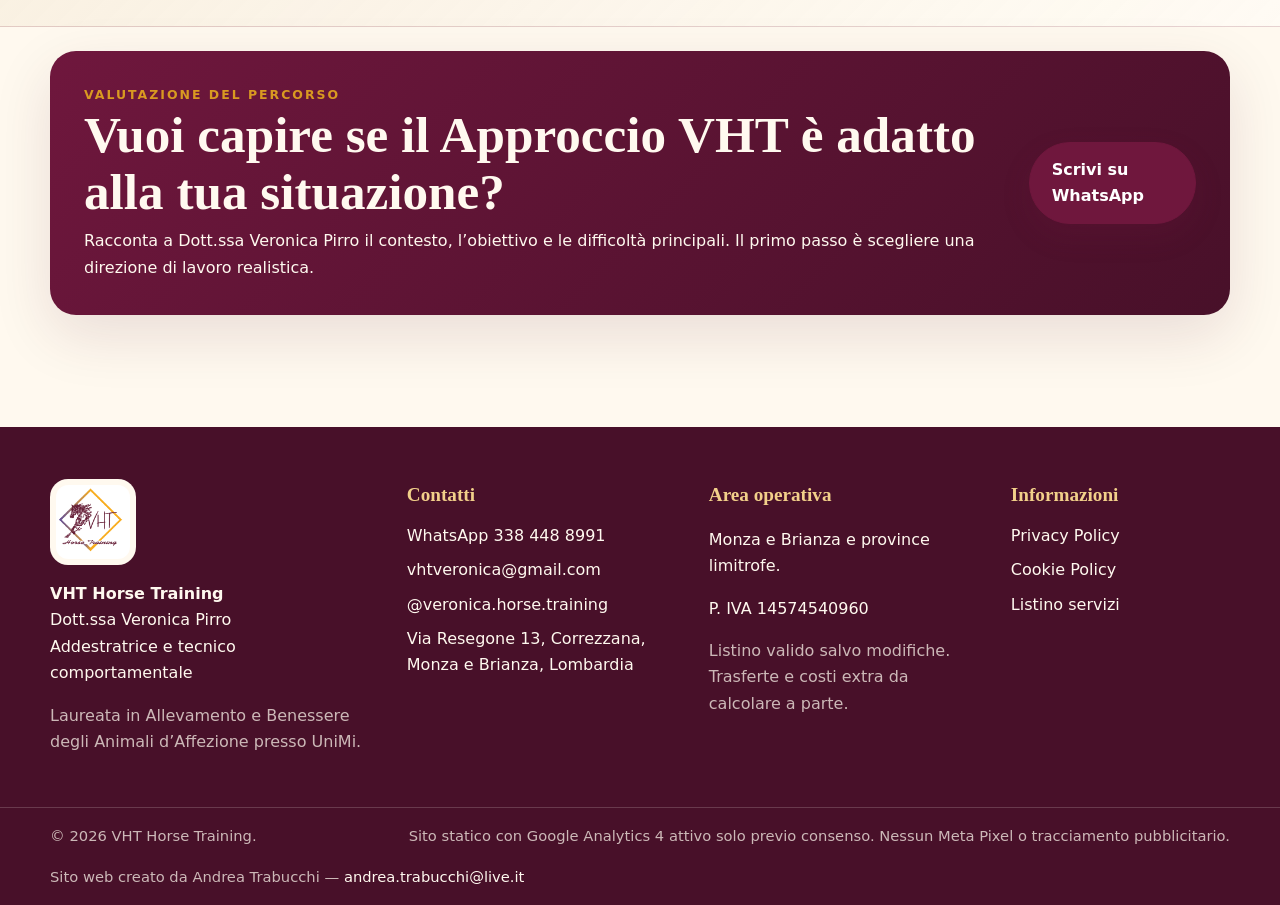
<file: metodo-vht.html>
<!doctype html>
<html lang="it">
<head>
  <!-- Google tag (gtag.js) -->
  <script async src="https://www.googletagmanager.com/gtag/js?id=G-KPTZ86CBHE"></script>
  <script>
    window.dataLayer = window.dataLayer || [];
    function gtag(){dataLayer.push(arguments);}
    gtag('js', new Date());
  
    gtag('config', 'G-KPTZ86CBHE');
  </script>
  <meta charset="utf-8">
  <meta name="viewport" content="width=device-width, initial-scale=1">
  <script>document.documentElement.classList.add('js');</script>
  <title>Approccio VHT | Addestramento etico e Clicker Training cavalli</title>
  <meta name="description" content="L’Approccio VHT adatta il percorso al singolo cavallo con etologia applicata, rinforzo positivo, Clicker Training e addestramento science-based non coercitivo.">
  <link rel="canonical" href="https://andreatrabucchi.github.io/vht-horse-training/metodo-vht.html">
  <meta property="og:title" content="Approccio VHT | Addestramento etico e Clicker Training cavalli">
  <meta property="og:description" content="L’Approccio VHT adatta il percorso al singolo cavallo con etologia applicata, rinforzo positivo, Clicker Training e addestramento science-based non coercitivo.">
  <meta property="og:type" content="website">
  <meta property="og:url" content="https://andreatrabucchi.github.io/vht-horse-training/metodo-vht.html">
  <meta property="og:image" content="https://andreatrabucchi.github.io/vht-horse-training/assets/img/hero-veronica-cavallo.jpg">
  <meta property="og:image:alt" content="VHT Horse Training - Dott.ssa Veronica Pirro con cavallo">
  <meta property="og:locale" content="it_IT">
  <meta property="og:site_name" content="VHT Horse Training">
  <meta name="twitter:card" content="summary_large_image">
  <meta name="twitter:title" content="Approccio VHT | Addestramento etico e Clicker Training cavalli">
  <meta name="twitter:description" content="L’Approccio VHT adatta il percorso al singolo cavallo con etologia applicata, rinforzo positivo, Clicker Training e addestramento science-based non coercitivo.">
  <meta name="twitter:image" content="https://andreatrabucchi.github.io/vht-horse-training/assets/img/hero-veronica-cavallo.jpg">
  <meta name="author" content="Dott.ssa Veronica Pirro">
  <meta name="geo.region" content="IT-MB">
  <meta name="geo.placename" content="Correzzana, Monza e Brianza, Lombardia">
  <meta name="theme-color" content="#6f173d">
  <meta name="robots" content="index, follow, max-image-preview:large">
  <link rel="icon" type="image/png" href="assets/icons/favicon.png">
  <link rel="apple-touch-icon" href="assets/icons/apple-touch-icon.png">
  <link rel="stylesheet" href="assets/css/style.css">
  <script type="application/ld+json">{"@context": "https://schema.org", "@type": ["LocalBusiness", "ProfessionalService"], "@id": "https://andreatrabucchi.github.io/vht-horse-training/#vht-horse-training", "name": "VHT Horse Training", "url": "https://andreatrabucchi.github.io/vht-horse-training/metodo-vht.html", "image": "https://andreatrabucchi.github.io/vht-horse-training/assets/img/hero-veronica-cavallo.jpg", "logo": "https://andreatrabucchi.github.io/vht-horse-training/assets/img/logo-vht.png", "description": "Consulenze comportamentali, addestramento science-based, Clicker Training, lavoro da terra e formazione per il benessere del cavallo.", "founder": {"@id": "https://andreatrabucchi.github.io/vht-horse-training/#veronica-pirro"}, "telephone": "+39 3384488991", "email": "vhtveronica@gmail.com", "address": {"@type": "PostalAddress", "streetAddress": "Via Resegone 13", "addressLocality": "Correzzana", "addressRegion": "Lombardia", "addressCountry": "IT"}, "areaServed": [{"@type": "AdministrativeArea", "name": "Monza e Brianza"}, {"@type": "AdministrativeArea", "name": "Province limitrofe"}, {"@type": "AdministrativeArea", "name": "Lombardia"}], "sameAs": ["https://www.instagram.com/veronica.horse.training/"], "priceRange": "€€", "knowsAbout": ["Addestramento cavalli", "Clicker Training cavalli", "Rinforzo positivo cavalli", "Etologia applicata cavalli", "Consulenza comportamentale cavallo", "Benessere equino", "Lavoro da terra cavallo", "Medical Training cavalli", "Formazione per maneggi e centri ippici"]}</script>
  <script type="application/ld+json">{"@context": "https://schema.org", "@type": "Person", "@id": "https://andreatrabucchi.github.io/vht-horse-training/#veronica-pirro", "name": "Dott.ssa Veronica Pirro", "jobTitle": "Addestratrice e tecnico comportamentale", "affiliation": {"@id": "https://andreatrabucchi.github.io/vht-horse-training/#vht-horse-training"}, "alumniOf": {"@type": "CollegeOrUniversity", "name": "Università degli Studi di Milano"}, "knowsAbout": ["Allevamento e Benessere degli Animali d’Affezione", "Etologia applicata", "Benessere equino", "Rinforzo positivo", "Clicker Training", "Addestramento science-based"], "sameAs": ["https://www.instagram.com/veronica.horse.training/"]}</script>
  <script type="application/ld+json">{"@context": "https://schema.org", "@type": "BreadcrumbList", "itemListElement": [{"@type": "ListItem", "position": 1, "name": "Home", "item": "https://andreatrabucchi.github.io/vht-horse-training/index.html"}, {"@type": "ListItem", "position": 2, "name": "Approccio VHT", "item": "https://andreatrabucchi.github.io/vht-horse-training/metodo-vht.html"}]}</script>
</head>
<body class="">

<header class="site-header" data-header>
  <a class="skip-link" href="#main">Vai al contenuto principale</a>
  <div class="container header-inner">
    <a class="brand" href="index.html" aria-label="VHT Horse Training - Home">
      <img src="assets/img/logo-vht.png" width="88" height="88" alt="Logo VHT Horse Training">
      <span>
        <strong>VHT Horse Training</strong>
        <small>Dott.ssa Veronica Pirro</small>
      </span>
    </a>
    <button class="nav-toggle" type="button" aria-expanded="false" aria-controls="primary-nav">
      <span class="sr-only">Apri menu</span>
      <span></span><span></span><span></span>
    </button>
    <nav id="primary-nav" class="primary-nav" aria-label="Navigazione principale">
      <a href="index.html" class="nav-link ">Home</a><a href="metodo-vht.html" class="nav-link is-active">Approccio VHT</a><a href="servizi.html" class="nav-link ">Servizi</a><a href="listino.html" class="nav-link ">Listino</a><a href="chi-sono.html" class="nav-link ">Chi sono</a><a href="faq.html" class="nav-link ">FAQ</a><a href="contatti.html" class="nav-link ">Contatti</a>
      <a class="btn btn-small" href="https://wa.me/393384488991?text=Ciao%20Dott.ssa%20Veronica%20Pirro%2C%20vorrei%20informazioni%20su%20una%20consulenza%20VHT.%0A%0ATi%20descrivo%20brevemente%20la%20situazione%3A%0A-%20Nome%20cavallo%3A%0A-%20Et%C3%A0%3A%0A-%20Zona%3A%0A-%20Tipo%20di%20richiesta%3A%0A-%20Difficolt%C3%A0%20principale%3A%0A-%20Obiettivo%3A" target="_blank" rel="noopener">WhatsApp</a>
    </nav>
  </div>
</header>

<main id="main">
<section class="page-hero">
  <div class="container narrow">
    <p class="eyebrow">Approccio VHT</p>
    <h1>Un approccio che si adatta al cavallo, non il contrario</h1>
    <p class="lead">L’Approccio VHT unisce etologia applicata, rinforzo positivo e scienza dell’apprendimento per costruire percorsi chiari, graduali e rispettosi.</p>
    <p>VHT non chiede al cavallo di rientrare in un modello già deciso: è il percorso a doversi adattare al soggetto, alla sua sensibilità, al suo ambiente e alla relazione con la persona.</p>
  </div>
</section>

<section class="section">
  <div class="container split">
    <figure class="image-card">
      <img src="assets/img/metodo-cavallo-dettaglio.jpg" alt="Dettaglio di un cavallo osservato con attenzione durante un percorso VHT">
    </figure>
    <div>
      <p class="eyebrow">Origine del progetto</p>
      <h2>Dalla formazione scientifica alla pratica in campo</h2>
      <p>Il percorso della Dott.ssa Veronica Pirro nasce dall’esperienza diretta con i cavalli e da una formazione universitaria orientata al benessere animale.</p>
      <p>Con VHT Horse Training, la teoria non resta astratta: diventa lettura del comportamento, gestione quotidiana, esercizi progressivi e scelte pratiche coerenti con il cavallo reale, non con uno schema preconfezionato.</p>
    </div>
  </div>
</section>

<section class="section section-soft">
  <div class="container">
    <div class="section-heading">
      <p class="eyebrow">Principi operativi</p>
      <h2>I pilastri del lavoro VHT</h2>
      <p>L’Approccio VHT non è una ricetta uguale per tutti. È un processo tecnico che parte da osservazione, contesto, sicurezza, sensibilità del soggetto e obiettivi realistici.</p>
    </div>
    <div class="cards three">
      <article class="card"><h3>Etologia applicata</h3><p>Leggere il cavallo come individuo, considerando bisogni, segnali, ambiente, routine, relazione con la persona e storia precedente.</p></article>
      <article class="card"><h3>Rinforzo positivo</h3><p>Costruire comportamenti desiderati attraverso conseguenze gratificanti, comunicazione precisa e progressione corretta.</p></article>
      <article class="card"><h3>Clicker Training</h3><p>Usare un segnale chiaro per indicare al cavallo l’istante esatto del comportamento corretto, rendendo l’apprendimento più comprensibile.</p></article>
      <article class="card"><h3>Gradualità</h3><p>Procedere per passaggi sostenibili, riducendo confusione, frustrazione e risposte difensive.</p></article>
      <article class="card"><h3>Personalizzazione</h3><p>Adattare tempi, obiettivi, criteri ed esercizi al singolo cavallo, alla sua storia e alla situazione reale del proprietario o della struttura.</p></article>
      <article class="card"><h3>Non coercizione</h3><p>Evitare metodi basati su paura, costrizione o strumenti coercitivi, senza rinunciare a chiarezza, regole e sicurezza.</p></article>
    </div>
  </div>
</section>

<section class="section">
  <div class="container split reverse">
    <div>
      <p class="eyebrow">Clicker Training</p>
      <h2>Un segnale preciso per comunicare meglio</h2>
      <p>Il Clicker Training utilizza un suono breve e sempre uguale per dire al cavallo: “questo è il comportamento corretto”.</p>
      <p>Il click non è il premio. È un segnale ponte: marca il momento esatto e viene seguito da un rinforzo. Usato con competenza, aiuta a ridurre ambiguità, aumentare chiarezza e rendere il cavallo più partecipe nel processo di apprendimento.</p>
      <p>La tecnica richiede timing, gestione dello spazio, controllo del rinforzo e capacità di leggere lo stato emotivo del cavallo. Per questo non va ridotta al semplice “dare premi”.</p>
    </div>
    <div class="values-panel">
      <h2>In pratica</h2>
      <p>Si osserva il comportamento, si marca il momento giusto, si rinforza e si procede per piccoli criteri. Il risultato atteso non è una risposta meccanica, ma una comunicazione più comprensibile per entrambi.</p>
    </div>
  </div>
</section>

<section class="section section-soft">
  <div class="container split">
    <div class="values-panel">
      <h2>Collaborazione, non costrizione</h2>
      <p>Nel Approccio VHT il cavallo non viene spinto a “cedere”, ma accompagnato a capire. Questo non significa assenza di limiti: significa costruire regole leggibili, condizioni sicure e richieste proporzionate.</p>
      <p>La relazione diventa più solida quando il cavallo comprende cosa fare e la persona impara a comunicare in modo coerente.</p>
    </div>
    <div class="feature-list">
      <div><strong>Chiarezza</strong><span>Richieste più comprensibili e meno ambigue.</span></div>
      <div><strong>Motivazione</strong><span>Partecipazione costruita attraverso rinforzi corretti.</span></div>
      <div><strong>Sicurezza</strong><span>Progressione adatta al cavallo e al contesto.</span></div>
      <div><strong>Benessere</strong><span>Attenzione a segnali, tempi e limiti individuali.</span></div>
    </div>
  </div>
</section>

<section class="section section-cta">
  <div class="container cta-panel">
    <div>
      <p class="eyebrow">Valutazione del percorso</p>
      <h2>Vuoi capire se il Approccio VHT è adatto alla tua situazione?</h2>
      <p>Racconta a Dott.ssa Veronica Pirro il contesto, l’obiettivo e le difficoltà principali. Il primo passo è scegliere una direzione di lavoro realistica.</p>
    </div>
    <a class="btn" href="https://wa.me/393384488991?text=Ciao%20Dott.ssa%20Veronica%20Pirro%2C%20vorrei%20informazioni%20su%20una%20consulenza%20VHT.%0A%0ATi%20descrivo%20brevemente%20la%20situazione%3A%0A-%20Nome%20cavallo%3A%0A-%20Et%C3%A0%3A%0A-%20Zona%3A%0A-%20Tipo%20di%20richiesta%3A%0A-%20Difficolt%C3%A0%20principale%3A%0A-%20Obiettivo%3A" target="_blank" rel="noopener">Scrivi su WhatsApp</a>
  </div>
</section>
</main>

<footer class="site-footer">
  <div class="container footer-grid">
    <div>
      <img class="footer-logo" src="assets/img/logo-vht.png" width="96" height="96" alt="Logo VHT Horse Training">
      <p><strong>VHT Horse Training</strong><br>Dott.ssa Veronica Pirro<br>Addestratrice e tecnico comportamentale</p>
      <p class="muted">Laureata in Allevamento e Benessere degli Animali d’Affezione presso UniMi.</p>
    </div>
    <div>
      <h2>Contatti</h2>
      <ul class="footer-list">
        <li><a href="https://wa.me/393384488991?text=Ciao%20Dott.ssa%20Veronica%20Pirro%2C%20vorrei%20informazioni%20su%20una%20consulenza%20VHT.%0A%0ATi%20descrivo%20brevemente%20la%20situazione%3A%0A-%20Nome%20cavallo%3A%0A-%20Et%C3%A0%3A%0A-%20Zona%3A%0A-%20Tipo%20di%20richiesta%3A%0A-%20Difficolt%C3%A0%20principale%3A%0A-%20Obiettivo%3A" target="_blank" rel="noopener">WhatsApp 338 448 8991</a></li>
        <li><a href="mailto:vhtveronica@gmail.com">vhtveronica@gmail.com</a></li>
        <li><a href="https://www.instagram.com/veronica.horse.training/" target="_blank" rel="noopener">@veronica.horse.training</a></li>
        <li>Via Resegone 13, Correzzana, Monza e Brianza, Lombardia</li>
      </ul>
    </div>
    <div>
      <h2>Area operativa</h2>
      <p>Monza e Brianza e province limitrofe.</p>
      <p>P. IVA 14574540960</p>
      <p class="muted">Listino valido salvo modifiche. Trasferte e costi extra da calcolare a parte.</p>
    </div>
    <div>
      <h2>Informazioni</h2>
      <ul class="footer-list">
        <li><a href="privacy-policy.html">Privacy Policy</a></li>
        <li><a href="cookie-policy.html">Cookie Policy</a></li>
        <li><a href="listino.html">Listino servizi</a></li>
      </ul>
    </div>
  </div>
  <div class="footer-bottom">
    <div class="container">
      <span>© 2026 VHT Horse Training.</span>
      <span>Sito statico con Google Analytics 4 attivo solo previo consenso. Nessun Meta Pixel o tracciamento pubblicitario.</span>
      <span>Sito web creato da Andrea Trabucchi — <a href="mailto:andrea.trabucchi@live.it">andrea.trabucchi@live.it</a></span>
    </div>
  </div>
</footer>
<a class="floating-whatsapp" href="https://wa.me/393384488991?text=Ciao%20Dott.ssa%20Veronica%20Pirro%2C%20vorrei%20informazioni%20su%20una%20consulenza%20VHT.%0A%0ATi%20descrivo%20brevemente%20la%20situazione%3A%0A-%20Nome%20cavallo%3A%0A-%20Et%C3%A0%3A%0A-%20Zona%3A%0A-%20Tipo%20di%20richiesta%3A%0A-%20Difficolt%C3%A0%20principale%3A%0A-%20Obiettivo%3A" target="_blank" rel="noopener" aria-label="Scrivi a Dott.ssa Veronica Pirro su WhatsApp">WhatsApp</a>


<div class="cookie-banner" id="cookie-banner" hidden role="dialog" aria-live="polite" aria-label="Preferenze cookie">
  <div class="cookie-banner__content">
    <div>
      <p class="cookie-banner__title">Preferenze cookie</p>
      <p>Usiamo cookie tecnici necessari e, solo con il tuo consenso, Google Analytics 4 per statistiche aggregate di navigazione. Puoi accettare o rifiutare: il sito funziona comunque.</p>
      <div class="cookie-banner__details" id="cookie-details" hidden>
        <p><strong>Google Analytics 4:</strong> aiuta VHT Horse Training a capire quali pagine vengono visitate e migliorare contenuti e navigazione. Se rifiuti, il tag GA4 non viene caricato.</p>
        <p><a href="cookie-policy.html">Leggi la Cookie Policy</a> · <a href="privacy-policy.html">Leggi la Privacy Policy</a></p>
      </div>
    </div>
    <div class="cookie-banner__actions">
      <button class="btn btn-small" type="button" data-cookie-action="accept">Accetta</button>
      <button class="btn btn-small btn-outline" type="button" data-cookie-action="reject">Rifiuta</button>
      <button class="cookie-link" type="button" data-cookie-action="details" aria-expanded="false" aria-controls="cookie-details">Preferenze</button>
    </div>
  </div>
</div>

<script src="assets/js/main.js"></script>
</body>
</html>
</file>
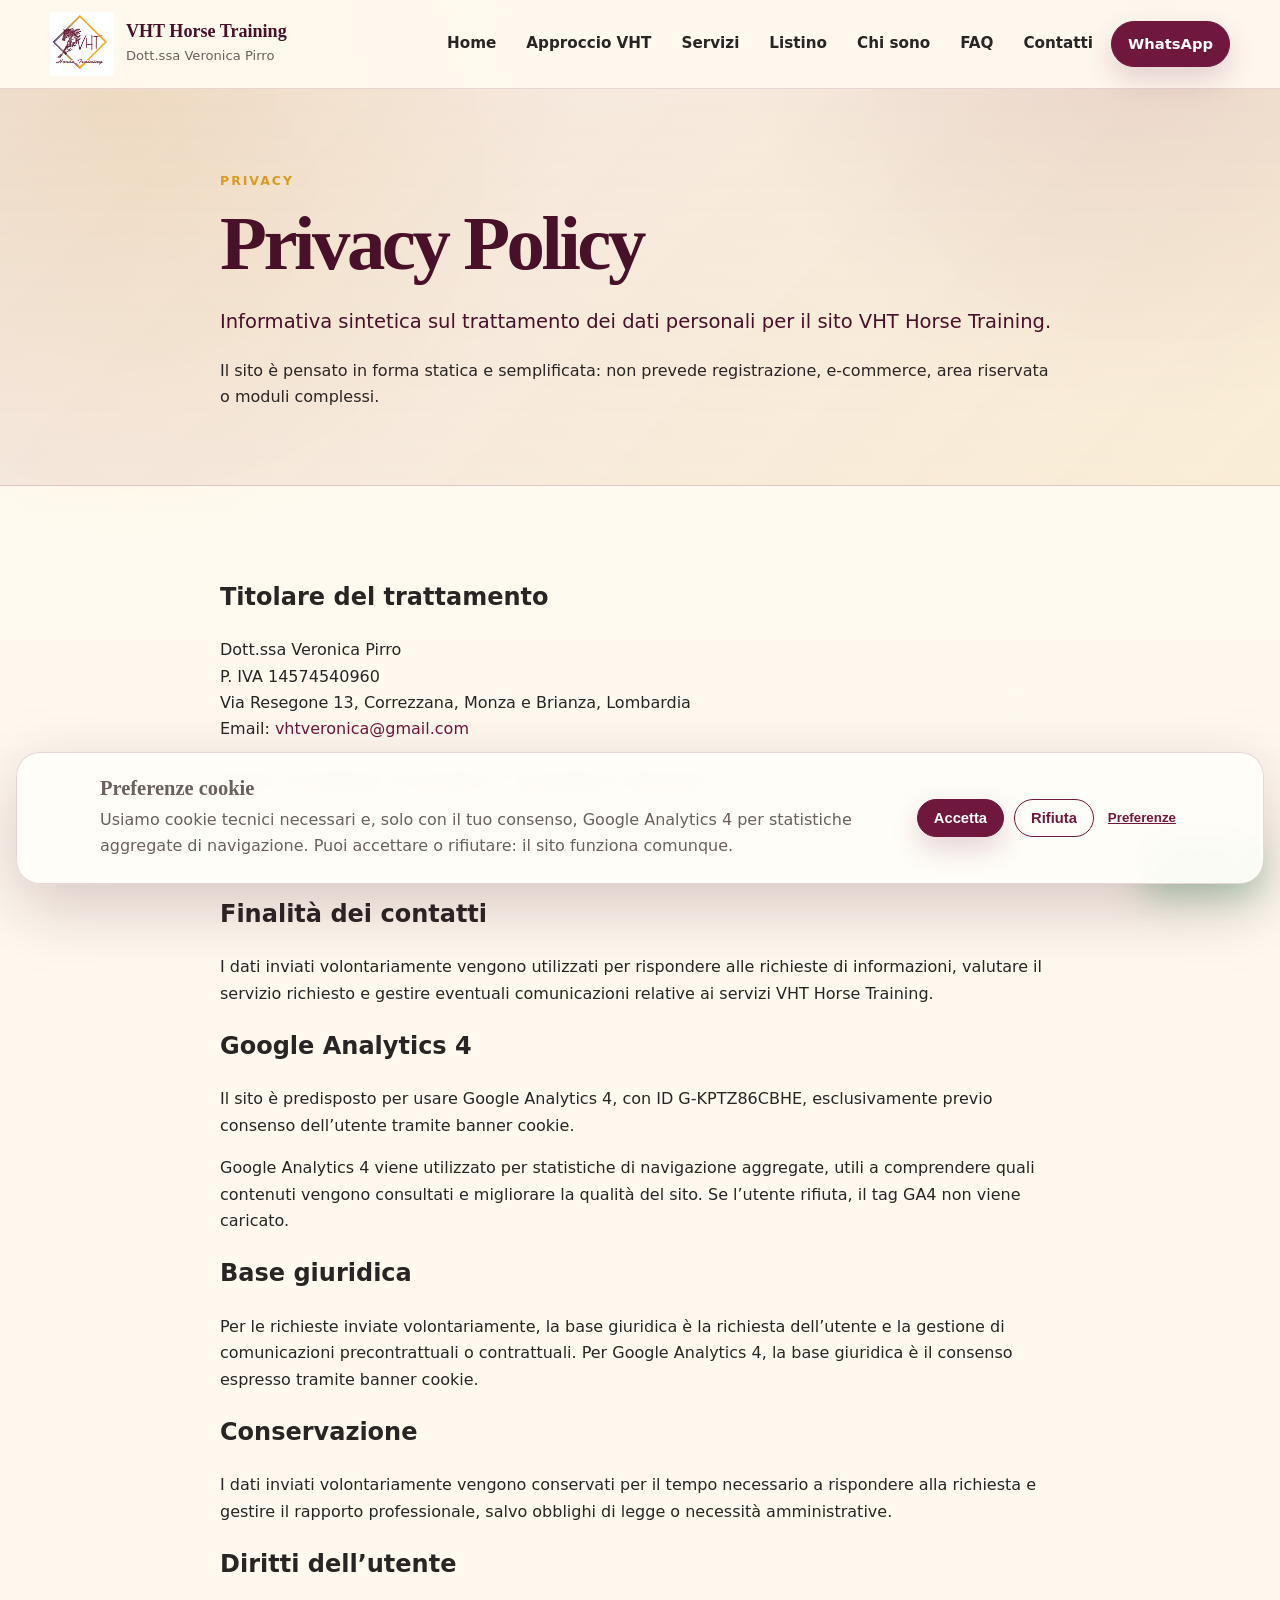
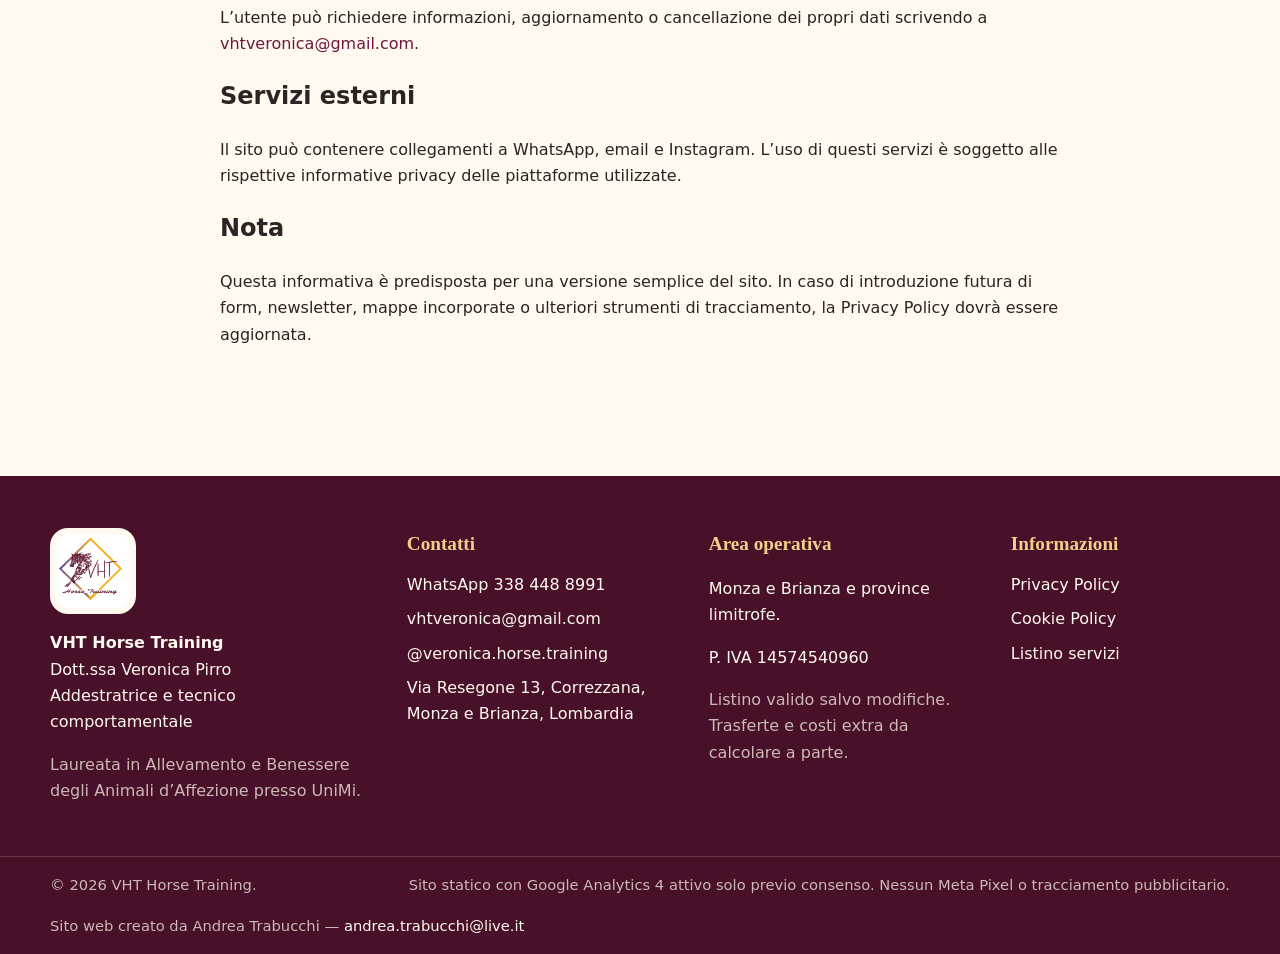
<file: privacy-policy.html>
<!doctype html>
<html lang="it">
<head>
  <!-- Google tag (gtag.js) -->
  <script async src="https://www.googletagmanager.com/gtag/js?id=G-KPTZ86CBHE"></script>
  <script>
    window.dataLayer = window.dataLayer || [];
    function gtag(){dataLayer.push(arguments);}
    gtag('js', new Date());
  
    gtag('config', 'G-KPTZ86CBHE');
  </script>
  <meta charset="utf-8">
  <meta name="viewport" content="width=device-width, initial-scale=1">
  <script>document.documentElement.classList.add('js');</script>
  <title>Privacy Policy | VHT Horse Training</title>
  <meta name="description" content="Informativa privacy del sito VHT Horse Training di Dott.ssa Veronica Pirro, con indicazioni su contatti, dati trattati e Google Analytics 4 previo consenso.">
  <link rel="canonical" href="https://andreatrabucchi.github.io/vht-horse-training/privacy-policy.html">
  <meta property="og:title" content="Privacy Policy | VHT Horse Training">
  <meta property="og:description" content="Informativa privacy del sito VHT Horse Training di Dott.ssa Veronica Pirro, con indicazioni su contatti, dati trattati e Google Analytics 4 previo consenso.">
  <meta property="og:type" content="website">
  <meta property="og:url" content="https://andreatrabucchi.github.io/vht-horse-training/privacy-policy.html">
  <meta property="og:image" content="https://andreatrabucchi.github.io/vht-horse-training/assets/img/hero-veronica-cavallo.jpg">
  <meta property="og:image:alt" content="VHT Horse Training - Dott.ssa Veronica Pirro con cavallo">
  <meta property="og:locale" content="it_IT">
  <meta property="og:site_name" content="VHT Horse Training">
  <meta name="twitter:card" content="summary_large_image">
  <meta name="twitter:title" content="Privacy Policy | VHT Horse Training">
  <meta name="twitter:description" content="Informativa privacy del sito VHT Horse Training di Dott.ssa Veronica Pirro, con indicazioni su contatti, dati trattati e Google Analytics 4 previo consenso.">
  <meta name="twitter:image" content="https://andreatrabucchi.github.io/vht-horse-training/assets/img/hero-veronica-cavallo.jpg">
  <meta name="author" content="Dott.ssa Veronica Pirro">
  <meta name="geo.region" content="IT-MB">
  <meta name="geo.placename" content="Correzzana, Monza e Brianza, Lombardia">
  <meta name="theme-color" content="#6f173d">
  <meta name="robots" content="index, follow, max-image-preview:large">
  <link rel="icon" type="image/png" href="assets/icons/favicon.png">
  <link rel="apple-touch-icon" href="assets/icons/apple-touch-icon.png">
  <link rel="stylesheet" href="assets/css/style.css">
  <script type="application/ld+json">{"@context": "https://schema.org", "@type": ["LocalBusiness", "ProfessionalService"], "@id": "https://andreatrabucchi.github.io/vht-horse-training/#vht-horse-training", "name": "VHT Horse Training", "url": "https://andreatrabucchi.github.io/vht-horse-training/privacy-policy.html", "image": "https://andreatrabucchi.github.io/vht-horse-training/assets/img/hero-veronica-cavallo.jpg", "logo": "https://andreatrabucchi.github.io/vht-horse-training/assets/img/logo-vht.png", "description": "Consulenze comportamentali, addestramento science-based, Clicker Training, lavoro da terra e formazione per il benessere del cavallo.", "founder": {"@id": "https://andreatrabucchi.github.io/vht-horse-training/#veronica-pirro"}, "telephone": "+39 3384488991", "email": "vhtveronica@gmail.com", "address": {"@type": "PostalAddress", "streetAddress": "Via Resegone 13", "addressLocality": "Correzzana", "addressRegion": "Lombardia", "addressCountry": "IT"}, "areaServed": [{"@type": "AdministrativeArea", "name": "Monza e Brianza"}, {"@type": "AdministrativeArea", "name": "Province limitrofe"}, {"@type": "AdministrativeArea", "name": "Lombardia"}], "sameAs": ["https://www.instagram.com/veronica.horse.training/"], "priceRange": "€€", "knowsAbout": ["Addestramento cavalli", "Clicker Training cavalli", "Rinforzo positivo cavalli", "Etologia applicata cavalli", "Consulenza comportamentale cavallo", "Benessere equino", "Lavoro da terra cavallo", "Medical Training cavalli", "Formazione per maneggi e centri ippici"]}</script>
  <script type="application/ld+json">{"@context": "https://schema.org", "@type": "Person", "@id": "https://andreatrabucchi.github.io/vht-horse-training/#veronica-pirro", "name": "Dott.ssa Veronica Pirro", "jobTitle": "Addestratrice e tecnico comportamentale", "affiliation": {"@id": "https://andreatrabucchi.github.io/vht-horse-training/#vht-horse-training"}, "alumniOf": {"@type": "CollegeOrUniversity", "name": "Università degli Studi di Milano"}, "knowsAbout": ["Allevamento e Benessere degli Animali d’Affezione", "Etologia applicata", "Benessere equino", "Rinforzo positivo", "Clicker Training", "Addestramento science-based"], "sameAs": ["https://www.instagram.com/veronica.horse.training/"]}</script>
  <script type="application/ld+json">{"@context": "https://schema.org", "@type": "BreadcrumbList", "itemListElement": [{"@type": "ListItem", "position": 1, "name": "Home", "item": "https://andreatrabucchi.github.io/vht-horse-training/index.html"}, {"@type": "ListItem", "position": 2, "name": "Privacy Policy", "item": "https://andreatrabucchi.github.io/vht-horse-training/privacy-policy.html"}]}</script>
</head>
<body class="">

<header class="site-header" data-header>
  <a class="skip-link" href="#main">Vai al contenuto principale</a>
  <div class="container header-inner">
    <a class="brand" href="index.html" aria-label="VHT Horse Training - Home">
      <img src="assets/img/logo-vht.png" width="88" height="88" alt="Logo VHT Horse Training">
      <span>
        <strong>VHT Horse Training</strong>
        <small>Dott.ssa Veronica Pirro</small>
      </span>
    </a>
    <button class="nav-toggle" type="button" aria-expanded="false" aria-controls="primary-nav">
      <span class="sr-only">Apri menu</span>
      <span></span><span></span><span></span>
    </button>
    <nav id="primary-nav" class="primary-nav" aria-label="Navigazione principale">
      <a href="index.html" class="nav-link ">Home</a><a href="metodo-vht.html" class="nav-link ">Approccio VHT</a><a href="servizi.html" class="nav-link ">Servizi</a><a href="listino.html" class="nav-link ">Listino</a><a href="chi-sono.html" class="nav-link ">Chi sono</a><a href="faq.html" class="nav-link ">FAQ</a><a href="contatti.html" class="nav-link ">Contatti</a>
      <a class="btn btn-small" href="https://wa.me/393384488991?text=Ciao%20Dott.ssa%20Veronica%20Pirro%2C%20vorrei%20informazioni%20su%20una%20consulenza%20VHT.%0A%0ATi%20descrivo%20brevemente%20la%20situazione%3A%0A-%20Nome%20cavallo%3A%0A-%20Et%C3%A0%3A%0A-%20Zona%3A%0A-%20Tipo%20di%20richiesta%3A%0A-%20Difficolt%C3%A0%20principale%3A%0A-%20Obiettivo%3A" target="_blank" rel="noopener">WhatsApp</a>
    </nav>
  </div>
</header>

<main id="main">
<section class="page-hero">
  <div class="container narrow">
    <p class="eyebrow">Privacy</p>
    <h1>Privacy Policy</h1>
    <p class="lead">Informativa sintetica sul trattamento dei dati personali per il sito VHT Horse Training.</p>
    <p>Il sito è pensato in forma statica e semplificata: non prevede registrazione, e-commerce, area riservata o moduli complessi.</p>
  </div>
</section>
<section class="section">
  <div class="container narrow legal-content">
    <h2>Titolare del trattamento</h2>
    <p>Dott.ssa Veronica Pirro<br>P. IVA 14574540960<br>Via Resegone 13, Correzzana, Monza e Brianza, Lombardia<br>Email: <a href="mailto:vhtveronica@gmail.com">vhtveronica@gmail.com</a></p>

    <h2>Dati trattati tramite contatto diretto</h2>
    <p>Il sito non prevede registrazione utenti, aree riservate o pagamenti online. I dati possono essere conferiti volontariamente dall’utente tramite WhatsApp, email o Instagram.</p>

    <h2>Finalità dei contatti</h2>
    <p>I dati inviati volontariamente vengono utilizzati per rispondere alle richieste di informazioni, valutare il servizio richiesto e gestire eventuali comunicazioni relative ai servizi VHT Horse Training.</p>

    <h2>Google Analytics 4</h2>
    <p>Il sito è predisposto per usare Google Analytics 4, con ID G-KPTZ86CBHE, esclusivamente previo consenso dell’utente tramite banner cookie.</p>
    <p>Google Analytics 4 viene utilizzato per statistiche di navigazione aggregate, utili a comprendere quali contenuti vengono consultati e migliorare la qualità del sito. Se l’utente rifiuta, il tag GA4 non viene caricato.</p>

    <h2>Base giuridica</h2>
    <p>Per le richieste inviate volontariamente, la base giuridica è la richiesta dell’utente e la gestione di comunicazioni precontrattuali o contrattuali. Per Google Analytics 4, la base giuridica è il consenso espresso tramite banner cookie.</p>

    <h2>Conservazione</h2>
    <p>I dati inviati volontariamente vengono conservati per il tempo necessario a rispondere alla richiesta e gestire il rapporto professionale, salvo obblighi di legge o necessità amministrative.</p>

    <h2>Diritti dell’utente</h2>
    <p>L’utente può richiedere informazioni, aggiornamento o cancellazione dei propri dati scrivendo a <a href="mailto:vhtveronica@gmail.com">vhtveronica@gmail.com</a>.</p>

    <h2>Servizi esterni</h2>
    <p>Il sito può contenere collegamenti a WhatsApp, email e Instagram. L’uso di questi servizi è soggetto alle rispettive informative privacy delle piattaforme utilizzate.</p>

    <h2>Nota</h2>
    <p>Questa informativa è predisposta per una versione semplice del sito. In caso di introduzione futura di form, newsletter, mappe incorporate o ulteriori strumenti di tracciamento, la Privacy Policy dovrà essere aggiornata.</p>
  </div>
</section>
</main>

<footer class="site-footer">
  <div class="container footer-grid">
    <div>
      <img class="footer-logo" src="assets/img/logo-vht.png" width="96" height="96" alt="Logo VHT Horse Training">
      <p><strong>VHT Horse Training</strong><br>Dott.ssa Veronica Pirro<br>Addestratrice e tecnico comportamentale</p>
      <p class="muted">Laureata in Allevamento e Benessere degli Animali d’Affezione presso UniMi.</p>
    </div>
    <div>
      <h2>Contatti</h2>
      <ul class="footer-list">
        <li><a href="https://wa.me/393384488991?text=Ciao%20Dott.ssa%20Veronica%20Pirro%2C%20vorrei%20informazioni%20su%20una%20consulenza%20VHT.%0A%0ATi%20descrivo%20brevemente%20la%20situazione%3A%0A-%20Nome%20cavallo%3A%0A-%20Et%C3%A0%3A%0A-%20Zona%3A%0A-%20Tipo%20di%20richiesta%3A%0A-%20Difficolt%C3%A0%20principale%3A%0A-%20Obiettivo%3A" target="_blank" rel="noopener">WhatsApp 338 448 8991</a></li>
        <li><a href="mailto:vhtveronica@gmail.com">vhtveronica@gmail.com</a></li>
        <li><a href="https://www.instagram.com/veronica.horse.training/" target="_blank" rel="noopener">@veronica.horse.training</a></li>
        <li>Via Resegone 13, Correzzana, Monza e Brianza, Lombardia</li>
      </ul>
    </div>
    <div>
      <h2>Area operativa</h2>
      <p>Monza e Brianza e province limitrofe.</p>
      <p>P. IVA 14574540960</p>
      <p class="muted">Listino valido salvo modifiche. Trasferte e costi extra da calcolare a parte.</p>
    </div>
    <div>
      <h2>Informazioni</h2>
      <ul class="footer-list">
        <li><a href="privacy-policy.html">Privacy Policy</a></li>
        <li><a href="cookie-policy.html">Cookie Policy</a></li>
        <li><a href="listino.html">Listino servizi</a></li>
      </ul>
    </div>
  </div>
  <div class="footer-bottom">
    <div class="container">
      <span>© 2026 VHT Horse Training.</span>
      <span>Sito statico con Google Analytics 4 attivo solo previo consenso. Nessun Meta Pixel o tracciamento pubblicitario.</span>
      <span>Sito web creato da Andrea Trabucchi — <a href="mailto:andrea.trabucchi@live.it">andrea.trabucchi@live.it</a></span>
    </div>
  </div>
</footer>
<a class="floating-whatsapp" href="https://wa.me/393384488991?text=Ciao%20Dott.ssa%20Veronica%20Pirro%2C%20vorrei%20informazioni%20su%20una%20consulenza%20VHT.%0A%0ATi%20descrivo%20brevemente%20la%20situazione%3A%0A-%20Nome%20cavallo%3A%0A-%20Et%C3%A0%3A%0A-%20Zona%3A%0A-%20Tipo%20di%20richiesta%3A%0A-%20Difficolt%C3%A0%20principale%3A%0A-%20Obiettivo%3A" target="_blank" rel="noopener" aria-label="Scrivi a Dott.ssa Veronica Pirro su WhatsApp">WhatsApp</a>


<div class="cookie-banner" id="cookie-banner" hidden role="dialog" aria-live="polite" aria-label="Preferenze cookie">
  <div class="cookie-banner__content">
    <div>
      <p class="cookie-banner__title">Preferenze cookie</p>
      <p>Usiamo cookie tecnici necessari e, solo con il tuo consenso, Google Analytics 4 per statistiche aggregate di navigazione. Puoi accettare o rifiutare: il sito funziona comunque.</p>
      <div class="cookie-banner__details" id="cookie-details" hidden>
        <p><strong>Google Analytics 4:</strong> aiuta VHT Horse Training a capire quali pagine vengono visitate e migliorare contenuti e navigazione. Se rifiuti, il tag GA4 non viene caricato.</p>
        <p><a href="cookie-policy.html">Leggi la Cookie Policy</a> · <a href="privacy-policy.html">Leggi la Privacy Policy</a></p>
      </div>
    </div>
    <div class="cookie-banner__actions">
      <button class="btn btn-small" type="button" data-cookie-action="accept">Accetta</button>
      <button class="btn btn-small btn-outline" type="button" data-cookie-action="reject">Rifiuta</button>
      <button class="cookie-link" type="button" data-cookie-action="details" aria-expanded="false" aria-controls="cookie-details">Preferenze</button>
    </div>
  </div>
</div>

<script src="assets/js/main.js"></script>
</body>
</html>
</file>
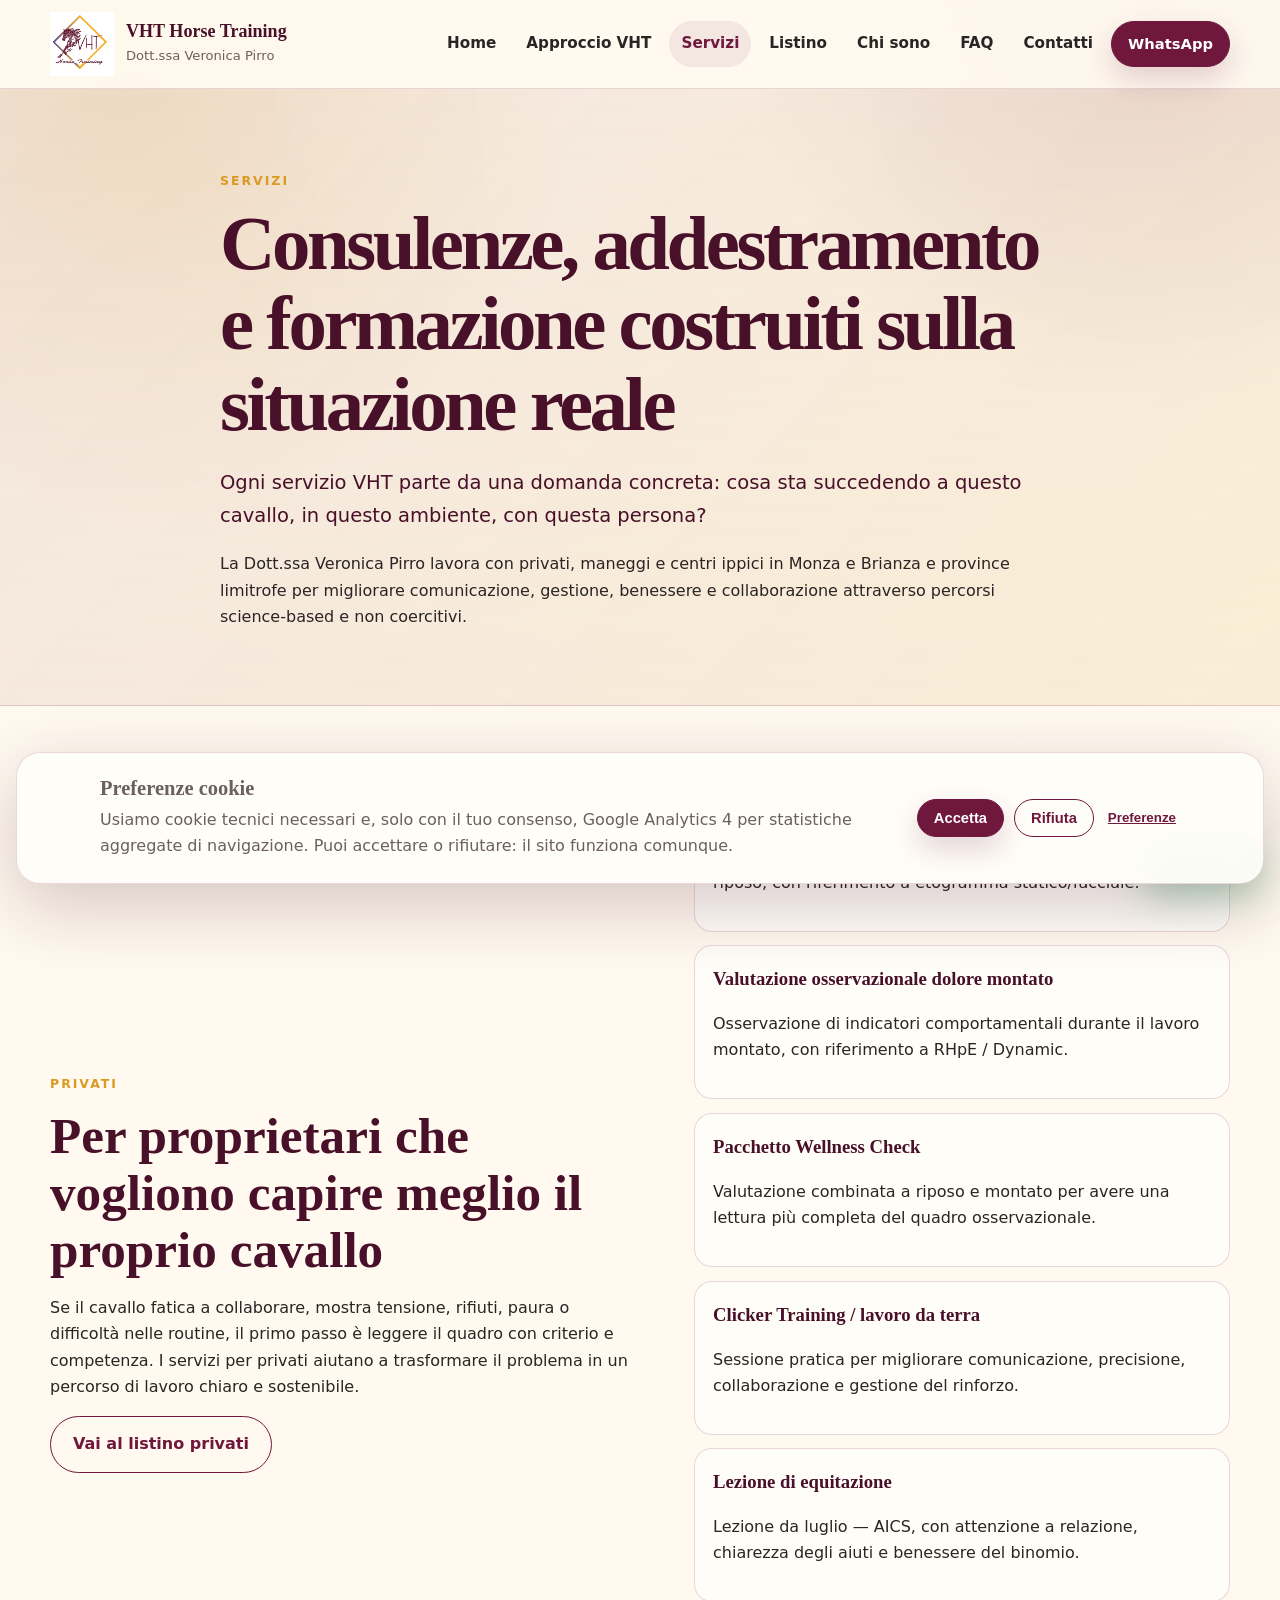
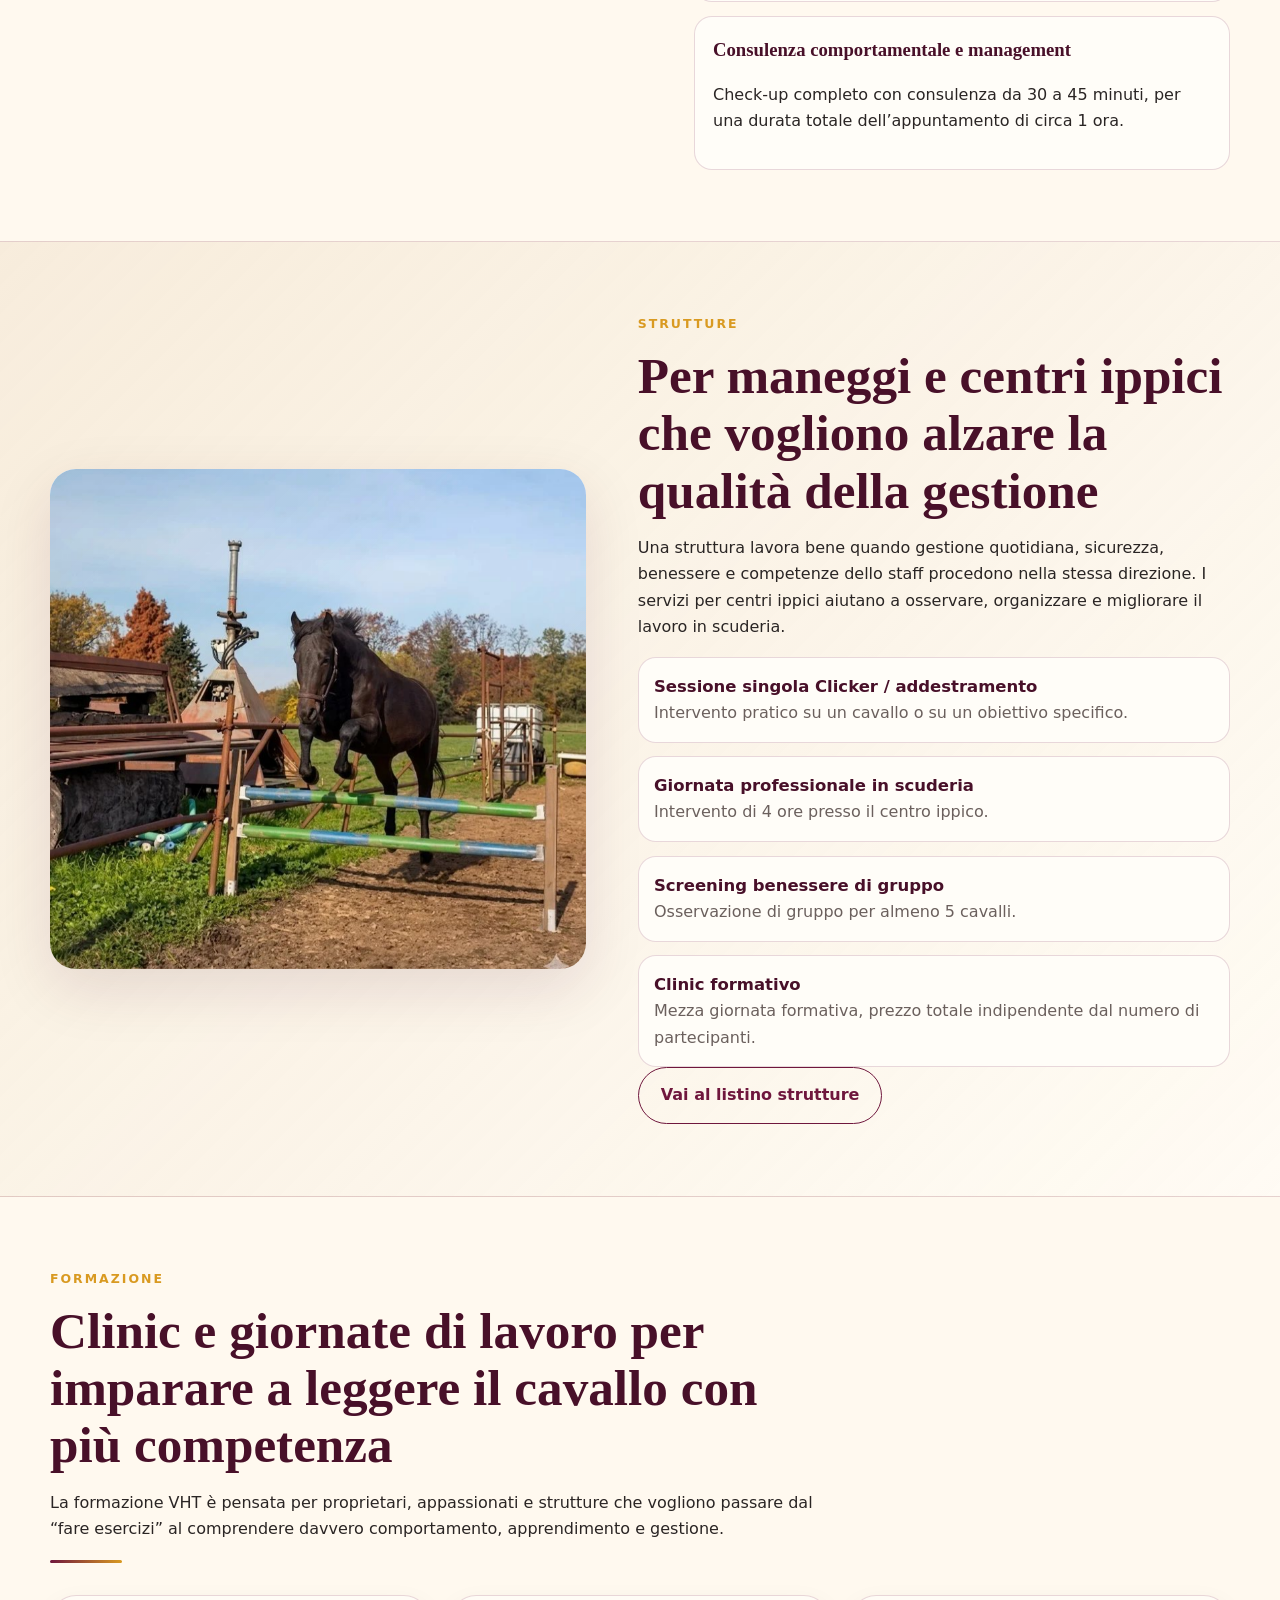
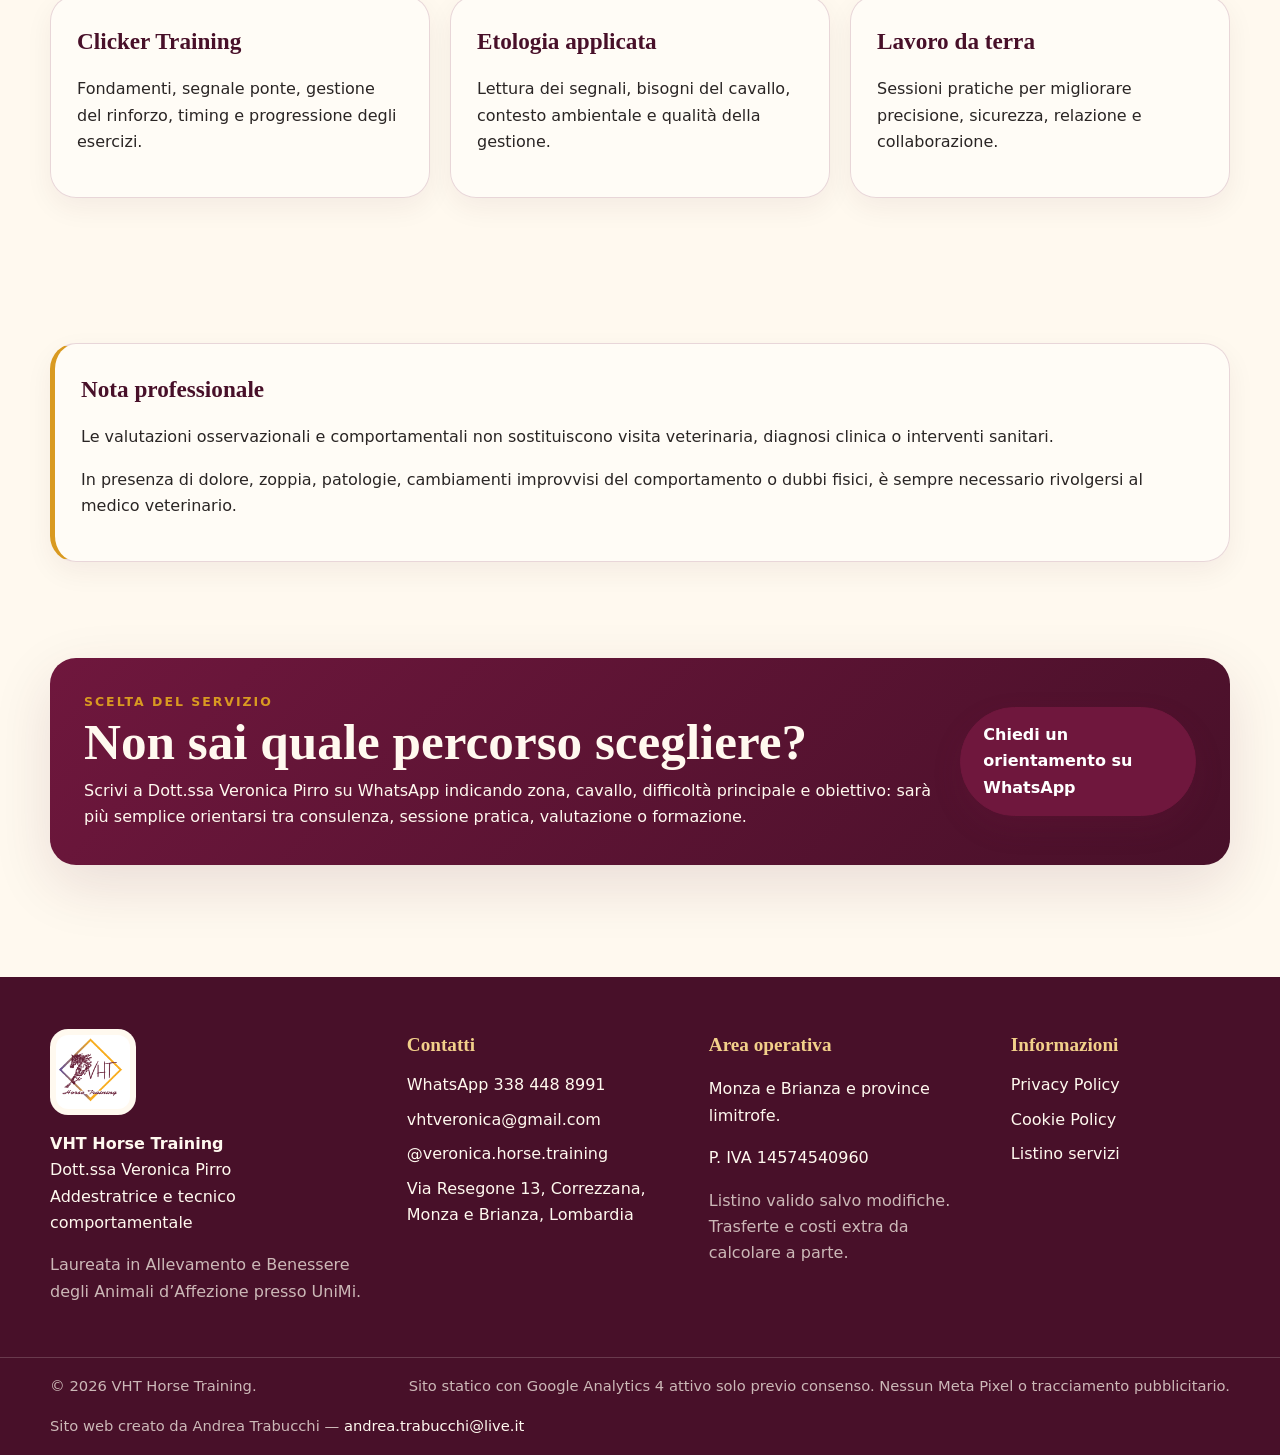
<file: servizi.html>
<!doctype html>
<html lang="it">
<head>
  <!-- Google tag (gtag.js) -->
  <script async src="https://www.googletagmanager.com/gtag/js?id=G-KPTZ86CBHE"></script>
  <script>
    window.dataLayer = window.dataLayer || [];
    function gtag(){dataLayer.push(arguments);}
    gtag('js', new Date());
  
    gtag('config', 'G-KPTZ86CBHE');
  </script>
  <meta charset="utf-8">
  <meta name="viewport" content="width=device-width, initial-scale=1">
  <script>document.documentElement.classList.add('js');</script>
  <title>Servizi VHT | Consulenza comportamentale cavallo e formazione</title>
  <meta name="description" content="Servizi per privati, scuderie e maneggi: consulenze comportamentali, valutazioni osservazionali, Clicker Training, lavoro da terra, screening benessere e clinic.">
  <link rel="canonical" href="https://andreatrabucchi.github.io/vht-horse-training/servizi.html">
  <meta property="og:title" content="Servizi VHT | Consulenza comportamentale cavallo e formazione">
  <meta property="og:description" content="Servizi per privati, scuderie e maneggi: consulenze comportamentali, valutazioni osservazionali, Clicker Training, lavoro da terra, screening benessere e clinic.">
  <meta property="og:type" content="website">
  <meta property="og:url" content="https://andreatrabucchi.github.io/vht-horse-training/servizi.html">
  <meta property="og:image" content="https://andreatrabucchi.github.io/vht-horse-training/assets/img/hero-veronica-cavallo.jpg">
  <meta property="og:image:alt" content="VHT Horse Training - Dott.ssa Veronica Pirro con cavallo">
  <meta property="og:locale" content="it_IT">
  <meta property="og:site_name" content="VHT Horse Training">
  <meta name="twitter:card" content="summary_large_image">
  <meta name="twitter:title" content="Servizi VHT | Consulenza comportamentale cavallo e formazione">
  <meta name="twitter:description" content="Servizi per privati, scuderie e maneggi: consulenze comportamentali, valutazioni osservazionali, Clicker Training, lavoro da terra, screening benessere e clinic.">
  <meta name="twitter:image" content="https://andreatrabucchi.github.io/vht-horse-training/assets/img/hero-veronica-cavallo.jpg">
  <meta name="author" content="Dott.ssa Veronica Pirro">
  <meta name="geo.region" content="IT-MB">
  <meta name="geo.placename" content="Correzzana, Monza e Brianza, Lombardia">
  <meta name="theme-color" content="#6f173d">
  <meta name="robots" content="index, follow, max-image-preview:large">
  <link rel="icon" type="image/png" href="assets/icons/favicon.png">
  <link rel="apple-touch-icon" href="assets/icons/apple-touch-icon.png">
  <link rel="stylesheet" href="assets/css/style.css">
  <script type="application/ld+json">{"@context": "https://schema.org", "@type": ["LocalBusiness", "ProfessionalService"], "@id": "https://andreatrabucchi.github.io/vht-horse-training/#vht-horse-training", "name": "VHT Horse Training", "url": "https://andreatrabucchi.github.io/vht-horse-training/servizi.html", "image": "https://andreatrabucchi.github.io/vht-horse-training/assets/img/hero-veronica-cavallo.jpg", "logo": "https://andreatrabucchi.github.io/vht-horse-training/assets/img/logo-vht.png", "description": "Consulenze comportamentali, addestramento science-based, Clicker Training, lavoro da terra e formazione per il benessere del cavallo.", "founder": {"@id": "https://andreatrabucchi.github.io/vht-horse-training/#veronica-pirro"}, "telephone": "+39 3384488991", "email": "vhtveronica@gmail.com", "address": {"@type": "PostalAddress", "streetAddress": "Via Resegone 13", "addressLocality": "Correzzana", "addressRegion": "Lombardia", "addressCountry": "IT"}, "areaServed": [{"@type": "AdministrativeArea", "name": "Monza e Brianza"}, {"@type": "AdministrativeArea", "name": "Province limitrofe"}, {"@type": "AdministrativeArea", "name": "Lombardia"}], "sameAs": ["https://www.instagram.com/veronica.horse.training/"], "priceRange": "€€", "knowsAbout": ["Addestramento cavalli", "Clicker Training cavalli", "Rinforzo positivo cavalli", "Etologia applicata cavalli", "Consulenza comportamentale cavallo", "Benessere equino", "Lavoro da terra cavallo", "Medical Training cavalli", "Formazione per maneggi e centri ippici"]}</script>
  <script type="application/ld+json">{"@context": "https://schema.org", "@type": "Person", "@id": "https://andreatrabucchi.github.io/vht-horse-training/#veronica-pirro", "name": "Dott.ssa Veronica Pirro", "jobTitle": "Addestratrice e tecnico comportamentale", "affiliation": {"@id": "https://andreatrabucchi.github.io/vht-horse-training/#vht-horse-training"}, "alumniOf": {"@type": "CollegeOrUniversity", "name": "Università degli Studi di Milano"}, "knowsAbout": ["Allevamento e Benessere degli Animali d’Affezione", "Etologia applicata", "Benessere equino", "Rinforzo positivo", "Clicker Training", "Addestramento science-based"], "sameAs": ["https://www.instagram.com/veronica.horse.training/"]}</script>
  <script type="application/ld+json">{"@context": "https://schema.org", "@type": "BreadcrumbList", "itemListElement": [{"@type": "ListItem", "position": 1, "name": "Home", "item": "https://andreatrabucchi.github.io/vht-horse-training/index.html"}, {"@type": "ListItem", "position": 2, "name": "Servizi", "item": "https://andreatrabucchi.github.io/vht-horse-training/servizi.html"}]}</script>
</head>
<body class="">

<header class="site-header" data-header>
  <a class="skip-link" href="#main">Vai al contenuto principale</a>
  <div class="container header-inner">
    <a class="brand" href="index.html" aria-label="VHT Horse Training - Home">
      <img src="assets/img/logo-vht.png" width="88" height="88" alt="Logo VHT Horse Training">
      <span>
        <strong>VHT Horse Training</strong>
        <small>Dott.ssa Veronica Pirro</small>
      </span>
    </a>
    <button class="nav-toggle" type="button" aria-expanded="false" aria-controls="primary-nav">
      <span class="sr-only">Apri menu</span>
      <span></span><span></span><span></span>
    </button>
    <nav id="primary-nav" class="primary-nav" aria-label="Navigazione principale">
      <a href="index.html" class="nav-link ">Home</a><a href="metodo-vht.html" class="nav-link ">Approccio VHT</a><a href="servizi.html" class="nav-link is-active">Servizi</a><a href="listino.html" class="nav-link ">Listino</a><a href="chi-sono.html" class="nav-link ">Chi sono</a><a href="faq.html" class="nav-link ">FAQ</a><a href="contatti.html" class="nav-link ">Contatti</a>
      <a class="btn btn-small" href="https://wa.me/393384488991?text=Ciao%20Dott.ssa%20Veronica%20Pirro%2C%20vorrei%20informazioni%20su%20una%20consulenza%20VHT.%0A%0ATi%20descrivo%20brevemente%20la%20situazione%3A%0A-%20Nome%20cavallo%3A%0A-%20Et%C3%A0%3A%0A-%20Zona%3A%0A-%20Tipo%20di%20richiesta%3A%0A-%20Difficolt%C3%A0%20principale%3A%0A-%20Obiettivo%3A" target="_blank" rel="noopener">WhatsApp</a>
    </nav>
  </div>
</header>

<main id="main">
<section class="page-hero">
  <div class="container narrow">
    <p class="eyebrow">Servizi</p>
    <h1>Consulenze, addestramento e formazione costruiti sulla situazione reale</h1>
    <p class="lead">Ogni servizio VHT parte da una domanda concreta: cosa sta succedendo a questo cavallo, in questo ambiente, con questa persona?</p>
    <p>La Dott.ssa Veronica Pirro lavora con privati, maneggi e centri ippici in Monza e Brianza e province limitrofe per migliorare comunicazione, gestione, benessere e collaborazione attraverso percorsi science-based e non coercitivi.</p>
  </div>
</section>

<section class="section" id="privati">
  <div class="container split">
    <div>
      <p class="eyebrow">Privati</p>
      <h2>Per proprietari che vogliono capire meglio il proprio cavallo</h2>
      <p>Se il cavallo fatica a collaborare, mostra tensione, rifiuti, paura o difficoltà nelle routine, il primo passo è leggere il quadro con criterio e competenza. I servizi per privati aiutano a trasformare il problema in un percorso di lavoro chiaro e sostenibile.</p>
      <a class="btn btn-outline" href="listino.html#privati">Vai al listino privati</a>
    </div>
    <div class="service-list">
      <article><h3>Valutazione osservazionale dolore a riposo</h3><p>Osservazione strutturata di indicatori comportamentali a riposo, con riferimento a etogramma statico/facciale.</p></article>
      <article><h3>Valutazione osservazionale dolore montato</h3><p>Osservazione di indicatori comportamentali durante il lavoro montato, con riferimento a RHpE / Dynamic.</p></article>
      <article><h3>Pacchetto Wellness Check</h3><p>Valutazione combinata a riposo e montato per avere una lettura più completa del quadro osservazionale.</p></article>
      <article><h3>Clicker Training / lavoro da terra</h3><p>Sessione pratica per migliorare comunicazione, precisione, collaborazione e gestione del rinforzo.</p></article>
      <article><h3>Lezione di equitazione</h3><p>Lezione da luglio — AICS, con attenzione a relazione, chiarezza degli aiuti e benessere del binomio.</p></article>
      <article><h3>Consulenza comportamentale e management</h3><p>Check-up completo con consulenza da 30 a 45 minuti, per una durata totale dell’appuntamento di circa 1 ora.</p></article>
    </div>
  </div>
</section>

<section class="section section-soft" id="maneggi">
  <div class="container split reverse">
    <figure class="image-card">
      <img src="assets/img/servizi-lavoro-terra.jpg" alt="Cavallo in movimento in campo, immagine collegata ai servizi per strutture e lavoro pratico">
    </figure>
    <div>
      <p class="eyebrow">Strutture</p>
      <h2>Per maneggi e centri ippici che vogliono alzare la qualità della gestione</h2>
      <p>Una struttura lavora bene quando gestione quotidiana, sicurezza, benessere e competenze dello staff procedono nella stessa direzione. I servizi per centri ippici aiutano a osservare, organizzare e migliorare il lavoro in scuderia.</p>
      <div class="feature-list compact">
        <div><strong>Sessione singola Clicker / addestramento</strong><span>Intervento pratico su un cavallo o su un obiettivo specifico.</span></div>
        <div><strong>Giornata professionale in scuderia</strong><span>Intervento di 4 ore presso il centro ippico.</span></div>
        <div><strong>Screening benessere di gruppo</strong><span>Osservazione di gruppo per almeno 5 cavalli.</span></div>
        <div><strong>Clinic formativo</strong><span>Mezza giornata formativa, prezzo totale indipendente dal numero di partecipanti.</span></div>
      </div>
      <a class="btn btn-outline" href="listino.html#maneggi">Vai al listino strutture</a>
    </div>
  </div>
</section>

<section class="section" id="formazione">
  <div class="container">
    <div class="section-heading">
      <p class="eyebrow">Formazione</p>
      <h2>Clinic e giornate di lavoro per imparare a leggere il cavallo con più competenza</h2>
      <p>La formazione VHT è pensata per proprietari, appassionati e strutture che vogliono passare dal “fare esercizi” al comprendere davvero comportamento, apprendimento e gestione.</p>
    </div>
    <div class="cards three">
      <article class="card"><h3>Clicker Training</h3><p>Fondamenti, segnale ponte, gestione del rinforzo, timing e progressione degli esercizi.</p></article>
      <article class="card"><h3>Etologia applicata</h3><p>Lettura dei segnali, bisogni del cavallo, contesto ambientale e qualità della gestione.</p></article>
      <article class="card"><h3>Lavoro da terra</h3><p>Sessioni pratiche per migliorare precisione, sicurezza, relazione e collaborazione.</p></article>
    </div>
  </div>
</section>

<section class="section">
  <div class="container">
    <div class="warning-box">
      <h2>Nota professionale</h2>
      <p>Le valutazioni osservazionali e comportamentali non sostituiscono visita veterinaria, diagnosi clinica o interventi sanitari.</p>
      <p>In presenza di dolore, zoppia, patologie, cambiamenti improvvisi del comportamento o dubbi fisici, è sempre necessario rivolgersi al medico veterinario.</p>
    </div>
  </div>
</section>

<section class="section section-cta">
  <div class="container cta-panel">
    <div>
      <p class="eyebrow">Scelta del servizio</p>
      <h2>Non sai quale percorso scegliere?</h2>
      <p>Scrivi a Dott.ssa Veronica Pirro su WhatsApp indicando zona, cavallo, difficoltà principale e obiettivo: sarà più semplice orientarsi tra consulenza, sessione pratica, valutazione o formazione.</p>
    </div>
    <a class="btn" href="https://wa.me/393384488991?text=Ciao%20Dott.ssa%20Veronica%20Pirro%2C%20vorrei%20informazioni%20su%20una%20consulenza%20VHT.%0A%0ATi%20descrivo%20brevemente%20la%20situazione%3A%0A-%20Nome%20cavallo%3A%0A-%20Et%C3%A0%3A%0A-%20Zona%3A%0A-%20Tipo%20di%20richiesta%3A%0A-%20Difficolt%C3%A0%20principale%3A%0A-%20Obiettivo%3A" target="_blank" rel="noopener">Chiedi un orientamento su WhatsApp</a>
  </div>
</section>
</main>

<footer class="site-footer">
  <div class="container footer-grid">
    <div>
      <img class="footer-logo" src="assets/img/logo-vht.png" width="96" height="96" alt="Logo VHT Horse Training">
      <p><strong>VHT Horse Training</strong><br>Dott.ssa Veronica Pirro<br>Addestratrice e tecnico comportamentale</p>
      <p class="muted">Laureata in Allevamento e Benessere degli Animali d’Affezione presso UniMi.</p>
    </div>
    <div>
      <h2>Contatti</h2>
      <ul class="footer-list">
        <li><a href="https://wa.me/393384488991?text=Ciao%20Dott.ssa%20Veronica%20Pirro%2C%20vorrei%20informazioni%20su%20una%20consulenza%20VHT.%0A%0ATi%20descrivo%20brevemente%20la%20situazione%3A%0A-%20Nome%20cavallo%3A%0A-%20Et%C3%A0%3A%0A-%20Zona%3A%0A-%20Tipo%20di%20richiesta%3A%0A-%20Difficolt%C3%A0%20principale%3A%0A-%20Obiettivo%3A" target="_blank" rel="noopener">WhatsApp 338 448 8991</a></li>
        <li><a href="mailto:vhtveronica@gmail.com">vhtveronica@gmail.com</a></li>
        <li><a href="https://www.instagram.com/veronica.horse.training/" target="_blank" rel="noopener">@veronica.horse.training</a></li>
        <li>Via Resegone 13, Correzzana, Monza e Brianza, Lombardia</li>
      </ul>
    </div>
    <div>
      <h2>Area operativa</h2>
      <p>Monza e Brianza e province limitrofe.</p>
      <p>P. IVA 14574540960</p>
      <p class="muted">Listino valido salvo modifiche. Trasferte e costi extra da calcolare a parte.</p>
    </div>
    <div>
      <h2>Informazioni</h2>
      <ul class="footer-list">
        <li><a href="privacy-policy.html">Privacy Policy</a></li>
        <li><a href="cookie-policy.html">Cookie Policy</a></li>
        <li><a href="listino.html">Listino servizi</a></li>
      </ul>
    </div>
  </div>
  <div class="footer-bottom">
    <div class="container">
      <span>© 2026 VHT Horse Training.</span>
      <span>Sito statico con Google Analytics 4 attivo solo previo consenso. Nessun Meta Pixel o tracciamento pubblicitario.</span>
      <span>Sito web creato da Andrea Trabucchi — <a href="mailto:andrea.trabucchi@live.it">andrea.trabucchi@live.it</a></span>
    </div>
  </div>
</footer>
<a class="floating-whatsapp" href="https://wa.me/393384488991?text=Ciao%20Dott.ssa%20Veronica%20Pirro%2C%20vorrei%20informazioni%20su%20una%20consulenza%20VHT.%0A%0ATi%20descrivo%20brevemente%20la%20situazione%3A%0A-%20Nome%20cavallo%3A%0A-%20Et%C3%A0%3A%0A-%20Zona%3A%0A-%20Tipo%20di%20richiesta%3A%0A-%20Difficolt%C3%A0%20principale%3A%0A-%20Obiettivo%3A" target="_blank" rel="noopener" aria-label="Scrivi a Dott.ssa Veronica Pirro su WhatsApp">WhatsApp</a>


<div class="cookie-banner" id="cookie-banner" hidden role="dialog" aria-live="polite" aria-label="Preferenze cookie">
  <div class="cookie-banner__content">
    <div>
      <p class="cookie-banner__title">Preferenze cookie</p>
      <p>Usiamo cookie tecnici necessari e, solo con il tuo consenso, Google Analytics 4 per statistiche aggregate di navigazione. Puoi accettare o rifiutare: il sito funziona comunque.</p>
      <div class="cookie-banner__details" id="cookie-details" hidden>
        <p><strong>Google Analytics 4:</strong> aiuta VHT Horse Training a capire quali pagine vengono visitate e migliorare contenuti e navigazione. Se rifiuti, il tag GA4 non viene caricato.</p>
        <p><a href="cookie-policy.html">Leggi la Cookie Policy</a> · <a href="privacy-policy.html">Leggi la Privacy Policy</a></p>
      </div>
    </div>
    <div class="cookie-banner__actions">
      <button class="btn btn-small" type="button" data-cookie-action="accept">Accetta</button>
      <button class="btn btn-small btn-outline" type="button" data-cookie-action="reject">Rifiuta</button>
      <button class="cookie-link" type="button" data-cookie-action="details" aria-expanded="false" aria-controls="cookie-details">Preferenze</button>
    </div>
  </div>
</div>

<script src="assets/js/main.js"></script>
</body>
</html>
</file>
<file: assets/css/style.css>
:root{
  --wine:#6f173d;
  --wine-dark:#481029;
  --gold:#d99a21;
  --gold-soft:#f2d08a;
  --violet:#5a4a82;
  --cream:#fff9ef;
  --cream-2:#f6ead8;
  --paper:#fffdf8;
  --ink:#2a2524;
  --muted:#6b605d;
  --line:rgba(111,23,61,.16);
  --shadow:0 20px 60px rgba(72,16,41,.12);
  --radius:26px;
  --radius-sm:16px;
  --container:1180px;
}
*{box-sizing:border-box}
html{scroll-behavior:smooth}
body{
  margin:0;
  font-family: ui-sans-serif, system-ui, -apple-system, BlinkMacSystemFont, "Segoe UI", sans-serif;
  color:var(--ink);
  background:var(--cream);
  line-height:1.65;
}
body::before{
  content:"";
  position:fixed;
  inset:0;
  pointer-events:none;
  background:
    radial-gradient(circle at 10% 10%, rgba(217,154,33,.16), transparent 28rem),
    radial-gradient(circle at 90% 0%, rgba(111,23,61,.12), transparent 26rem),
    linear-gradient(180deg, rgba(255,249,239,.96), rgba(255,249,239,.82));
  z-index:-1;
}
img{max-width:100%;display:block}
a{color:var(--wine);text-decoration:none}
a:hover{text-decoration:underline}
.container{width:min(var(--container), calc(100% - 32px));margin-inline:auto}
.narrow{width:min(840px, calc(100% - 32px))}
.center{text-align:center}
.skip-link{
  position:absolute;left:16px;top:-80px;background:var(--wine);color:white;padding:10px 14px;border-radius:10px;z-index:20
}
.skip-link:focus{top:12px}
.sr-only{position:absolute;width:1px;height:1px;overflow:hidden;clip:rect(0 0 0 0)}
.site-header{
  position:sticky;top:0;z-index:10;
  background:rgba(255,249,239,.91);
  backdrop-filter: blur(18px);
  border-bottom:1px solid var(--line);
}
.header-inner{display:flex;align-items:center;justify-content:space-between;gap:24px;min-height:88px}
.brand{display:flex;align-items:center;gap:12px;color:var(--ink);text-decoration:none}
.brand img{width:64px;height:64px;object-fit:contain}
.brand strong{display:block;font-family:Georgia,serif;font-size:1.13rem;line-height:1.1;color:var(--wine-dark)}
.brand small{display:block;color:var(--muted);font-size:.82rem;margin-top:3px}
.primary-nav{display:flex;align-items:center;gap:6px}
.nav-link{padding:10px 12px;border-radius:999px;color:var(--ink);font-weight:650;font-size:.95rem}
.nav-link:hover,.nav-link.is-active{background:rgba(111,23,61,.08);text-decoration:none;color:var(--wine)}
.nav-toggle{display:none;border:0;background:transparent;flex-direction:column;gap:5px;padding:10px}
.nav-toggle span:not(.sr-only){width:26px;height:2px;background:var(--wine-dark);display:block}
.btn{
  display:inline-flex;align-items:center;justify-content:center;gap:8px;
  background:var(--wine);color:white!important;border:1px solid var(--wine);
  border-radius:999px;padding:14px 22px;font-weight:750;text-decoration:none;
  box-shadow:0 12px 28px rgba(111,23,61,.18);
  transition:.2s ease;
}
.btn:hover{transform:translateY(-1px);text-decoration:none;background:var(--wine-dark)}
.btn-small{padding:10px 16px;font-size:.92rem}
.btn-outline{background:transparent;color:var(--wine)!important;box-shadow:none}
.btn-outline:hover{background:rgba(111,23,61,.08);color:var(--wine-dark)!important}
.btn-light{background:var(--cream);color:var(--wine)!important;border-color:var(--cream)}
.btn-light-outline{background:transparent;color:var(--cream)!important;border-color:rgba(255,249,239,.65);box-shadow:none}
.hero{padding:82px 0 60px;overflow:hidden}
.hero-grid,.split{display:grid;grid-template-columns:1.05fr .95fr;gap:52px;align-items:center}
.hero h1,.page-hero h1{
  font-family:Georgia, "Times New Roman", serif;
  color:var(--wine-dark);
  line-height:1.05;
  font-size:clamp(2.4rem, 6vw, 5.2rem);
  letter-spacing:-.045em;
  margin:0 0 22px;
}
.hero .lead,.page-hero .lead{font-size:1.22rem;color:var(--wine-dark)}
.hero-actions,.center-actions{display:flex;flex-wrap:wrap;gap:12px;margin-top:28px}
.trust-list{display:flex;flex-wrap:wrap;gap:10px;list-style:none;padding:0;margin:28px 0 0}
.trust-list li{border:1px solid var(--line);background:rgba(255,255,255,.5);border-radius:999px;padding:8px 12px;color:var(--wine-dark);font-weight:700;font-size:.92rem}
.hero-media,.image-card{
  margin:0;border-radius:var(--radius);overflow:hidden;box-shadow:var(--shadow);position:relative;background:var(--paper);
}
.hero-media img{width:100%;height:min(70vh,680px);object-fit:cover}
.image-card img{width:100%;height:500px;object-fit:cover}
.hero-media figcaption{
  position:absolute;left:18px;right:18px;bottom:18px;
  background:rgba(255,249,239,.9);border:1px solid rgba(255,255,255,.45);
  border-radius:18px;padding:12px 14px;color:var(--wine-dark);font-weight:700;font-size:.92rem;
}
.eyebrow{
  text-transform:uppercase;letter-spacing:.16em;color:var(--gold);font-weight:850;font-size:.78rem;margin:0 0 12px;
}
.section{padding:72px 0}
.section-soft{background:linear-gradient(135deg, rgba(246,234,216,.85), rgba(255,253,248,.55));border-top:1px solid var(--line);border-bottom:1px solid var(--line)}
.section-dark{background:linear-gradient(135deg, var(--wine-dark), var(--wine));color:var(--cream)}
.section-dark h2,.section-dark h3,.section-dark .eyebrow{color:var(--cream)}
.section-heading{max-width:780px;margin-bottom:32px}
.section-heading h2,.split h2,.cta-panel h2,.legal h2{
  font-family:Georgia,serif;color:var(--wine-dark);line-height:1.12;font-size:clamp(2rem,4vw,3.2rem);margin:0 0 16px;
}
.section-dark .section-heading h2,.section-dark .split h2{color:var(--cream)}
.cards{display:grid;gap:20px}
.cards.three{grid-template-columns:repeat(3,1fr)}
.card,.contact-card,.warning-box,.message-box,.quote-panel,.values-panel{
  background:rgba(255,253,248,.82);border:1px solid var(--line);border-radius:var(--radius);padding:26px;box-shadow:0 10px 28px rgba(72,16,41,.06);
}
.card h3,.contact-card h2,.warning-box h2{font-family:Georgia,serif;color:var(--wine-dark);font-size:1.45rem;margin:0 0 10px}
.card-number{color:var(--gold);font-weight:900;font-size:.9rem}
.text-link{font-weight:800}
.cards-dark .card{background:rgba(255,255,255,.08);border-color:rgba(255,249,239,.2);color:var(--cream)}
.cards-dark .card h3{color:var(--cream)}
.feature-list{display:grid;gap:14px}
.feature-list div{
  background:var(--paper);border:1px solid var(--line);border-radius:18px;padding:18px;
}
.feature-list strong{display:block;color:var(--wine-dark);font-size:1.03rem}
.feature-list span{color:var(--muted)}
.feature-list.compact div{padding:15px}
.reverse{grid-template-columns:.95fr 1.05fr}
.note{
  margin-top:18px;background:rgba(217,154,33,.12);border-left:4px solid var(--gold);
  padding:16px;border-radius:14px;color:var(--wine-dark)
}
.quote-panel{background:rgba(255,249,239,.1);border-color:rgba(255,249,239,.25);font-family:Georgia,serif;font-size:1.6rem;line-height:1.35;color:var(--cream)}
.page-hero{padding:82px 0 58px;background:linear-gradient(135deg, rgba(111,23,61,.08), rgba(217,154,33,.12));border-bottom:1px solid var(--line)}
.service-list{display:grid;gap:14px}
.service-list article{background:var(--paper);border:1px solid var(--line);border-radius:18px;padding:18px}
.service-list h3{margin:0 0 6px;color:var(--wine-dark);font-family:Georgia,serif}
.table-wrap{overflow:auto;background:var(--paper);border:1px solid var(--line);border-radius:var(--radius);box-shadow:var(--shadow)}
.price-table{width:100%;border-collapse:collapse;min-width:760px}
.price-table th,.price-table td{padding:18px;text-align:left;border-bottom:1px solid var(--line);vertical-align:top}
.price-table th{background:rgba(111,23,61,.08);color:var(--wine-dark);font-weight:850}
.price-table td:last-child,.price-table th:last-child{text-align:right;white-space:nowrap}
.price-table tr:last-child td{border-bottom:0}
.warning-box{border-left:5px solid var(--gold)}
.testimonials{display:grid;grid-template-columns:repeat(3,1fr);gap:20px}
.testimonials figure{margin:0;background:var(--paper);border:1px solid var(--line);border-radius:var(--radius);padding:26px;box-shadow:0 10px 28px rgba(72,16,41,.06)}
.testimonials blockquote{margin:0 0 16px;font-family:Georgia,serif;color:var(--wine-dark);font-size:1.08rem;line-height:1.55}
.testimonials figcaption{font-weight:850;color:var(--gold)}
.section-cta{padding-top:24px}
.cta-panel{
  display:flex;align-items:center;justify-content:space-between;gap:24px;
  background:linear-gradient(135deg, var(--wine), var(--wine-dark));
  color:var(--cream);border-radius:var(--radius);padding:34px;box-shadow:var(--shadow)
}
.cta-panel h2{color:var(--cream);margin-bottom:8px}
.cta-panel p{margin:0}
.contact-grid{display:grid;grid-template-columns:repeat(4,1fr);gap:18px}
.contact-card.primary{grid-column:span 2;background:linear-gradient(135deg, var(--wine), var(--wine-dark));color:var(--cream)}
.contact-card.primary h2{color:var(--cream)}
.message-box pre{white-space:pre-wrap;margin:0;font:inherit;color:var(--wine-dark)}
.faq-list{display:grid;gap:12px}
.faq-item{border:1px solid var(--line);border-radius:20px;background:var(--paper);overflow:hidden}
.faq-question{width:100%;display:flex;justify-content:space-between;gap:18px;align-items:center;border:0;background:transparent;padding:20px;text-align:left;font-weight:850;color:var(--wine-dark);font-size:1rem;cursor:pointer}
.faq-icon{font-size:1.4rem;color:var(--gold)}
.faq-answer{display:none;padding:0 20px 20px;color:var(--muted)}
.faq-item.is-open .faq-answer{display:block}
.faq-item.is-open .faq-icon{transform:rotate(45deg)}
.legal h2{font-size:1.65rem;margin-top:34px}
.legal h2:first-child{margin-top:0}
.site-footer{margin-top:40px;background:var(--wine-dark);color:var(--cream);padding-top:52px}
.footer-grid{display:grid;grid-template-columns:1.2fr 1fr 1fr .8fr;gap:28px}
.footer-logo{width:86px;height:86px;object-fit:contain;background:var(--cream);border-radius:18px;padding:6px}
.site-footer h2{font-family:Georgia,serif;font-size:1.2rem;color:var(--gold-soft);margin:0 0 12px}
.footer-list{list-style:none;padding:0;margin:0;display:grid;gap:8px}
.site-footer a{color:var(--cream)}
.muted{color:rgba(42,37,36,.68)}
.site-footer .muted{color:rgba(255,249,239,.72)}
.footer-bottom{margin-top:36px;border-top:1px solid rgba(255,249,239,.18);padding:16px 0;color:rgba(255,249,239,.72);font-size:.92rem}
.footer-bottom .container{display:flex;justify-content:space-between;gap:16px;flex-wrap:wrap}
.floating-whatsapp{
  position:fixed;right:18px;bottom:18px;z-index:8;
  background:#1f8f52;color:white!important;border-radius:999px;padding:12px 16px;font-weight:850;
  box-shadow:0 14px 36px rgba(31,143,82,.34);text-decoration:none
}
@media (max-width:980px){
  .nav-toggle{display:flex}
  .primary-nav{
    position:absolute;left:16px;right:16px;top:88px;display:none;flex-direction:column;align-items:stretch;
    background:var(--paper);border:1px solid var(--line);border-radius:22px;padding:14px;box-shadow:var(--shadow)
  }
  .primary-nav.is-open{display:flex}
  .nav-link{padding:12px 14px}
  .hero-grid,.split,.reverse{grid-template-columns:1fr}
  .hero{padding-top:50px}
  .cards.three,.testimonials,.contact-grid,.footer-grid{grid-template-columns:1fr}
  .contact-card.primary{grid-column:auto}
  .cta-panel{align-items:flex-start;flex-direction:column}
}
@media (max-width:620px){
  .container{width:min(100% - 24px, var(--container))}
  .brand img{width:54px;height:54px}
  .brand small{display:none}
  .hero h1,.page-hero h1{font-size:2.45rem}
  .section{padding:52px 0}
  .hero-media img,.image-card img{height:360px}
  .card,.contact-card,.warning-box,.message-box,.quote-panel,.values-panel{padding:20px}
  .price-table th,.price-table td{padding:14px}
  .floating-whatsapp{left:12px;right:12px;text-align:center}
}
@media (prefers-reduced-motion: reduce){
  *{scroll-behavior:auto!important;transition:none!important}
}

/* === VHT refined animations v3 === */
:root{
  --motion-fast:180ms;
  --motion-base:520ms;
  --motion-slow:900ms;
  --ease-out:cubic-bezier(.22,1,.36,1);
  --ease-smooth:cubic-bezier(.16,.84,.44,1);
}
.site-header{
  transition: background-color var(--motion-base) var(--ease-out), box-shadow var(--motion-base) var(--ease-out), border-color var(--motion-base) var(--ease-out);
}
.site-header.is-scrolled{
  background:rgba(255,249,239,.97);
  box-shadow:0 10px 32px rgba(72,16,41,.10);
}
.brand img{
  transition: transform var(--motion-base) var(--ease-out), filter var(--motion-base) var(--ease-out);
}
.brand:hover img{
  transform:rotate(-2deg) scale(1.035);
  filter:drop-shadow(0 10px 16px rgba(111,23,61,.14));
}
.nav-link{
  position:relative;
  transition: color var(--motion-fast) ease, background-color var(--motion-fast) ease, transform var(--motion-fast) ease;
}
.nav-link:hover{
  transform:translateY(-1px);
}
.btn{
  position:relative;
  overflow:hidden;
  isolation:isolate;
  transform:translateZ(0);
  transition: transform var(--motion-fast) ease, box-shadow var(--motion-fast) ease, background-color var(--motion-fast) ease, border-color var(--motion-fast) ease;
}
.btn::after{
  content:"";
  position:absolute;
  inset:-40% -70%;
  background:linear-gradient(100deg, transparent 35%, rgba(255,255,255,.38) 50%, transparent 65%);
  transform:translateX(-65%) rotate(8deg);
  transition: transform 850ms var(--ease-out);
  z-index:-1;
}
.btn:hover{
  transform:translateY(-2px);
  box-shadow:0 16px 36px rgba(111,23,61,.22);
}
.btn:hover::after{
  transform:translateX(65%) rotate(8deg);
}
.btn-outline:hover{
  box-shadow:0 12px 28px rgba(111,23,61,.10);
}
.hero-media,
.image-card{
  transition: transform var(--motion-slow) var(--ease-out), box-shadow var(--motion-slow) var(--ease-out);
}
.hero-media::after,
.image-card::after{
  content:"";
  position:absolute;
  inset:0;
  background:
    linear-gradient(135deg, rgba(217,154,33,.12), transparent 42%),
    linear-gradient(315deg, rgba(111,23,61,.10), transparent 36%);
  pointer-events:none;
  opacity:.75;
  mix-blend-mode:multiply;
}
.hero-media img,
.image-card img{
  transition: transform 1200ms var(--ease-out), filter 1200ms var(--ease-out);
  will-change:transform;
}
.hero-media:hover,
.image-card:hover{
  transform:translateY(-4px);
  box-shadow:0 28px 74px rgba(72,16,41,.16);
}
.hero-media:hover img,
.image-card:hover img{
  transform:scale(1.035);
  filter:saturate(1.04) contrast(1.02);
}
.hero-media figcaption{
  backdrop-filter: blur(10px);
  transform:translateY(0);
  transition: transform var(--motion-base) var(--ease-out), background-color var(--motion-base) var(--ease-out);
}
.hero-media:hover figcaption{
  transform:translateY(-3px);
  background:rgba(255,249,239,.95);
}
.card,
.contact-card,
.warning-box,
.message-box,
.quote-panel,
.values-panel,
.service-list article,
.testimonials figure,
.table-wrap,
.price-table-wrap,
.cta-panel,
.feature-list div{
  transition: transform var(--motion-base) var(--ease-out), box-shadow var(--motion-base) var(--ease-out), border-color var(--motion-base) var(--ease-out), background-color var(--motion-base) var(--ease-out);
}
.card:hover,
.service-list article:hover,
.testimonials figure:hover,
.contact-card:hover,
.feature-list div:hover{
  transform:translateY(-5px);
  box-shadow:0 18px 44px rgba(72,16,41,.11);
  border-color:rgba(217,154,33,.42);
}
.cards-dark .card:hover{
  background:rgba(255,255,255,.12);
  border-color:rgba(242,208,138,.45);
}
.card-number{
  display:inline-flex;
  align-items:center;
  justify-content:center;
  min-width:34px;
  height:34px;
  border-radius:999px;
  background:rgba(217,154,33,.13);
  margin-bottom:10px;
}
.section-heading{
  position:relative;
}
.section-heading::after{
  content:"";
  display:block;
  width:72px;
  height:3px;
  margin-top:18px;
  border-radius:999px;
  background:linear-gradient(90deg, var(--wine), var(--gold));
  transform-origin:left center;
}
.center .section-heading::after,
.section-heading.center::after{
  margin-left:auto;
  margin-right:auto;
}
.table-wrap{
  position:relative;
}
.table-wrap::before{
  content:"";
  position:absolute;
  inset:0 0 auto 0;
  height:4px;
  background:linear-gradient(90deg, var(--wine), var(--gold), var(--violet));
  opacity:.88;
}
.price-table tbody tr{
  transition: opacity var(--motion-base) var(--ease-out), transform var(--motion-base) var(--ease-out), background-color var(--motion-fast) ease;
}
.price-table tbody tr:hover{
  background:rgba(217,154,33,.08);
}
.js .table-wrap tbody tr,
.price-table-wrap tbody tr{
  opacity:0;
  transform:translateY(10px);
}
.js .table-wrap.is-visible tbody tr,
.price-table-wrap.is-visible tbody tr{
  opacity:1;
  transform:translateY(0);
}
.table-wrap.is-visible tbody tr,
.price-table-wrap.is-visible tbody tr:nth-child(1){transition-delay:80ms}
.table-wrap.is-visible tbody tr,
.price-table-wrap.is-visible tbody tr:nth-child(2){transition-delay:135ms}
.table-wrap.is-visible tbody tr,
.price-table-wrap.is-visible tbody tr:nth-child(3){transition-delay:190ms}
.table-wrap.is-visible tbody tr,
.price-table-wrap.is-visible tbody tr:nth-child(4){transition-delay:245ms}
.table-wrap.is-visible tbody tr,
.price-table-wrap.is-visible tbody tr:nth-child(5){transition-delay:300ms}
.table-wrap.is-visible tbody tr,
.price-table-wrap.is-visible tbody tr:nth-child(6){transition-delay:355ms}
.table-wrap.is-visible tbody tr,
.price-table-wrap.is-visible tbody tr:nth-child(7){transition-delay:410ms}
.table-wrap.is-visible tbody tr,
.price-table-wrap.is-visible tbody tr:nth-child(8){transition-delay:465ms}
.faq-answer{
  display:block;
  max-height:0;
  overflow:hidden;
  padding:0 20px;
  opacity:0;
  transition:max-height var(--motion-base) var(--ease-smooth), opacity var(--motion-base) var(--ease-out), padding var(--motion-base) var(--ease-out);
}
.faq-item.is-open .faq-answer{
  max-height:420px;
  padding:0 20px 20px;
  opacity:1;
}
.faq-icon{
  transition:transform var(--motion-base) var(--ease-out);
}
.floating-whatsapp{
  animation:vhtPulse 2.6s ease-in-out infinite;
  transition: transform var(--motion-fast) ease, box-shadow var(--motion-fast) ease;
}
.floating-whatsapp:hover{
  transform:translateY(-3px) scale(1.02);
  box-shadow:0 18px 42px rgba(31,143,82,.42);
}
@keyframes vhtPulse{
  0%,100%{box-shadow:0 14px 36px rgba(31,143,82,.32), 0 0 0 0 rgba(31,143,82,.28)}
  50%{box-shadow:0 14px 36px rgba(31,143,82,.32), 0 0 0 12px rgba(31,143,82,0)}
}
.js .reveal{
  opacity:0;
  transform:translateY(28px);
  transition:
    opacity var(--motion-slow) var(--ease-out),
    transform var(--motion-slow) var(--ease-out),
    filter var(--motion-slow) var(--ease-out);
  transition-delay:var(--reveal-delay, 0ms);
  will-change:opacity, transform;
}
.js .reveal.reveal-scale{
  transform:translateY(22px) scale(.975);
}
.js .reveal.reveal-left{
  transform:translateX(-26px);
}
.js .reveal.reveal-right{
  transform:translateX(26px);
}
.js .reveal.is-visible{
  opacity:1;
  transform:translate(0,0) scale(1);
}
.js .section-heading.reveal.is-visible::after{
  animation:vhtLineIn 760ms var(--ease-out) both;
}
@keyframes vhtLineIn{
  from{transform:scaleX(0);opacity:0}
  to{transform:scaleX(1);opacity:1}
}
.hero .eyebrow,
.page-hero .eyebrow{
  animation:vhtFadeUp 780ms var(--ease-out) 80ms both;
}
.hero h1,
.page-hero h1{
  animation:vhtFadeUp 860ms var(--ease-out) 160ms both;
}
.hero .lead,
.page-hero .lead{
  animation:vhtFadeUp 860ms var(--ease-out) 260ms both;
}
.hero-actions,
.trust-list,
.page-hero .lead + p{
  animation:vhtFadeUp 860ms var(--ease-out) 360ms both;
}
.hero-media{
  animation:vhtImageIn 980ms var(--ease-out) 220ms both;
}
@keyframes vhtFadeUp{
  from{opacity:0;transform:translateY(22px)}
  to{opacity:1;transform:translateY(0)}
}
@keyframes vhtImageIn{
  from{opacity:0;transform:translateY(26px) scale(.985)}
  to{opacity:1;transform:translateY(0) scale(1)}
}
@media (min-width:981px){
  .hero-media{
    animation:vhtImageIn 980ms var(--ease-out) 220ms both, vhtFloat 7.5s ease-in-out 1.3s infinite;
  }
  @keyframes vhtFloat{
    0%,100%{translate:0 0}
    50%{translate:0 -8px}
  }
}
@media (prefers-reduced-motion: reduce){
  .floating-whatsapp{animation:none!important}
  .hero .eyebrow,
  .page-hero .eyebrow,
  .hero h1,
  .page-hero h1,
  .hero .lead,
  .page-hero .lead,
  .hero-actions,
  .trust-list,
  .page-hero .lead + p,
  .hero-media{
    animation:none!important;
  }
  .js .reveal,
  .js .reveal.reveal-scale,
  .js .reveal.reveal-left,
  .js .reveal.reveal-right{
    opacity:1!important;
    transform:none!important;
    transition:none!important;
  }
  .js .table-wrap tbody tr,
.price-table-wrap tbody tr{
    opacity:1!important;
    transform:none!important;
  }
}
/* === end VHT refined animations v3 === */

/* === SEO + GA4 consent banner === */
.price-table-wrap,
.table-wrap{
  overflow:auto;
  background:var(--paper);
  border:1px solid var(--line);
  border-radius:var(--radius);
  box-shadow:var(--shadow);
  position:relative;
}
.price-table-wrap::before,
.table-wrap::before{
  content:"";
  position:absolute;
  inset:0 0 auto 0;
  height:4px;
  background:linear-gradient(90deg, var(--wine), var(--gold), var(--violet));
  opacity:.88;
}
.cookie-banner{
  position:fixed;
  left:16px;
  right:16px;
  bottom:16px;
  z-index:30;
  background:rgba(255,253,248,.98);
  border:1px solid var(--line);
  border-radius:24px;
  box-shadow:0 22px 70px rgba(72,16,41,.22);
  backdrop-filter:blur(16px);
  padding:18px;
}
.cookie-banner[hidden]{display:none}
.cookie-banner__content{
  width:min(1080px, 100%);
  margin-inline:auto;
  display:grid;
  grid-template-columns:1fr auto;
  gap:18px;
  align-items:center;
}
.cookie-banner__title{
  font-family:Georgia,serif;
  color:var(--wine-dark);
  font-size:1.28rem;
  line-height:1.2;
  font-weight:800;
  margin:0 0 6px;
}
.cookie-banner p{
  margin:.35rem 0;
  color:var(--muted);
}
.cookie-banner__details{
  margin-top:10px;
  padding:12px;
  border-left:4px solid var(--gold);
  border-radius:14px;
  background:rgba(217,154,33,.10);
}
.cookie-banner__details[hidden]{display:none}
.cookie-banner__actions{
  display:flex;
  align-items:center;
  gap:10px;
  flex-wrap:wrap;
  justify-content:flex-end;
}
.cookie-link{
  border:0;
  background:transparent;
  color:var(--wine);
  font-weight:800;
  text-decoration:underline;
  cursor:pointer;
  padding:8px 4px;
}
@media (max-width:760px){
  .cookie-banner{
    left:10px;
    right:10px;
    bottom:10px;
    padding:14px;
  }
  .cookie-banner__content{
    grid-template-columns:1fr;
  }
  .cookie-banner__actions{
    justify-content:flex-start;
  }
}
/* === end SEO + GA4 consent banner === */
</file>
